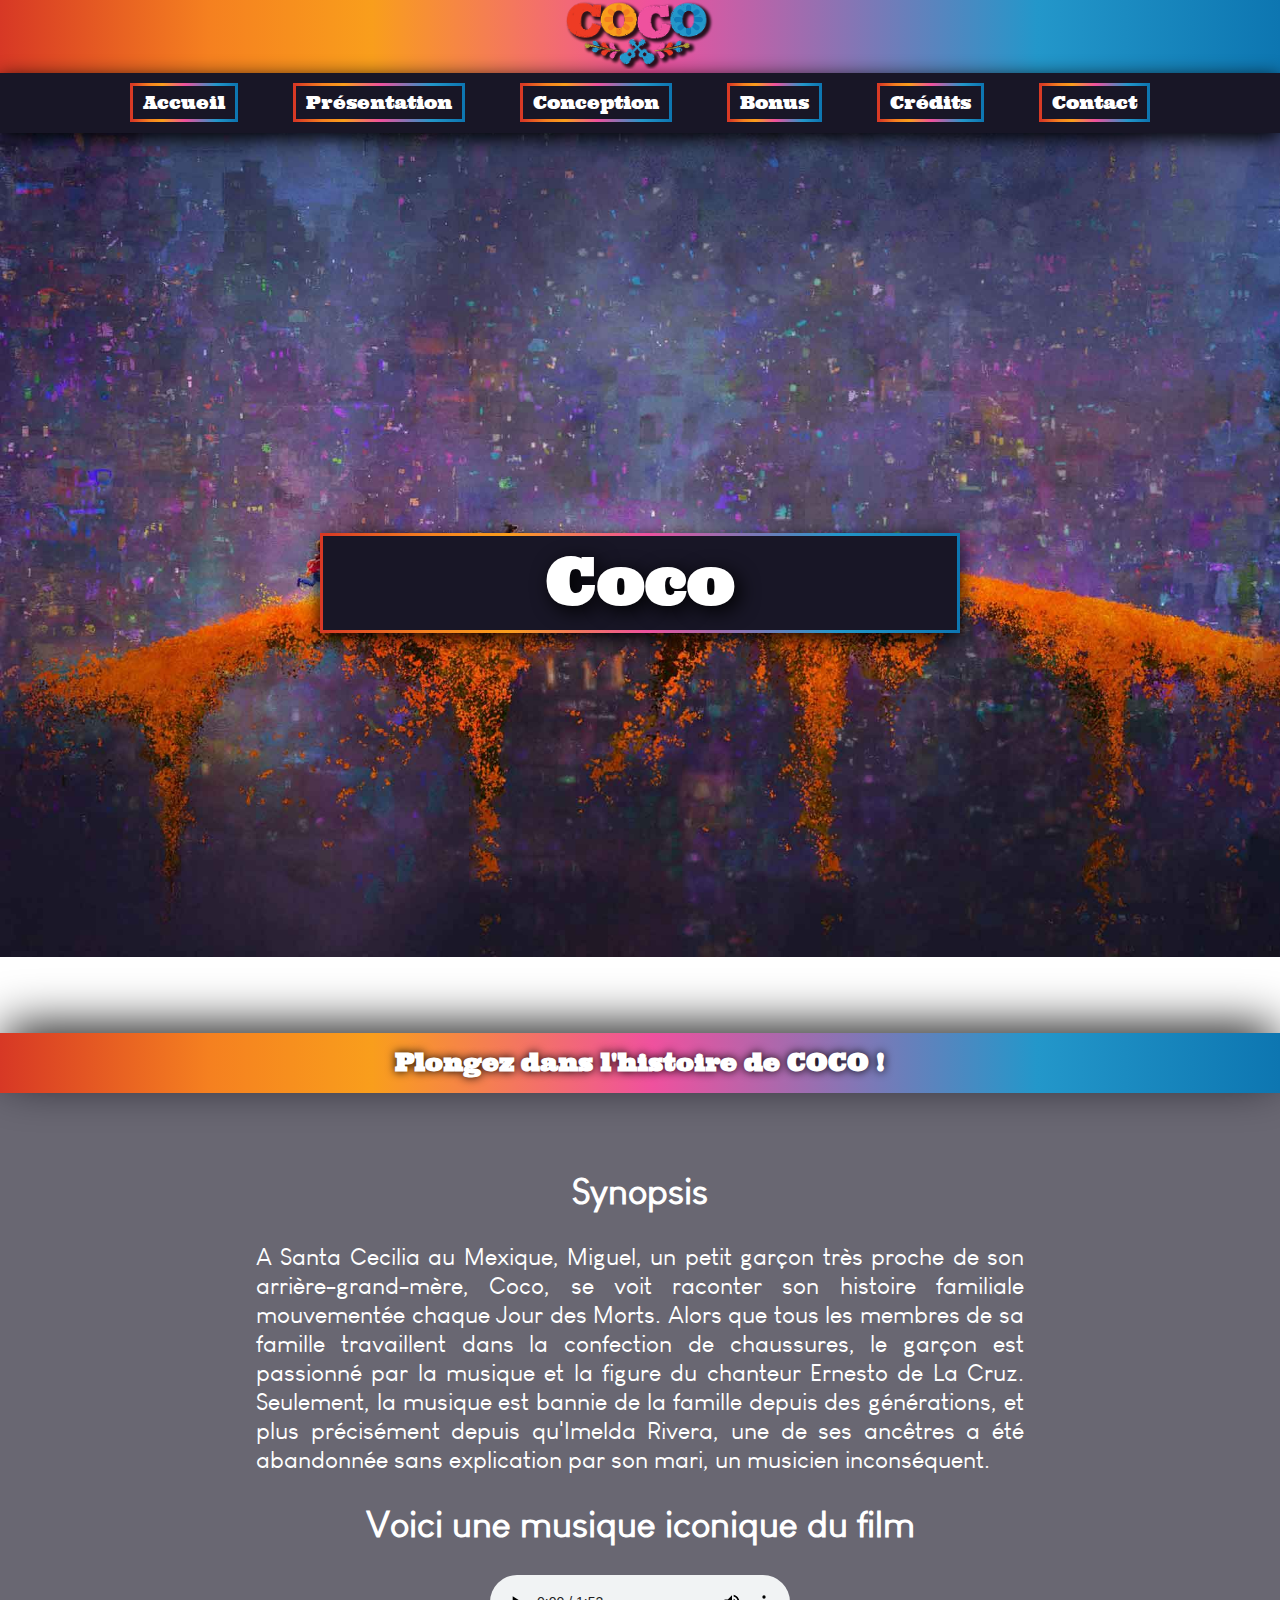
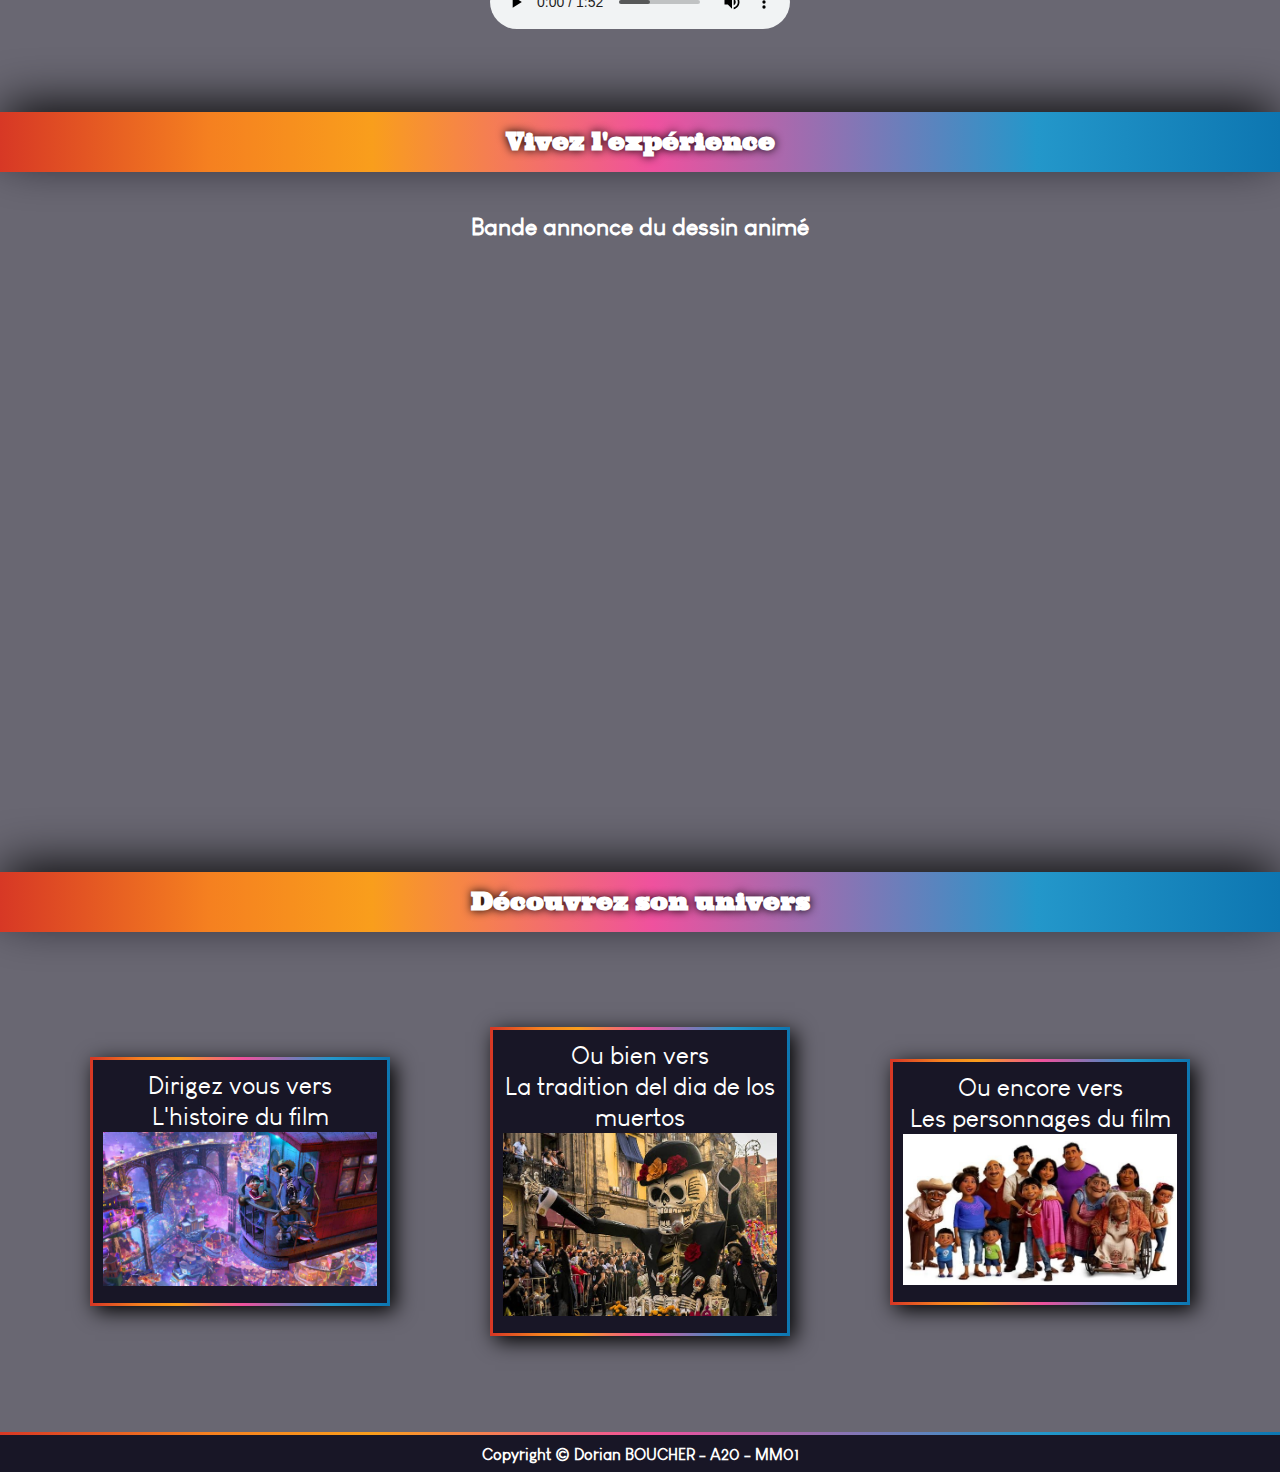
<file: index.html>
<!DOCTYPE html>
<html>

<head>
    <meta charset="utf-8">
    <link rel="stylesheet" href="style/style.css">
    <meta name="viewport" content="width=device-width, initial-scale=1">
    <link rel="apple-touch-icon" sizes="57x57" href="favicon/apple-icon-57x57.png">
    <link rel="apple-touch-icon" sizes="60x60" href="favicon/apple-icon-60x60.png">
    <link rel="apple-touch-icon" sizes="72x72" href="favicon/apple-icon-72x72.png">
    <link rel="apple-touch-icon" sizes="76x76" href="favicon/apple-icon-76x76.png">
    <link rel="apple-touch-icon" sizes="114x114" href="favicon/apple-icon-114x114.png">
    <link rel="apple-touch-icon" sizes="120x120" href="favicon/apple-icon-120x120.png">
    <link rel="apple-touch-icon" sizes="144x144" href="favicon/apple-icon-144x144.png">
    <link rel="apple-touch-icon" sizes="152x152" href="favicon/apple-icon-152x152.png">
    <link rel="apple-touch-icon" sizes="180x180" href="favicon/apple-icon-180x180.png">
    <link rel="icon" type="image/png" sizes="192x192" href="favicon/android-icon-192x192.png">
    <link rel="icon" type="image/png" sizes="32x32" href="favicon/favicon-32x32.png">
    <link rel="icon" type="image/png" sizes="96x96" href="favicon/favicon-96x96.png">
    <link rel="icon" type="image/png" sizes="16x16" href="favicon/favicon-16x16.png">
    <link rel="manifest" href="favicon/manifest.json">
    <meta name="msapplication-TileColor" content="#ffffff">
    <meta name="msapplication-TileImage" content="favicon/ms-icon-144x144.png">
    <meta name="theme-color" content="#ffffff">
    <meta name="description" content="Plongez dans l'univers du film d'animation disney COCO!">
    <!-- Description -->
    <meta name="keywords" content="mm01, programmation, html, site, films, animation, dessin animé, COCO">
    <!-- Mots clés -->
    <meta name="author" content="Dorian Boucher">
    <!-- Auteur -->
    <script src="js/main.js"></script>
    <title>Accueil Coco</title>
</head>

<body>


    <!--Partie Header -->
    <header>
        <div class="top">
            <a href="index.html">
                <img src="img/Logo du site.png" alt="Logo Coco">
            </a>
        </div>
        <!-- Navigation version mobile -->
        <nav class="mobile">
            <div id="menu-button">
                <input type="checkbox" />
                <span></span>
                <span></span>
                <span></span>

                <ul id="menu-mobile">
                    <li>
                        <a href="index.html">Accueil</a>
                    </li>

                    <li class="dropdown1">
                        <a href="#">Présentation</a>
                        <ul>
                            <li><a href="page/histoire.html">Histoire</a></li>
                            <li><a href="page/dia_de_los_muertos.html">El día de los muertos</a></li>
                            <li><a href="page/personnages.html">Personnages</a></li>
                        </ul>
                    </li>

                    <li class="dropdown2">
                        <a href="#">Conception</a>
                        <ul>
                            <li><a href="page/conception.html">Conception du film</a></li>
                            <li><a href="page/credits_film.html">Crédits du film</a></li>
                        </ul>
                    </li>

                    <li class="dropdown3">
                        <a href="#">Bonus</a>
                        <ul>
                            <li><a href="page/galerie.html">Galerie</a></li>
                            <li><a href="page/quizz.html">Quizz</a></li>
                        </ul>
                    </li>

                    <li>
                        <a href="page/credits_dev.html">Crédits</a>
                    </li>

                    <li>
                        <a href="page/formulaire.html">Contact</a>
                    </li>
                </ul>
            </div>
        </nav>
        <!-- Navigation version desktop -->
        <nav class="desktop">
            <ul>
                <li>
                    <a href="index.html">Accueil</a>
                </li>

                <li>
                    <a href="#">Présentation</a>
                    <ul>
                        <li><a href="page/histoire.html">Histoire</a></li>
                        <li><a href="page/dia_de_los_muertos.html">El día de los muertos</a></li>
                        <li><a href="page/personnages.html">Personnages</a></li>
                    </ul>
                </li>

                <li>
                    <a href="#">Conception</a>
                    <ul>
                        <li><a href="page/conception.html">Conception du film</a></li>
                        <li><a href="page/credits_film.html">Crédits du film</a></li>
                    </ul>
                </li>

                <li>
                    <a href="#">Bonus</a>
                    <ul>
                        <li><a href="page/galerie.html">Galerie</a></li>
                        <li><a href="page/quizz.html">Quizz</a></li>
                    </ul>
                </li>

                <li>
                    <a href="page/credits_dev.html">Crédits</a>
                </li>

                <li>
                    <a href="page/formulaire.html">Contact</a>
                </li>
            </ul>
        </nav>
    </header>

    <!--Titre de la page-->
    <div class="titre1">
        <h1>Coco</h1>
    </div>
    <!--Section du contenu de la page-->
    <section class="container_home">
        <div class="bandeau">
            <h2>Plongez dans l'histoire de COCO !</h2>
        </div>
        <div id="parallax_musique">
            <div class="synopsis">
                <h2>Synopsis</h2>
                <br>
                <p>A Santa Cecilia au Mexique, Miguel, un petit garçon très proche de son arrière-grand-mère, Coco, se voit raconter son histoire familiale mouvementée chaque Jour des Morts. Alors que tous les membres de sa famille travaillent dans la confection
                    de chaussures, le garçon est passionné par la musique et la figure du chanteur Ernesto de La Cruz. Seulement, la musique est bannie de la famille depuis des générations, et plus précisément depuis qu'Imelda Rivera, une de ses ancêtres
                    a été abandonnée sans explication par son mari, un musicien inconséquent.
                </p>
                <br>
                <figure style="text-align: center;">
                    <figcaption>
                        <h2>Voici une musique iconique du film</h2>
                    </figcaption>
                    <br>
                    <audio controls autoplay src="music/Anthony Gonzalez, Gael García Bernal - Un Poco Loco (From Coco).mp3">
                            Your browser does not support the
                            <code>audio</code> element.
                        </audio>
                </figure>
            </div>
        </div>
        <div class="bandeau">
            <h2>Vivez l'expérience</h2>
        </div>
        <div id="parallax_ba">

            <div class="container_video">
                <h2>Bande annonce du dessin animé</h2>
                <br></br>
                <iframe width="70%" height="70%" src="https://www.youtube.com/embed/N3chVJm1XYI" frameborder="0" allow="accelerometer; autoplay; clipboard-write; encrypted-media; gyroscope; picture-in-picture" allowfullscreen></iframe>
            </div>
        </div>
        <div class="bandeau">
            <h2>Découvrez son univers</h2>
        </div>
        <div id="parallax_liens">
            <div class="container_liens">
                <div class="bloc_liens">
                    <p>Dirigez vous vers<br>
                        <a href="page/histoire.html">L'histoire du film <br> <img src="img/coco_BA.jpg" alt="Image Coco"></a>
                    </p>
                </div>
                <div class="bloc_liens">
                    <p>Ou bien vers <br>
                        <a href="page/dia_de_los_muertos.html">La tradition del dia de los muertos <br><img src="img/dia_de_los_muertos_defile.jpg" alt="Photo d'un défilé"></a>
                    </p>
                </div>
                <div class="bloc_liens">
                    <p>Ou encore vers <br>
                        <a href="page/personnages.html">Les personnages du film <br><img src="img/arbre_genealogique.jpg" alt="Arbre généalogique Coco"></a>
                    </p>
                </div>
            </div>
        </div>

    </section>

    <!--Partie Footer-->
    <footer>
        <p>Copyright © <a href="mailto:dorian.boucher@utt.fr">Dorian BOUCHER</a> - A20 - MM01</p>
    </footer>
    <script src="js/main.js"></script>
</body>

</html>
</file>
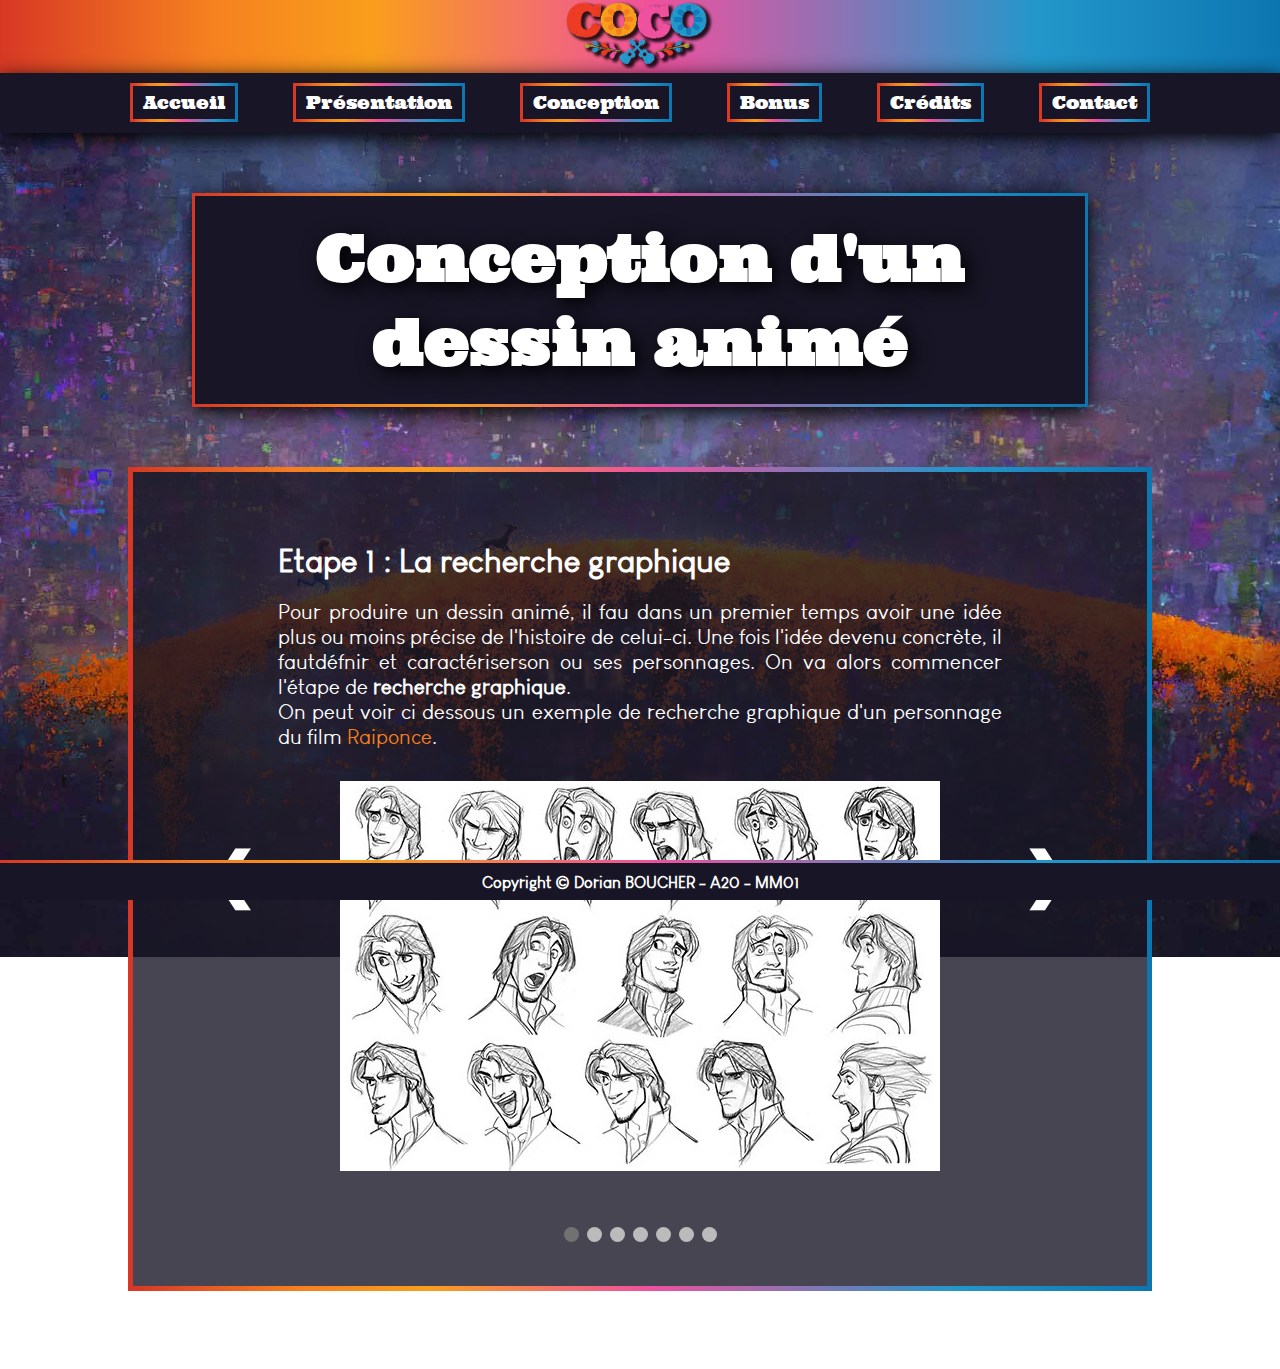
<file: page/conception.html>
<!DOCTYPE html>
<html>

<head>
    <meta charset="utf-8">
    <link rel="stylesheet" href="../style/style.css">
    <link rel="apple-touch-icon" sizes="57x57" href="../favicon/apple-icon-57x57.png">
    <link rel="apple-touch-icon" sizes="60x60" href="../favicon/apple-icon-60x60.png">
    <link rel="apple-touch-icon" sizes="72x72" href="../favicon/apple-icon-72x72.png">
    <link rel="apple-touch-icon" sizes="76x76" href="../favicon/apple-icon-76x76.png">
    <link rel="apple-touch-icon" sizes="114x114" href="../favicon/apple-icon-114x114.png">
    <link rel="apple-touch-icon" sizes="120x120" href="../favicon/apple-icon-120x120.png">
    <link rel="apple-touch-icon" sizes="144x144" href="../favicon/apple-icon-144x144.png">
    <link rel="apple-touch-icon" sizes="152x152" href="../favicon/apple-icon-152x152.png">
    <link rel="apple-touch-icon" sizes="180x180" href="../favicon/apple-icon-180x180.png">
    <link rel="icon" type="image/png" sizes="192x192" href="../favicon/android-icon-192x192.png">
    <link rel="icon" type="image/png" sizes="32x32" href="../favicon/favicon-32x32.png">
    <link rel="icon" type="image/png" sizes="96x96" href="../favicon/favicon-96x96.png">
    <link rel="icon" type="image/png" sizes="16x16" href="../favicon/favicon-16x16.png">
    <link rel="manifest" href="../favicon/manifest.json">
    <meta name="msapplication-TileColor" content="#ffffff">
    <meta name="msapplication-TileImage" content="../favicon/ms-icon-144x144.png">
    <meta name="theme-color" content="#ffffff">
    <meta name="description" content="Plongez dans l'univers du film d'animation disney COCO!">
    <!-- Description -->
    <meta name="keywords" content="mm01, programmation, html, site, films, animation, dessin animé, COCO">
    <!-- Mots clés -->
    <meta name="author" content="Dorian Boucher">
    <!-- Auteur -->
    <meta name="viewport" content="width=device-width, initial-scale=1">
    <title>Conception</title>
</head>

<body>
    <!--Partie Header -->


    <!--Partie Header -->
    <header>
        <div class="top">
            <a href="../index.html">
                <img src="../img/Logo du site.png" alt="Logo Coco">
            </a>
        </div>
        <!-- Navigation version mobile -->
        <nav class="mobile">
            <div id="menu-button">
                <input type="checkbox" />
                <span></span>
                <span></span>
                <span></span>

                <ul id="menu-mobile">
                    <li>
                        <a href="../index.html">Accueil</a>
                    </li>

                    <li class="dropdown1">
                        <a href="#">Présentation</a>
                        <ul>
                            <li><a href="../page/histoire.html">Histoire</a></li>
                            <li><a href="../page/dia_de_los_muertos.html">El día de los muertos</a></li>
                            <li><a href="../page/personnages.html">Personnages</a></li>
                        </ul>
                    </li>

                    <li class="dropdown2">
                        <a href="#">Conception</a>
                        <ul>
                            <li><a href="../page/conception.html">Conception du film</a></li>
                            <li><a href="../page/credits_film.html">Crédits du film</a></li>
                        </ul>
                    </li>

                    <li class="dropdown3">
                        <a href="#">Bonus</a>
                        <ul>
                            <li><a href="../page/galerie.html">Galerie</a></li>
                            <li><a href="../page/quizz.html">Quizz</a></li>
                        </ul>
                    </li>

                    <li>
                        <a href="../page/credits_dev.html">Crédits</a>
                    </li>

                    <li>
                        <a href="../page/formulaire.html">Contact</a>
                    </li>
                </ul>
            </div>
        </nav>
        <!-- Navigation version desktop -->
        <nav class="desktop">
            <ul>
                <li>
                    <a href="../index.html">Accueil</a>
                </li>

                <li>
                    <a href="#">Présentation</a>
                    <ul>
                        <li><a href="../page/histoire.html">Histoire</a></li>
                        <li><a href="../page/dia_de_los_muertos.html">El día de los muertos</a></li>
                        <li><a href="../page/personnages.html">Personnages</a></li>
                    </ul>
                </li>

                <li>
                    <a href="#">Conception</a>
                    <ul>
                        <li><a href="../page/conception.html">Conception du film</a></li>
                        <li><a href="../page/credits_film.html">Crédits du film</a></li>
                    </ul>
                </li>

                <li>
                    <a href="#">Bonus</a>
                    <ul>
                        <li><a href="../page/galerie.html">Galerie</a></li>
                        <li><a href="../page/quizz.html">Quizz</a></li>
                    </ul>
                </li>

                <li>
                    <a href="../page/credits_dev.html">Crédits</a>
                </li>

                <li>
                    <a href="../page/formulaire.html">Contact</a>
                </li>
            </ul>
        </nav>
    </header>
    <div class="titre2">
        <h1>Conception d'un dessin animé</h1>
    </div>
    <section class="container_section">

        <div class="container_diapo">

            <div class="mySlides fade">
                <div class="contenu_diapo">
                    <div style="text-align: justify;">
                        <h1>Etape 1 : La recherche graphique</h1>
                        <br>
                        <p>Pour produire un dessin animé, il fau dans un premier temps avoir une idée plus ou moins précise de l'histoire de celui-ci. Une fois l'idée devenu concrète, il fautdéfnir et caractériserson ou ses personnages. On va alors commencer
                            l'étape de <strong>recherche graphique</strong>. <br> On peut voir ci dessous un exemple de recherche graphique d'un personnage du film <a href="https://fr.wikipedia.org/wiki/Raiponce_(film,_2010)">Raiponce</a>. </p>
                    </div>
                    <div><img src="../img/recherche_graphique.jpg" style="width:100%"></div>
                </div>
            </div>

            <div class="mySlides fade">
                <div class="contenu_diapo">
                    <div style="text-align: justify;">
                        <h1>Etape 2 : Le pré-scnénario</h1>
                        <br>
                        <p>Une fois l'univers graphique défini, le pré-scénario peut être établi. Le principe de cette étape consiste a commencer à articuler les <strong>idées graphiques</strong> établies dans l'étape précédente, avec les <strong>idées d'histoire</strong>.
                            <br> Ci-dessous, une des planches du pré-scénario de <a href="http://www.clermont-filmfest.com/03_pole_regional/11_medias/3380_Prscenario.pdf">Man on the chair</a> de Dahee Jeong.</p>
                    </div>
                    <div><img src="../img/pre_scenario.JPG" style="width:100%"></div>
                </div>
            </div>

            <div class="mySlides fade">
                <div class="contenu_diapo">
                    <div style="text-align: justify;">
                        <h1>Etape 3 : Le story board</h1>
                        <br>
                        <p>
                            Le <a href="https://fr.wikipedia.org/wiki/Storyboard">Story board</a> (ou scénarimage) est l'étape de découpage de l'histoire réalisé en images. Cela ressemble un peu à une bande déssinée où chaque image représente un plan
                            du dessin animé dans un cadre précis. Cette étape est nécessaire lors de la <a href="https://fr.wikipedia.org/wiki/Pr%C3%A9production_(films)">préproduction</a> afin de planifier les besoins de l'ensemble des plans qui constitueront
                            le dessin animé, aussi bien au niveau technique (cadrages, mouvements du plan, effets visuels) qu'au niveau artistique (mise en forme des personnages, décors virtuels etc...).
                            <br> Ci dessous, un extrait du story board du disney <a href="https://fr.wikipedia.org/wiki/Aladdin_(film,_1992)">Aladdin</a>.
                        </p>
                    </div>
                    <div><img src="../img/story_board.jpg" style="width:100%"></div>
                </div>
            </div>

            <div class="mySlides fade">
                <div class="contenu_diapo">
                    <div style="text-align: justify;">
                        <h1>Etape 4 : L'animatique</h1>
                        <br>
                        <p>
                            Cette étape vient après le stroyboard. Le principe est l'élaboration d'une maquette visuelle permettant de vérifier la pertinence des raccords et la correction du minutage. En d'autre termes, c'est la première prévisualisation sous format vidéo du dessin
                            animé.
                            <br> Ci-dessous, un exemple d'animatique.
                        </p>
                    </div>
                    <div><img src="../img/animatique.gif" style="width:100%"></div>
                </div>
            </div>

            <div class="mySlides fade">
                <div class="contenu_diapo">
                    <div style="text-align: justify;">
                        <h1>Etape 5 : La production</h1>
                        <br>
                        <p>
                            C'est la création des dessins définitifs, qui vont former l'ensemble des images du film. A raison de 24 dessins par seconde, un dessin animé de 5 mn comportera normalement 7 200 dessins.
                            <br> Ci-dessous, un schéma des différentes étapes de la <a href="http://www.furansujinconnection.com/les-etapes-de-fabrication/">production d'un dessin animé au japon</a> .
                        </p>
                    </div>
                    <div><img src="../img/production.jpg" style="width:100%"></div>
                </div>
            </div>

            <div class="mySlides fade">
                <div class="contenu_diapo">
                    <div style="text-align: justify;">
                        <h1>Etape 6 : La post-production</h1>
                        <br>
                        <p>
                            La postproduction est l'ensemble des opérations qui finalisent la fabrication d’un dessin animé : montage, mixage audio, doublage et étalonnage.
                            <br> Ci-dessous, un schéma résumant dans sa dernière partie les différentes phases de la post-production.
                        </p>
                    </div>
                    <div><img src="../img/post_production.jpg" style="width:100%"></div>
                </div>
            </div>

            <div class="mySlides fade">
                <div class="contenu_diapo_resume">
                    <h1>Résumé (cliquez sur l'image pour la voir en bone qualité)</h1>
                    <br>
                    <a href="../pdf/resume_conception.pdf"><img src="../img/resume_conception.jpg" alt="Schéma résumé de la conception d'un dessin animé"></a>
                </div>
            </div>



            <a class="prev" onclick="plusSlides(-1)">❮</a>
            <a class="next" onclick="plusSlides(1)">❯</a>

        </div>
        <br>

        <div style="text-align:center">
            <span class="dot" onclick="currentSlide(1)"></span>
            <span class="dot" onclick="currentSlide(2)"></span>
            <span class="dot" onclick="currentSlide(3)"></span>
            <span class="dot" onclick="currentSlide(4)"></span>
            <span class="dot" onclick="currentSlide(5)"></span>
            <span class="dot" onclick="currentSlide(6)"></span>
            <span class="dot" onclick="currentSlide(7)"></span>
        </div>

        <script>
            var slideIndex = 1;
            showSlides(slideIndex);

            function plusSlides(n) {
                showSlides(slideIndex += n);
            }

            function currentSlide(n) {
                showSlides(slideIndex = n);
            }

            function showSlides(n) {
                var i;
                var slides = document.getElementsByClassName("mySlides");
                var dots = document.getElementsByClassName("dot");
                if (n > slides.length) {
                    slideIndex = 1
                }
                if (n < 1) {
                    slideIndex = slides.length
                }
                for (i = 0; i < slides.length; i++) {
                    slides[i].style.display = "none";
                }
                for (i = 0; i < dots.length; i++) {
                    dots[i].className = dots[i].className.replace(" active", "");
                }
                slides[slideIndex - 1].style.display = "block";
                dots[slideIndex - 1].className += " active";
            }
        </script>

    </section>
    <br>
    <footer class="footer">
        <p>Copyright © <a href="mailto:dorian.boucher@utt.fr">Dorian BOUCHER</a> - A20 - MM01</p>
    </footer>
</body>

</html>
</file>
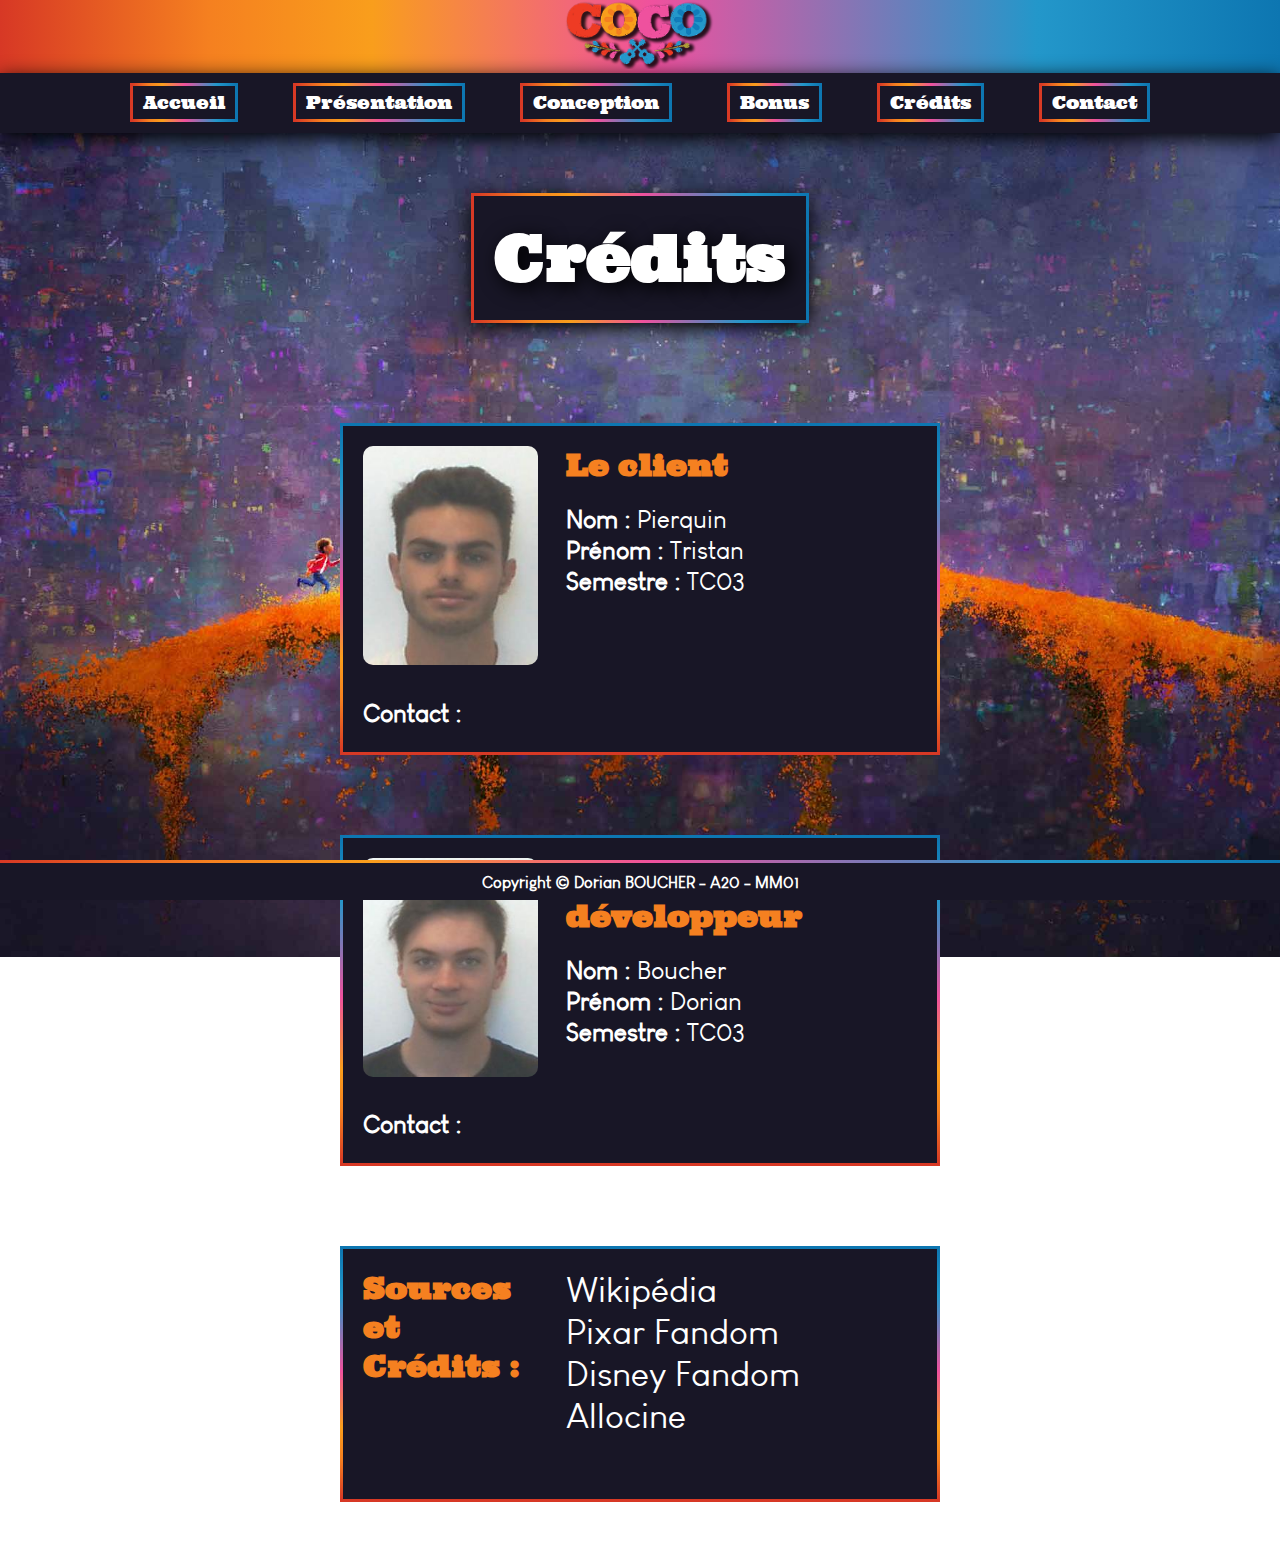
<file: page/credits_dev.html>
<!DOCTYPE html>
<html>

<head>
    <meta charset="utf-8">
    <link rel="stylesheet" href="../style/style.css">
    <link rel="apple-touch-icon" sizes="57x57" href="../favicon/apple-icon-57x57.png">
    <link rel="apple-touch-icon" sizes="60x60" href="../favicon/apple-icon-60x60.png">
    <link rel="apple-touch-icon" sizes="72x72" href="../favicon/apple-icon-72x72.png">
    <link rel="apple-touch-icon" sizes="76x76" href="../favicon/apple-icon-76x76.png">
    <link rel="apple-touch-icon" sizes="114x114" href="../favicon/apple-icon-114x114.png">
    <link rel="apple-touch-icon" sizes="120x120" href="../favicon/apple-icon-120x120.png">
    <link rel="apple-touch-icon" sizes="144x144" href="../favicon/apple-icon-144x144.png">
    <link rel="apple-touch-icon" sizes="152x152" href="../favicon/apple-icon-152x152.png">
    <link rel="apple-touch-icon" sizes="180x180" href="../favicon/apple-icon-180x180.png">
    <link rel="icon" type="image/png" sizes="192x192" href="../favicon/android-icon-192x192.png">
    <link rel="icon" type="image/png" sizes="32x32" href="../favicon/favicon-32x32.png">
    <link rel="icon" type="image/png" sizes="96x96" href="../favicon/favicon-96x96.png">
    <link rel="icon" type="image/png" sizes="16x16" href="../favicon/favicon-16x16.png">
    <link rel="manifest" href="../favicon/manifest.json">
    <meta name="msapplication-TileColor" content="#ffffff">
    <meta name="msapplication-TileImage" content="../favicon/ms-icon-144x144.png">
    <meta name="theme-color" content="#ffffff">
    <meta name="description" content="Plongez dans l'univers du film d'animation disney COCO!">
    <!-- Description -->
    <meta name="keywords" content="mm01, programmation, html, site, films, animation, dessin animé, COCO">
    <!-- Mots clés -->
    <meta name="author" content="Dorian Boucher">
    <!-- Auteur -->
    <meta name="viewport" content="width=device-width, initial-scale=1">
    <link rel="stylesheet" href="https://use.fontawesome.com/releases/v5.8.1/css/all.css" integrity="sha384-50oBUHEmvpQ+1lW4y57PTFmhCaXp0ML5d60M1M7uH2+nqUivzIebhndOJK28anvf" crossorigin="anonymous">
    <title>Crédits du site</title>
</head>

<body>


    <!--Partie Header -->
    <header>
        <div class="top">
            <a href="../index.html">
                <img src="../img/Logo du site.png" alt="Logo Coco">
            </a>
        </div>
        <!-- Navigation version mobile -->
        <nav class="mobile">
            <div id="menu-button">
                <input type="checkbox" />
                <span></span>
                <span></span>
                <span></span>

                <ul id="menu-mobile">
                    <li>
                        <a href="../index.html">Accueil</a>
                    </li>

                    <li class="dropdown1">
                        <a href="#">Présentation</a>
                        <ul>
                            <li><a href="../page/histoire.html">Histoire</a></li>
                            <li><a href="../page/dia_de_los_muertos.html">El día de los muertos</a></li>
                            <li><a href="../page/personnages.html">Personnages</a></li>
                        </ul>
                    </li>

                    <li class="dropdown2">
                        <a href="#">Conception</a>
                        <ul>
                            <li><a href="../page/conception.html">Conception du film</a></li>
                            <li><a href="../page/credits_film.html">Crédits du film</a></li>
                        </ul>
                    </li>

                    <li class="dropdown3">
                        <a href="#">Bonus</a>
                        <ul>
                            <li><a href="../page/galerie.html">Galerie</a></li>
                            <li><a href="../page/quizz.html">Quizz</a></li>
                        </ul>
                    </li>

                    <li>
                        <a href="../page/credits_dev.html">Crédits</a>
                    </li>

                    <li>
                        <a href="../page/formulaire.html">Contact</a>
                    </li>
                </ul>
            </div>
        </nav>
        <!-- Navigation version desktop -->
        <nav class="desktop">
            <ul>
                <li>
                    <a href="../index.html">Accueil</a>
                </li>

                <li>
                    <a href="#">Présentation</a>
                    <ul>
                        <li><a href="../page/histoire.html">Histoire</a></li>
                        <li><a href="../page/dia_de_los_muertos.html">El día de los muertos</a></li>
                        <li><a href="../page/personnages.html">Personnages</a></li>
                    </ul>
                </li>

                <li>
                    <a href="#">Conception</a>
                    <ul>
                        <li><a href="../page/conception.html">Conception du film</a></li>
                        <li><a href="../page/credits_film.html">Crédits du film</a></li>
                    </ul>
                </li>

                <li>
                    <a href="#">Bonus</a>
                    <ul>
                        <li><a href="../page/galerie.html">Galerie</a></li>
                        <li><a href="../page/quizz.html">Quizz</a></li>
                    </ul>
                </li>

                <li>
                    <a href="../page/credits_dev.html">Crédits</a>
                </li>

                <li>
                    <a href="../page/formulaire.html">Contact</a>
                </li>
            </ul>
        </nav>
    </header>

    <div class="titre2">
        <h1>Crédits</h1>
    </div>
    <section class="container-personnages">
        <div class="boxdev">
            <div class="photo_dev">
                <a href="mailto:tristan.pierquin@utt.fr"><img src="../img/tristan.jpg" alt="Tristan Pierquin"></a>
            </div>

            <div class="description_dev">
                <h1>Le client</h1>
                <br>
                <p><strong>Nom : </strong>Pierquin</p>
                <p><strong>Prénom : </strong>Tristan</p>
                <p><strong>Semestre : </strong>TC03</p>
                <p><strong></strong></p>
            </div>
            <div class="reseaux_dev">
                <p><strong>Contact : </strong><a href="mailto:tristan.pierquin@utt.fr"><i class="fas fa-envelope-square"></i></a></p>
            </div>
        </div>

        <div class="boxdev">
            <div class="photo_dev">
                <a href="mailto:dorian.boucher@utt.fr"><img src="../img/dorian.jpg" alt="Dorian Boucher"></a>
            </div>
            <div class="description_dev">
                <h1>Le chef de projet / développeur</h1>
                <br>
                <p><strong>Nom : </strong>Boucher</p>
                <p><strong>Prénom : </strong>Dorian</p>
                <p><strong>Semestre : </strong>TC03</p>
                <p><strong></strong></p>
            </div>
            <div class="reseaux_dev">
                <div>
                    <p><strong>Contact : </strong><a href="mailto:dorian.boucher@utt.fr"><i class="fas fa-envelope-square"></i></a></p>
                </div>
            </div>
        </div>

        <div class="boxdev">
            <h1>Sources et Crédits :</h1>
            <p>
                <a href="https://fr.wikipedia.org/wiki/Coco_(film,_2017)">Wikipédia</a>
                <br>
                <a href="https://pixar.fandom.com/fr/wiki/Coco">Pixar Fandom</a>
                <br>
                <a href="https://disney.fandom.com/fr/wiki/Miguel_Rivera">Disney Fandom</a>
                <a href="https://www.allocine.fr/film/fichefilm-206775/casting/">Allocine</a>
            </p>

        </div>


    </section>





    <br>
    <footer class="footer">
        <p>Copyright © <a href="mailto:dorian.boucher@utt.fr">Dorian BOUCHER</a> - A20 - MM01</p>
    </footer>
</body>

</html>
</file>
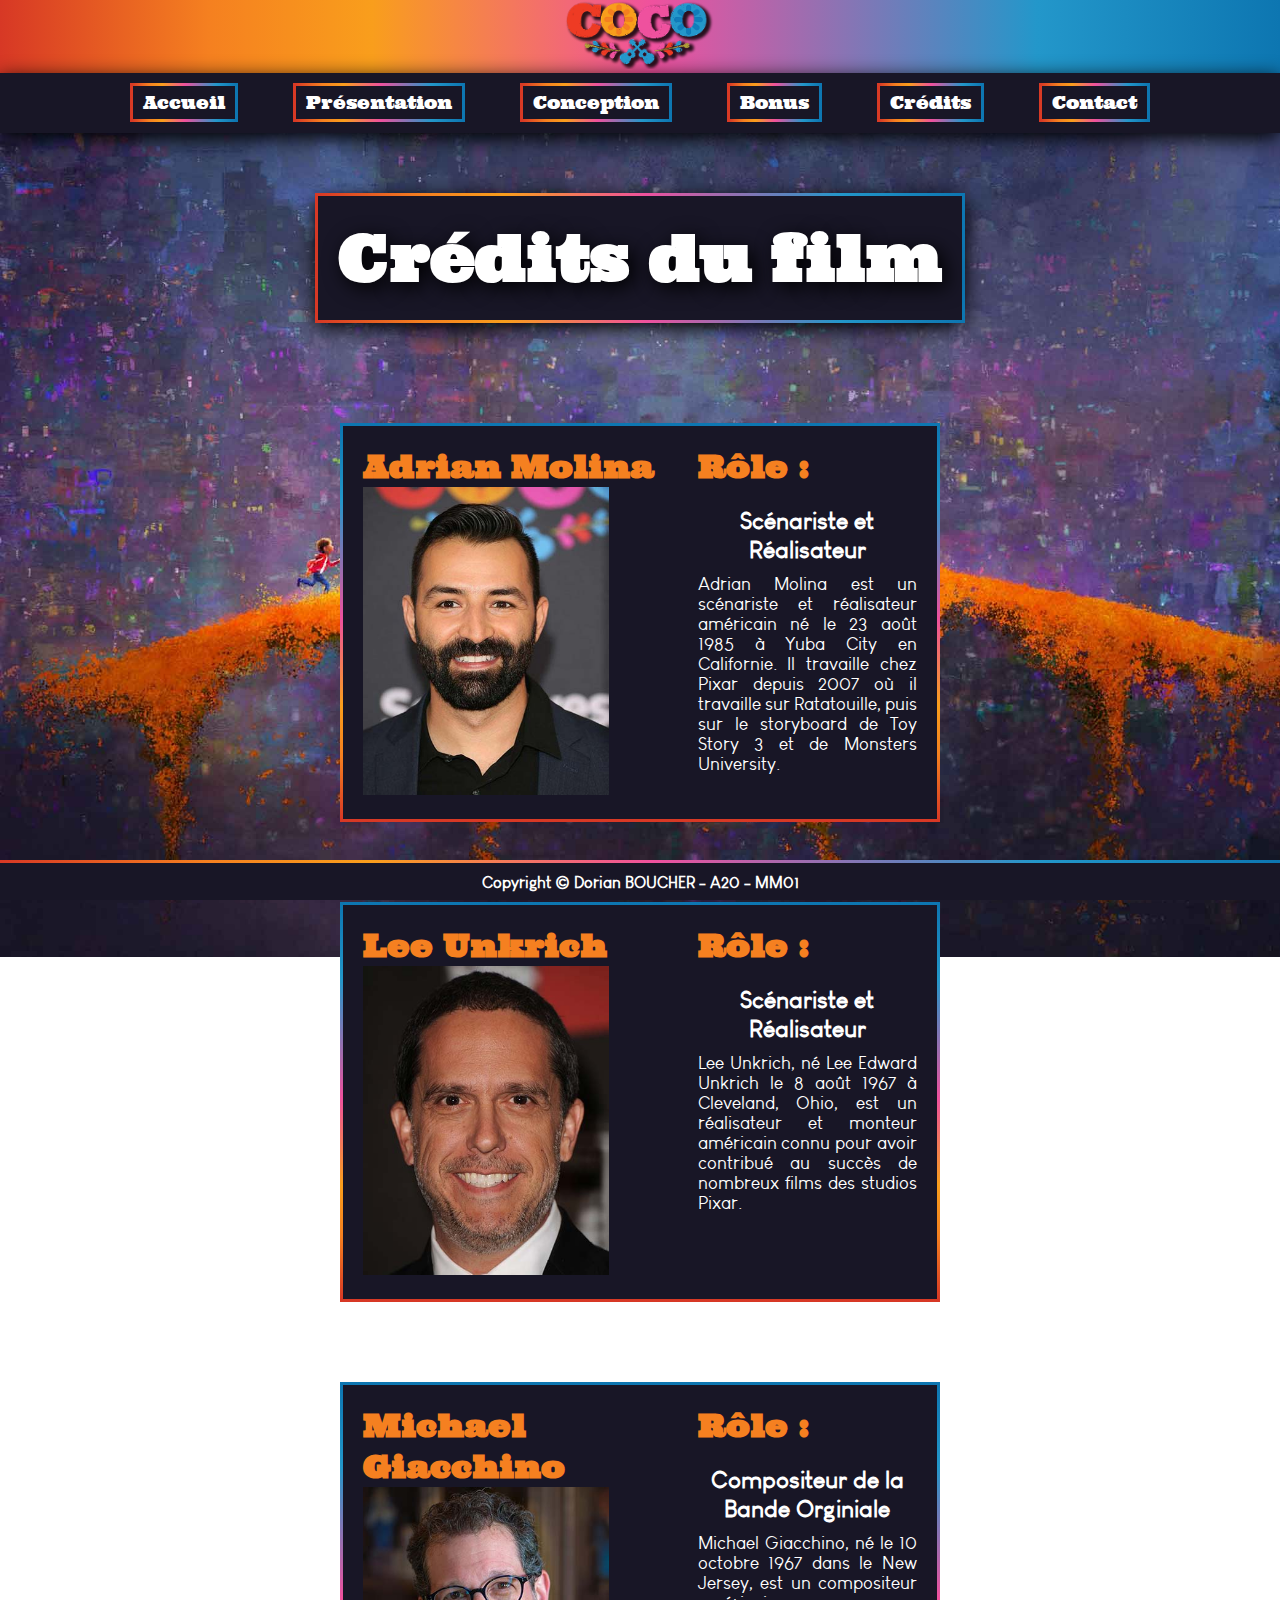
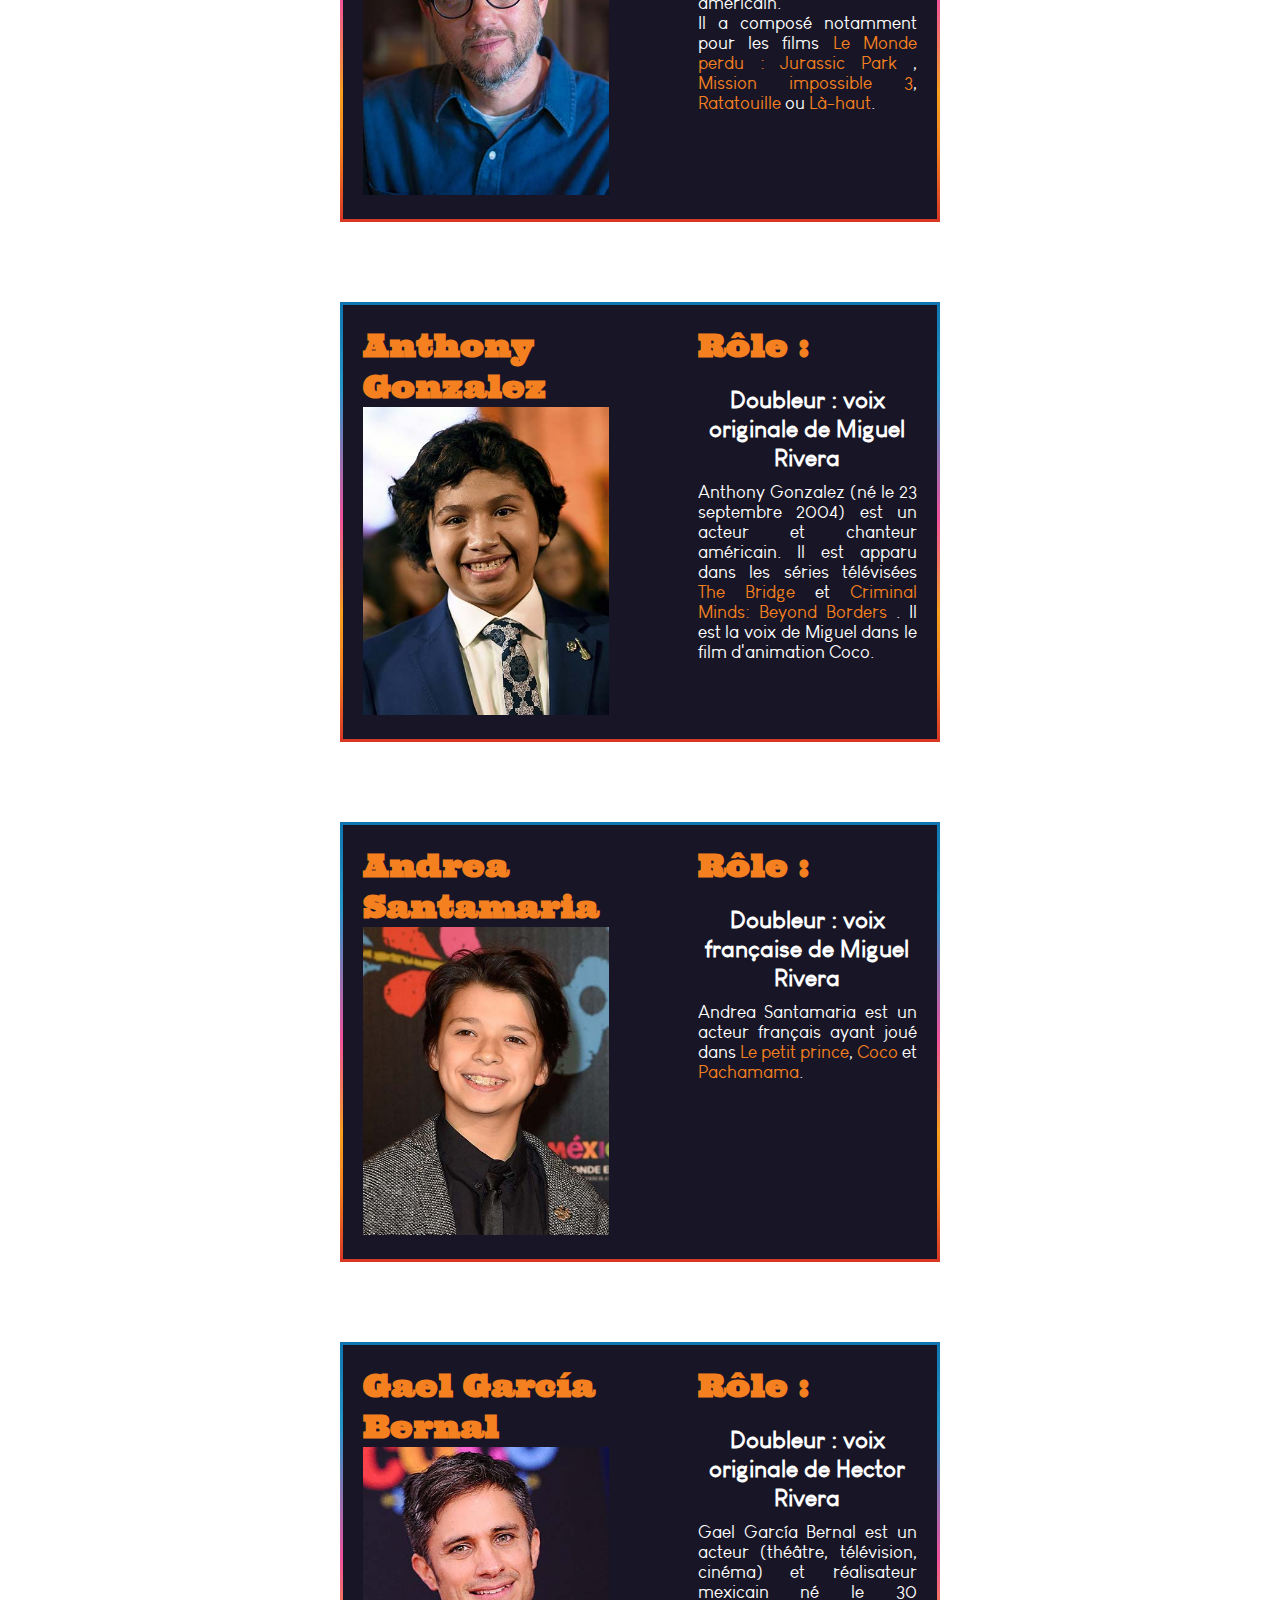
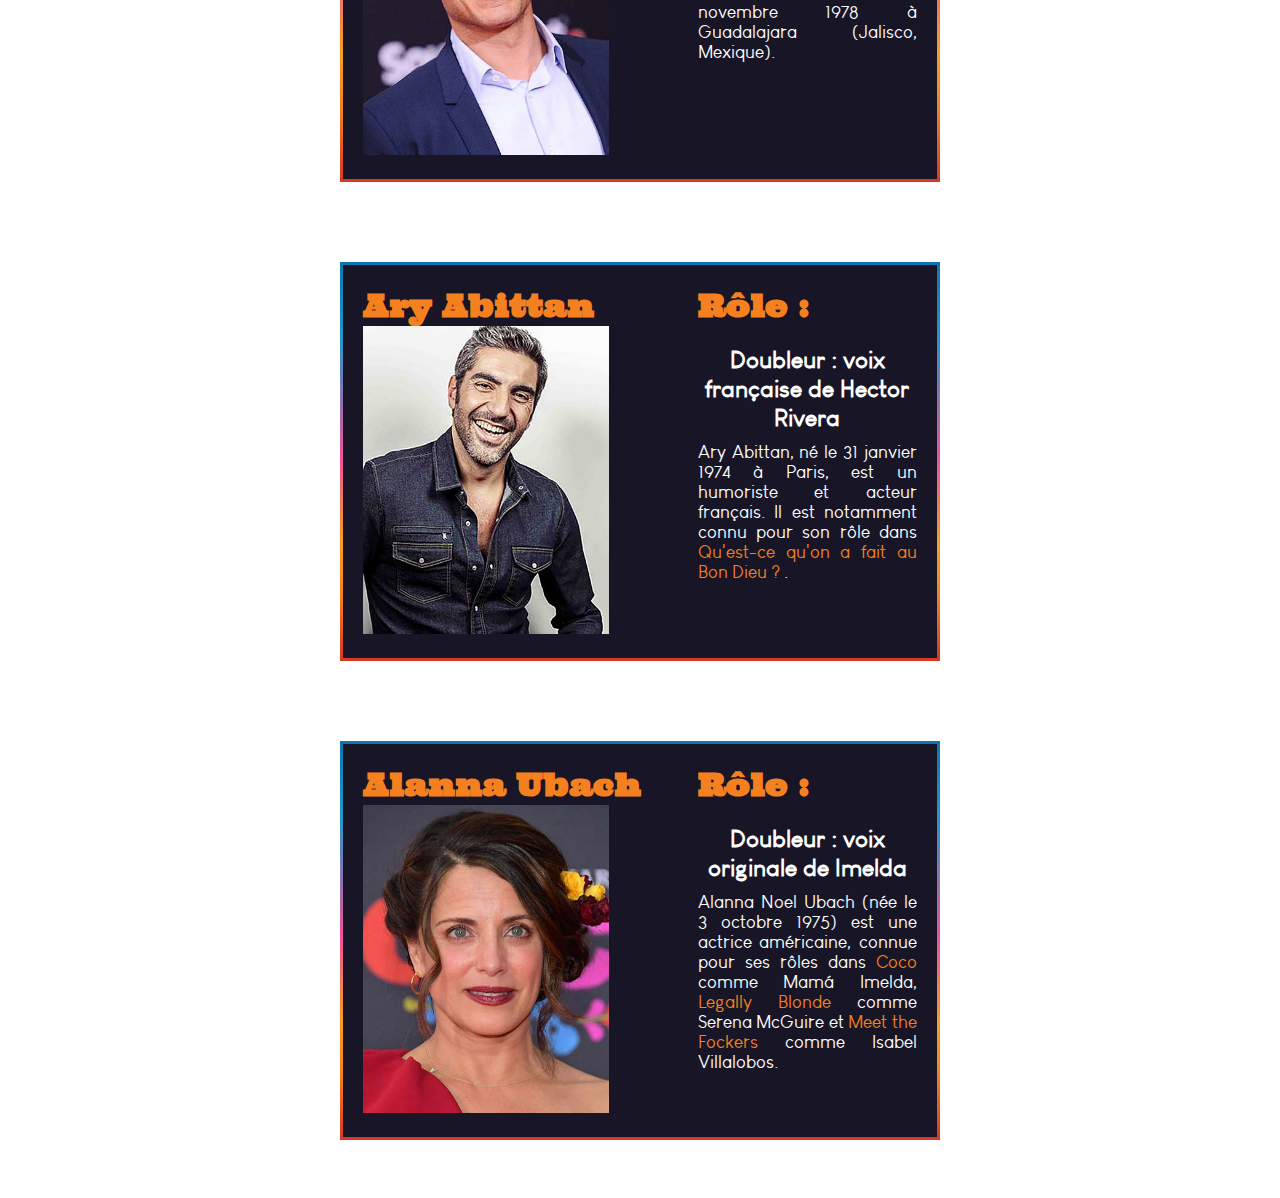
<file: page/credits_film.html>
<!DOCTYPE html>
<html>

<head>
    <meta charset="utf-8">
    <link rel="stylesheet" href="../style/style.css">
    <link rel="apple-touch-icon" sizes="57x57" href="../favicon/apple-icon-57x57.png">
    <link rel="apple-touch-icon" sizes="60x60" href="../favicon/apple-icon-60x60.png">
    <link rel="apple-touch-icon" sizes="72x72" href="../favicon/apple-icon-72x72.png">
    <link rel="apple-touch-icon" sizes="76x76" href="../favicon/apple-icon-76x76.png">
    <link rel="apple-touch-icon" sizes="114x114" href="../favicon/apple-icon-114x114.png">
    <link rel="apple-touch-icon" sizes="120x120" href="../favicon/apple-icon-120x120.png">
    <link rel="apple-touch-icon" sizes="144x144" href="../favicon/apple-icon-144x144.png">
    <link rel="apple-touch-icon" sizes="152x152" href="../favicon/apple-icon-152x152.png">
    <link rel="apple-touch-icon" sizes="180x180" href="../favicon/apple-icon-180x180.png">
    <link rel="icon" type="image/png" sizes="192x192" href="../favicon/android-icon-192x192.png">
    <link rel="icon" type="image/png" sizes="32x32" href="../favicon/favicon-32x32.png">
    <link rel="icon" type="image/png" sizes="96x96" href="../favicon/favicon-96x96.png">
    <link rel="icon" type="image/png" sizes="16x16" href="../favicon/favicon-16x16.png">
    <link rel="manifest" href="../favicon/manifest.json">
    <meta name="msapplication-TileColor" content="#ffffff">
    <meta name="msapplication-TileImage" content="../favicon/ms-icon-144x144.png">
    <meta name="theme-color" content="#ffffff">
    <meta name="description" content="Plongez dans l'univers du film d'animation disney COCO!">
    <!-- Description -->
    <meta name="keywords" content="mm01, programmation, html, site, films, animation, dessin animé, COCO">
    <!-- Mots clés -->
    <meta name="author" content="Dorian Boucher">
    <!-- Auteur -->
    <meta name="viewport" content="width=device-width, initial-scale=1">
    <title>Crédits du film</title>
</head>

<body>


    <!--Partie Header -->
    <header>
        <div class="top">
            <a href="../index.html">
                <img src="../img/Logo du site.png" alt="Logo Coco">
            </a>
        </div>
        <!-- Navigation version mobile -->
        <nav class="mobile">
            <div id="menu-button">
                <input type="checkbox" />
                <span></span>
                <span></span>
                <span></span>

                <ul id="menu-mobile">
                    <li>
                        <a href="../index.html">Accueil</a>
                    </li>

                    <li class="dropdown1">
                        <a href="#">Présentation</a>
                        <ul>
                            <li><a href="../page/histoire.html">Histoire</a></li>
                            <li><a href="../page/dia_de_los_muertos.html">El día de los muertos</a></li>
                            <li><a href="../page/personnages.html">Personnages</a></li>
                        </ul>
                    </li>

                    <li class="dropdown2">
                        <a href="#">Conception</a>
                        <ul>
                            <li><a href="../page/conception.html">Conception du film</a></li>
                            <li><a href="../page/credits_film.html">Crédits du film</a></li>
                        </ul>
                    </li>

                    <li class="dropdown3">
                        <a href="#">Bonus</a>
                        <ul>
                            <li><a href="../page/galerie.html">Galerie</a></li>
                            <li><a href="../page/quizz.html">Quizz</a></li>
                        </ul>
                    </li>

                    <li>
                        <a href="../page/credits_dev.html">Crédits</a>
                    </li>

                    <li>
                        <a href="../page/formulaire.html">Contact</a>
                    </li>
                </ul>
            </div>
        </nav>
        <!-- Navigation version desktop -->
        <nav class="desktop">
            <ul>
                <li>
                    <a href="../index.html">Accueil</a>
                </li>

                <li>
                    <a href="#">Présentation</a>
                    <ul>
                        <li><a href="../page/histoire.html">Histoire</a></li>
                        <li><a href="../page/dia_de_los_muertos.html">El día de los muertos</a></li>
                        <li><a href="../page/personnages.html">Personnages</a></li>
                    </ul>
                </li>

                <li>
                    <a href="#">Conception</a>
                    <ul>
                        <li><a href="../page/conception.html">Conception du film</a></li>
                        <li><a href="../page/credits_film.html">Crédits du film</a></li>
                    </ul>
                </li>

                <li>
                    <a href="#">Bonus</a>
                    <ul>
                        <li><a href="../page/galerie.html">Galerie</a></li>
                        <li><a href="../page/quizz.html">Quizz</a></li>
                    </ul>
                </li>

                <li>
                    <a href="../page/credits_dev.html">Crédits</a>
                </li>

                <li>
                    <a href="../page/formulaire.html">Contact</a>
                </li>
            </ul>
        </nav>
    </header>

    <div class="titre2">
        <h1>Crédits du film</h1>
    </div>

    <section class="container-personnages">

        <div class="boxp">
            <div>
                <h1>Adrian Molina</h1>
                <img src="../img/Adrian Molina.jpg" alt="Photo Adrian Molina" style="box-shadow: none;">
            </div>
            <div>
                <h1>Rôle : </h1><br>
                <h2>Scénariste et Réalisateur</h2>
                <p>Adrian Molina est un scénariste et réalisateur américain né le 23 août 1985 à Yuba City en Californie. Il travaille chez Pixar depuis 2007 où il travaille sur Ratatouille, puis sur le storyboard de Toy Story 3 et de Monsters University.</p>
            </div>
        </div>
        <div class="boxp">
            <div>
                <h1>Lee Unkrich</h1>
                <img src="../img/Lee_Unkrich.jpg" alt="Photo Lee Unkrich" style="box-shadow: none;">
            </div>
            <div>
                <h1>Rôle : </h1><br>
                <h2>Scénariste et Réalisateur</h2>
                <p>Lee Unkrich, né Lee Edward Unkrich le 8 août 1967 à Cleveland, Ohio, est un réalisateur et monteur américain connu pour avoir contribué au succès de nombreux films des studios Pixar.</p>
            </div>
        </div>
        <div class="boxp">
            <div>
                <h1>Michael Giacchino</h1>
                <img src="../img/Michael_Giacchino.jpg" alt="Photo Michael Giacchino" style="box-shadow: none;">
            </div>
            <div>
                <h1>Rôle : </h1><br>
                <h2>Compositeur de la Bande Orginiale</h2>
                <p>Michael Giacchino, né le 10 octobre 1967 dans le New Jersey, est un compositeur américain. <br> Il a composé notamment pour les films <a href="https://fr.wikipedia.org/wiki/Le_Monde_perdu_:_Jurassic_Park_(jeu_vid%C3%A9o,_consoles_de_salon)"> Le Monde perdu : Jurassic Park </a>,
                    <a href="https://fr.wikipedia.org/wiki/Mission_impossible_3">Mission impossible 3</a>,
                    <a href="https://fr.wikipedia.org/wiki/Ratatouille_(film)">Ratatouille</a> ou
                    <a href="https://fr.wikipedia.org/wiki/L%C3%A0-haut_(film,_2009)"> Là-haut</a>.
                </p>
            </div>
        </div>
        <div class="boxp">
            <div>
                <h1>Anthony Gonzalez</h1>
                <img src="../img/Anthony_Gonzalez.jpg" alt="Photo de Anthony Gonzalez" style="box-shadow: none;">
            </div>
            <div>
                <h1>Rôle : </h1><br>
                <h2>Doubleur : voix originale de Miguel Rivera</h2>
                <p>Anthony Gonzalez (né le 23 septembre 2004) est un acteur et chanteur américain. Il est apparu dans les séries télévisées <a href="https://fr.wikipedia.org/wiki/The_Bridge_(s%C3%A9rie_t%C3%A9l%C3%A9vis%C3%A9e,_2013)">The Bridge</a> et
                    <a href="https://fr.wikipedia.org/wiki/Saison_2_d%27Esprits_criminels_:_Unit%C3%A9_sans_fronti%C3%A8res">Criminal Minds: Beyond Borders</a> . Il est la voix de Miguel dans le film d'animation Coco.
                </p>
            </div>
        </div>
        <div class="boxp">
            <div>
                <h1>Andrea Santamaria</h1>
                <img src="../img/andrea santamaria.jpg" alt="Photo de Andrea Stantamaria" style="box-shadow: none;">
            </div>
            <div>
                <h1>Rôle : </h1><br>
                <h2>Doubleur : voix française de Miguel Rivera</h2>
                <p>Andrea Santamaria est un acteur français ayant joué dans <a href="https://www.premiere.fr/film/Le-Petit-Prince"> Le petit prince</a>, <a href="https://www.premiere.fr/film/Coco-0">Coco</a> et <a href="https://www.premiere.fr/film/Pachamama">Pachamama</a>.</p>
            </div>
        </div>
        <div class="boxp">
            <div>
                <h1>Gael García Bernal</h1>
                <img src="../img/Gael_Garcia_Bernal.jpg" alt="gael García Bernal" style="box-shadow: none;">
            </div>
            <div>
                <h1>Rôle : </h1><br>
                <h2>Doubleur : voix originale de Hector Rivera</h2>
                <p>Gael García Bernal est un acteur (théâtre, télévision, cinéma) et réalisateur mexicain né le 30 novembre 1978 à Guadalajara (Jalisco, Mexique).</p>
            </div>
        </div>
        <div class="boxp">
            <div>
                <h1>Ary Abittan</h1>
                <img src="../img/Ary_Abittan.jpg" alt="Photo Ary Abittan" style="box-shadow: none;">
            </div>
            <div>
                <h1>Rôle : </h1><br>
                <h2>Doubleur : voix française de Hector Rivera</h2>
                <p>Ary Abittan, né le 31 janvier 1974 à Paris, est un humoriste et acteur français. Il est notamment connu pour son rôle dans <a href="https://fr.wikipedia.org/wiki/Qu%27est-ce_qu%27on_a_fait_au_Bon_Dieu_%3F">Qu'est-ce qu'on a fait au Bon Dieu ?</a>                    .</p>
            </div>
        </div>
        <div class="boxp">
            <div>
                <h1>Alanna Ubach</h1>
                <img src="../img/alanna_ubach.jpg" alt="Alanna Ubach" style="box-shadow: none;">

            </div>
            <div>
                <h1>Rôle : </h1><br>
                <h2>Doubleur : voix originale de Imelda</h2>
                <p>Alanna Noel Ubach (née le 3 octobre 1975) est une actrice américaine, connue pour ses rôles dans <a href="https://www.premiere.fr/film/Coco-0">Coco</a> comme Mamá Imelda, <a href="https://en.wikipedia.org/wiki/Legally_Blonde">Legally Blonde</a>                    comme Serena McGuire et <a href="https://en.wikipedia.org/wiki/Meet_the_Fockers">Meet the Fockers</a> comme Isabel Villalobos.</p>
            </div>
        </div>

    </section>
    <br>
    <footer class="footer">
        <p>Copyright © <a href="mailto:dorian.boucher@utt.fr">Dorian BOUCHER</a> - A20 - MM01</p>
    </footer>
</body>

</html>
</file>
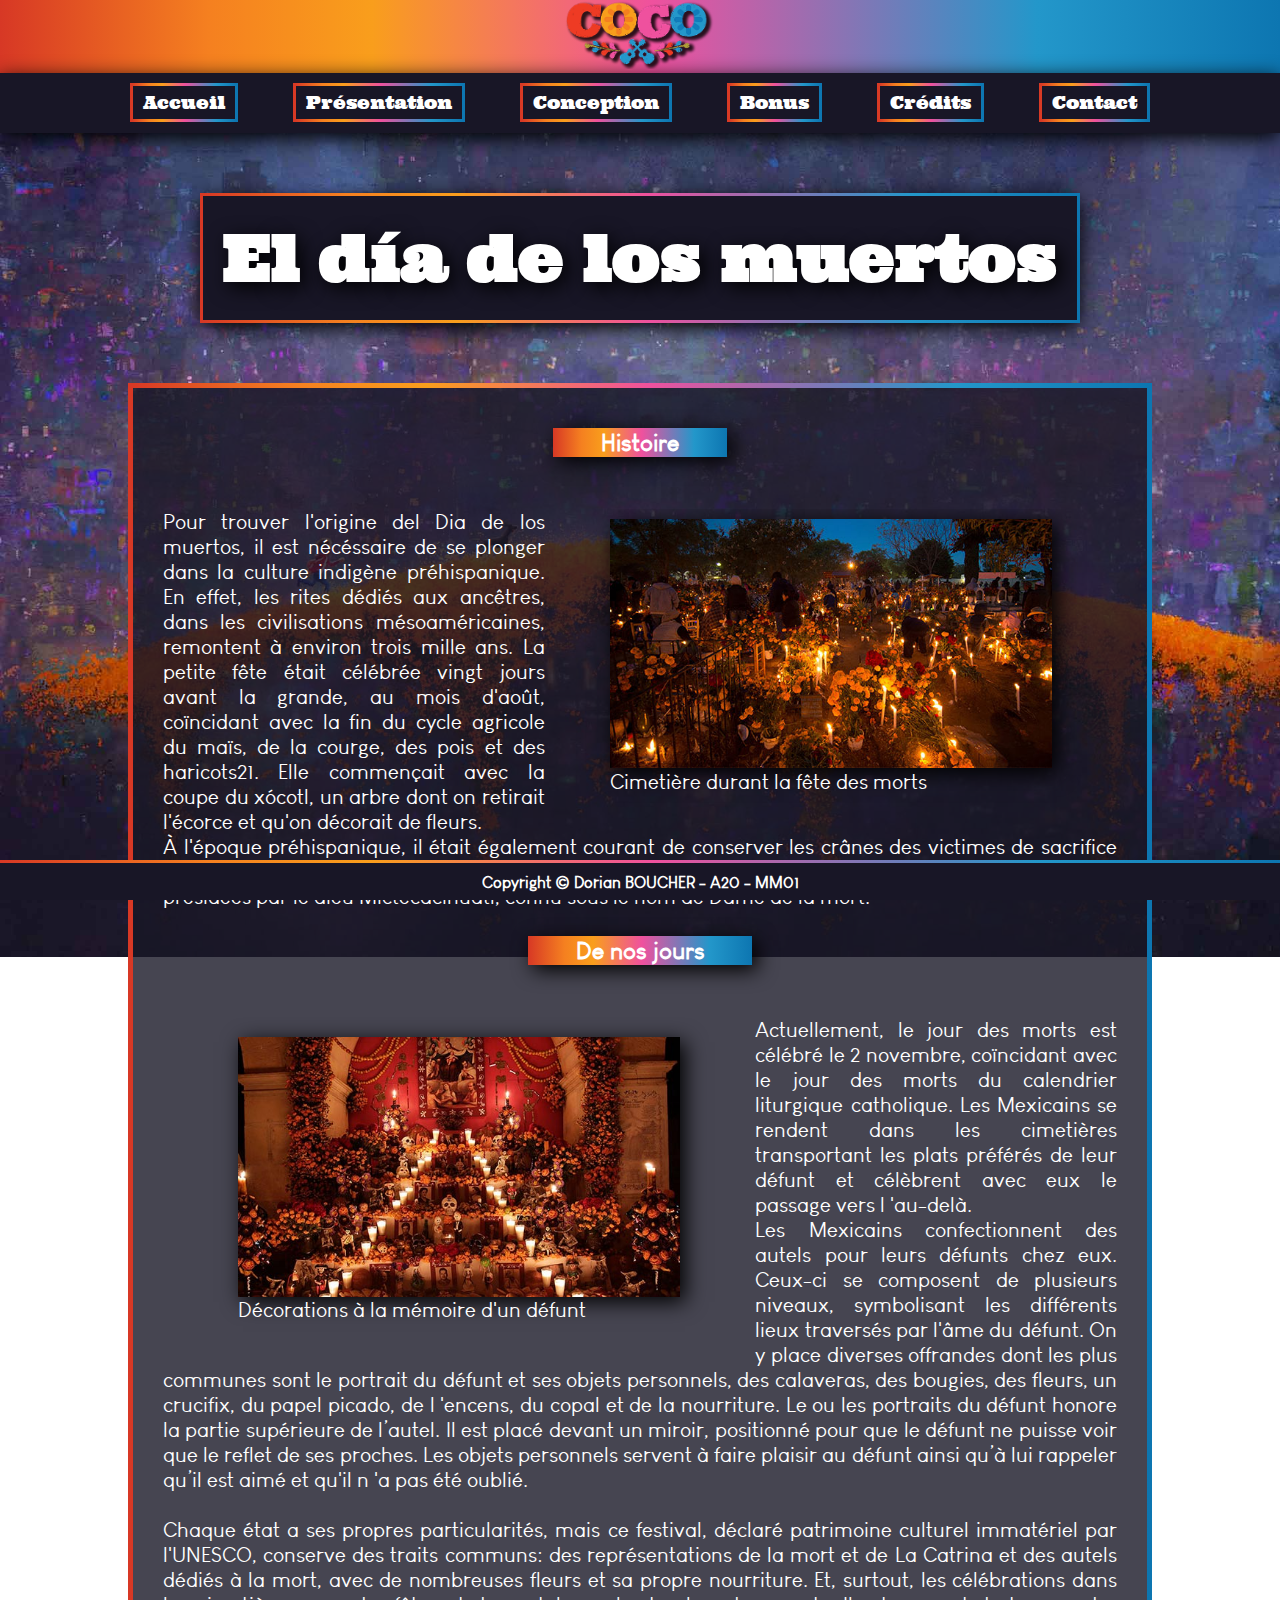
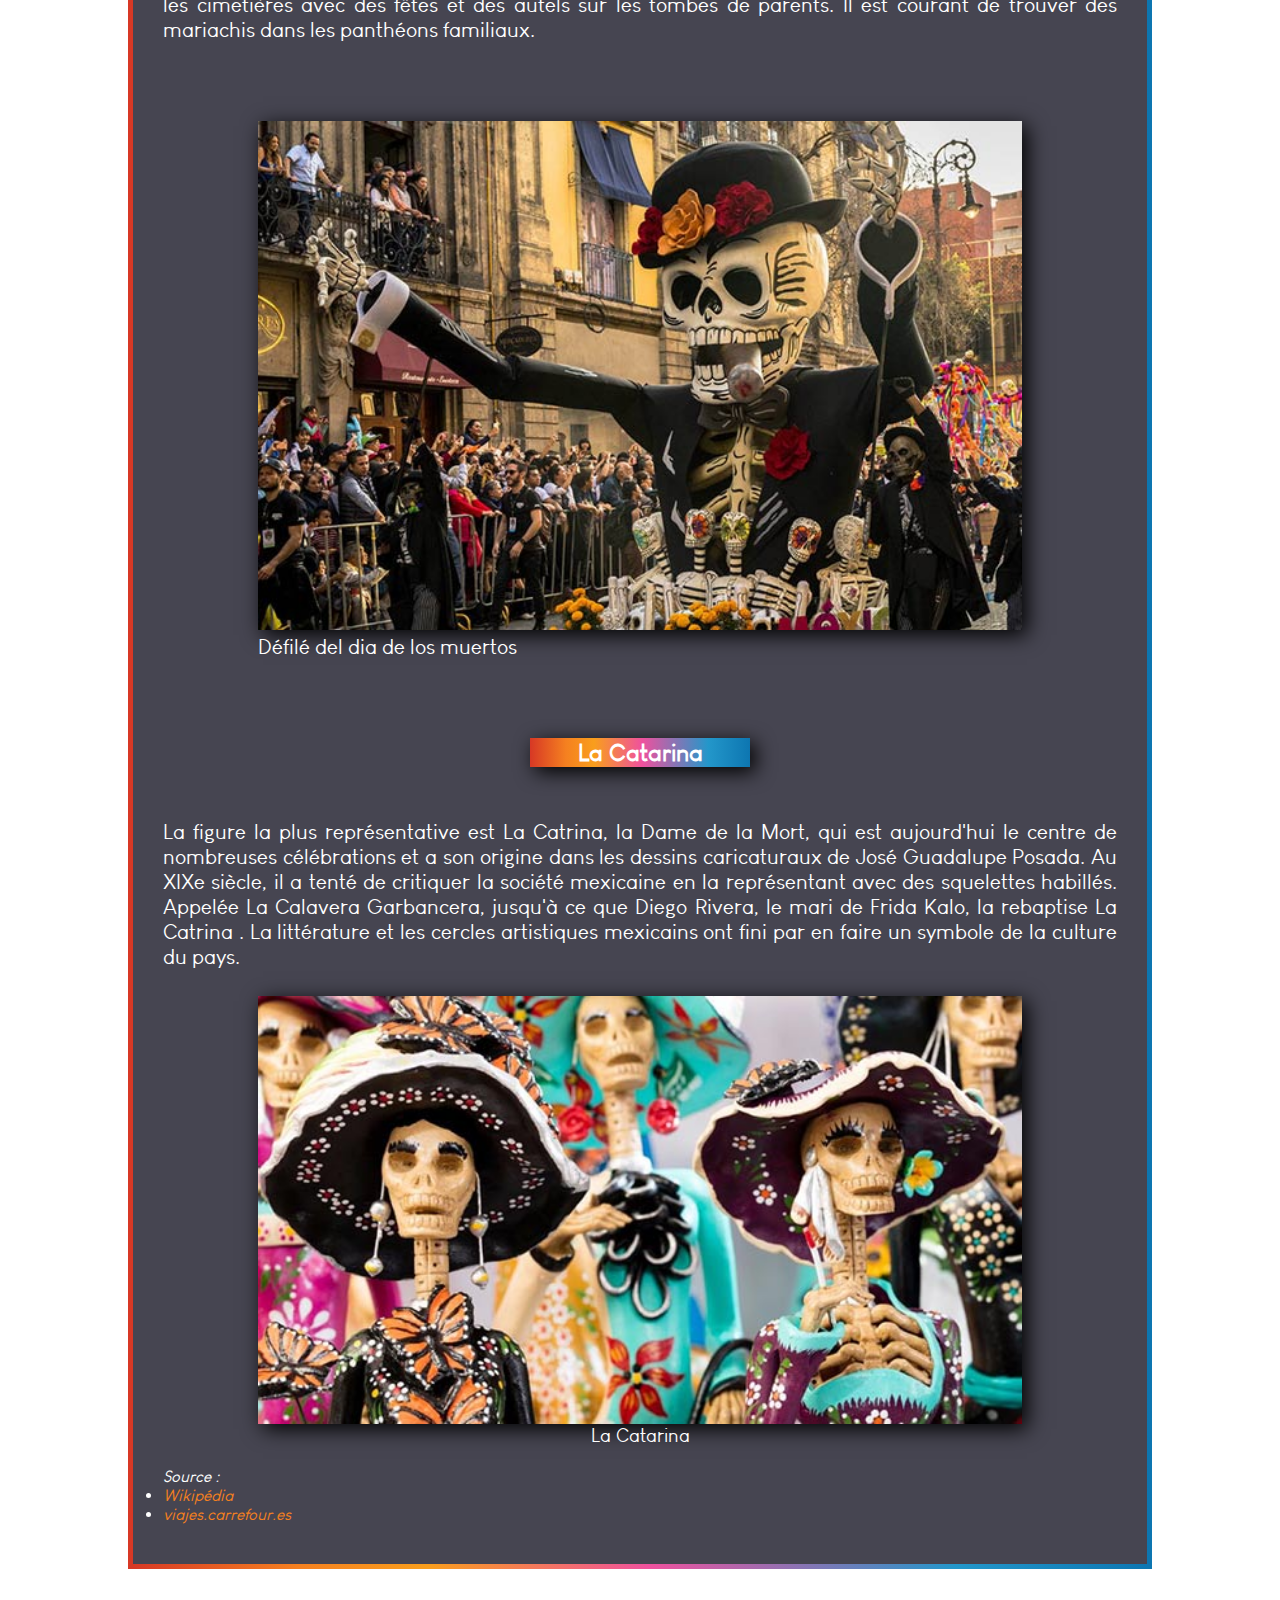
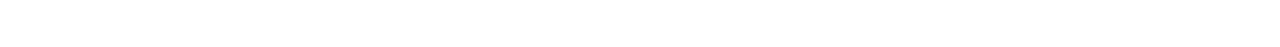
<file: page/dia_de_los_muertos.html>
<!DOCTYPE html>
<html>

<head>
    <meta charset="utf-8">
    <link rel="stylesheet" href="../style/style.css">
    <meta name="viewport" content="width=device-width, initial-scale=1">
    <link rel="apple-touch-icon" sizes="57x57" href="../favicon/apple-icon-57x57.png">
    <link rel="apple-touch-icon" sizes="60x60" href="../favicon/apple-icon-60x60.png">
    <link rel="apple-touch-icon" sizes="72x72" href="../favicon/apple-icon-72x72.png">
    <link rel="apple-touch-icon" sizes="76x76" href="../favicon/apple-icon-76x76.png">
    <link rel="apple-touch-icon" sizes="114x114" href="../favicon/apple-icon-114x114.png">
    <link rel="apple-touch-icon" sizes="120x120" href="../favicon/apple-icon-120x120.png">
    <link rel="apple-touch-icon" sizes="144x144" href="../favicon/apple-icon-144x144.png">
    <link rel="apple-touch-icon" sizes="152x152" href="../favicon/apple-icon-152x152.png">
    <link rel="apple-touch-icon" sizes="180x180" href="../favicon/apple-icon-180x180.png">
    <link rel="icon" type="image/png" sizes="192x192" href="../favicon/android-icon-192x192.png">
    <link rel="icon" type="image/png" sizes="32x32" href="../favicon/favicon-32x32.png">
    <link rel="icon" type="image/png" sizes="96x96" href="../favicon/favicon-96x96.png">
    <link rel="icon" type="image/png" sizes="16x16" href="../favicon/favicon-16x16.png">
    <link rel="manifest" href="../favicon/manifest.json">
    <meta name="msapplication-TileColor" content="#ffffff">
    <meta name="msapplication-TileImage" content="../favicon/ms-icon-144x144.png">
    <meta name="theme-color" content="#ffffff">
    <meta name="description" content="Plongez dans l'univers du film d'animation disney COCO!">
    <!-- Description -->
    <meta name="keywords" content="mm01, programmation, html, site, films, animation, dessin animé, COCO">
    <!-- Mots clés -->
    <meta name="author" content="Dorian Boucher">
    <!-- Auteur -->
    <script src="../js/main.js"></script>
    <title>El dia de los muertos</title>
</head>

<body>


    <!--Partie Header -->
    <header>
        <div class="top">
            <a href="../index.html">
                <img src="../img/Logo du site.png" alt="Logo Coco">
            </a>
        </div>
        <!-- Navigation version mobile -->
        <nav class="mobile">
            <div id="menu-button">
                <input type="checkbox" />
                <span></span>
                <span></span>
                <span></span>

                <ul id="menu-mobile">
                    <li>
                        <a href="../index.html">Accueil</a>
                    </li>

                    <li class="dropdown1">
                        <a href="#">Présentation</a>
                        <ul>
                            <li><a href="../page/histoire.html">Histoire</a></li>
                            <li><a href="../page/dia_de_los_muertos.html">El día de los muertos</a></li>
                            <li><a href="../page/personnages.html">Personnages</a></li>
                        </ul>
                    </li>

                    <li class="dropdown2">
                        <a href="#">Conception</a>
                        <ul>
                            <li><a href="../page/conception.html">Conception du film</a></li>
                            <li><a href="../page/credits_film.html">Crédits du film</a></li>
                        </ul>
                    </li>

                    <li class="dropdown3">
                        <a href="#">Bonus</a>
                        <ul>
                            <li><a href="../page/galerie.html">Galerie</a></li>
                            <li><a href="../page/quizz.html">Quizz</a></li>
                        </ul>
                    </li>

                    <li>
                        <a href="../page/credits_dev.html">Crédits</a>
                    </li>

                    <li>
                        <a href="../page/formulaire.html">Contact</a>
                    </li>
                </ul>
            </div>
        </nav>
        <!-- Navigation version desktop -->
        <nav class="desktop">
            <ul>
                <li>
                    <a href="../index.html">Accueil</a>
                </li>

                <li>
                    <a href="#">Présentation</a>
                    <ul>
                        <li><a href="../page/histoire.html">Histoire</a></li>
                        <li><a href="../page/dia_de_los_muertos.html">El día de los muertos</a></li>
                        <li><a href="../page/personnages.html">Personnages</a></li>
                    </ul>
                </li>

                <li>
                    <a href="#">Conception</a>
                    <ul>
                        <li><a href="../page/conception.html">Conception du film</a></li>
                        <li><a href="../page/credits_film.html">Crédits du film</a></li>
                    </ul>
                </li>

                <li>
                    <a href="#">Bonus</a>
                    <ul>
                        <li><a href="../page/galerie.html">Galerie</a></li>
                        <li><a href="../page/quizz.html">Quizz</a></li>
                    </ul>
                </li>

                <li>
                    <a href="../page/credits_dev.html">Crédits</a>
                </li>

                <li>
                    <a href="../page/formulaire.html">Contact</a>
                </li>
            </ul>
        </nav>
    </header>

    <div class="titre2">
        <h1>El día de los muertos</h1>
    </div>

    <section class="container_section">
        <div>
            <h2>Histoire</h2>
            <hr>
            <div>
                <article class="par_img_droit">
                    <aside class="aside">
                        <figure class="centre">
                            <img src="../img/dia_cimetiere.jpg" alt="Photo d'image d'un cimetière pendant la fête des morts">
                            <figcaption>
                                <p>Cimetière durant la fête des morts</p>
                            </figcaption>
                        </figure>

                    </aside>

                    <p>Pour trouver l'origine del Dia de los muertos, il est nécéssaire de se plonger dans la culture indigène préhispanique. En effet, les rites dédiés aux ancêtres, dans les civilisations mésoaméricaines, remontent à environ trois mille
                        ans. La petite fête était célébrée vingt jours avant la grande, au mois d'août, coïncidant avec la fin du cycle agricole du maïs, de la courge, des pois et des haricots21. Elle commençait avec la coupe du xócotl, un arbre dont
                        on retirait l'écorce et qu'on décorait de fleurs. <br> À l'époque préhispanique, il était également courant de conserver les crânes des victimes de sacrifice humain et de les exposer lors de certains rituels, notamment sur un tzompantli.
                        Les festivités étaient présidées par le dieu Mictecacihuatl, connu sous le nom de Dame de la mort.
                    </p>

                </article>
            </div>


            <hr>

            <h2>De nos jours</h2>
            <hr>
            <div>
                <article class="par_img_droit">
                    <aside class="aside2">
                        <figure class="centre">
                            <img src="../img/dia_de_los_muertos_altar.jpg" alt="Photo d'image d'un cimetière pendant la fête des morts">
                            <figcaption>
                                <p>Décorations à la mémoire d'un défunt</p>
                            </figcaption>
                        </figure>
                    </aside>

                    <p>Actuellement, le jour des morts est célébré le 2 novembre, coïncidant avec le jour des morts du calendrier liturgique catholique. Les Mexicains se rendent dans les cimetières transportant les plats préférés de leur défunt et célèbrent
                        avec eux le passage vers l 'au-delà. <br>Les Mexicains confectionnent des autels pour leurs défunts chez eux. Ceux-ci se composent de plusieurs niveaux, symbolisant les différents lieux traversés par l'âme du défunt. On y place
                        diverses offrandes dont les plus communes sont le portrait du défunt et ses objets personnels, des calaveras, des bougies, des fleurs, un crucifix, du papel picado, de l 'encens, du copal et de la nourriture. Le ou les portraits
                        du défunt honore la partie supérieure de l’autel. Il est placé devant un miroir, positionné pour que le défunt ne puisse voir que le reflet de ses proches. Les objets personnels servent à faire plaisir au défunt ainsi qu’à lui
                        rappeler qu’il est aimé et qu'il n 'a pas été oublié.
                        <br><br> Chaque état a ses propres particularités, mais ce festival, déclaré patrimoine culturel immatériel par l'UNESCO, conserve des traits communs: des représentations de la mort et de La Catrina et des autels dédiés à la mort,
                        avec de nombreuses fleurs et sa propre nourriture. Et, surtout, les célébrations dans les cimetières avec des fêtes et des autels sur les tombes de parents. Il est courant de trouver des mariachis dans les panthéons familiaux.
                    </p>

                    <hr>
                </article>
            </div>

            <hr>
            <div class="centre">
                <div>
                    <img src="../img/dia_de_los_muertos_defile.jpg" alt="Défilé dia de los muertos" class="image_section">
                </div>
                <div>
                    <p>Défilé del dia de los muertos</p>
                </div>
            </div>

            <hr>

            <div>
                <h2>La Catarina</h2>
                <hr>
                <p class="total">La figure la plus représentative est La Catrina, la Dame de la Mort, qui est aujourd'hui le centre de nombreuses célébrations et a son origine dans les dessins caricaturaux de José Guadalupe Posada. Au XIXe siècle, il a tenté de critiquer
                    la société mexicaine en la représentant avec des squelettes habillés. Appelée La Calavera Garbancera, jusqu'à ce que Diego Rivera, le mari de Frida Kalo, la rebaptise La Catrina . La littérature et les cercles artistiques mexicains
                    ont fini par en faire un symbole de la culture du pays.</p>
                <hr>
                <figure class="centre">
                    <img src="../img/mexican-catrina.jpg" alt="La Catarina" class="image_section">
                    <figcaption style="font-size: 1.2em;">
                        La Catarina
                    </figcaption>
                </figure>
            </div>
        </div>
        <cite>Source : 
            <ul>
                <li><a href="https://fr.wikipedia.org/wiki/Jour_des_morts_(Mexique)">Wikipédia</a></li>
                <li><a href="https://www.viajes.carrefour.es/blog/experiencias-unicas-celebrar-dia-los-muertos-mexico/">viajes.carrefour.es</a></li>
            </ul>
    </cite>
    </section>
    <br>
    <footer class="footer">
        <p>Copyright © <a href="mailto:dorian.boucher@utt.fr">Dorian BOUCHER</a> - A20 - MM01</p>
    </footer>
    <script src="../js/main.js"></script>
</body>

</html>
</file>
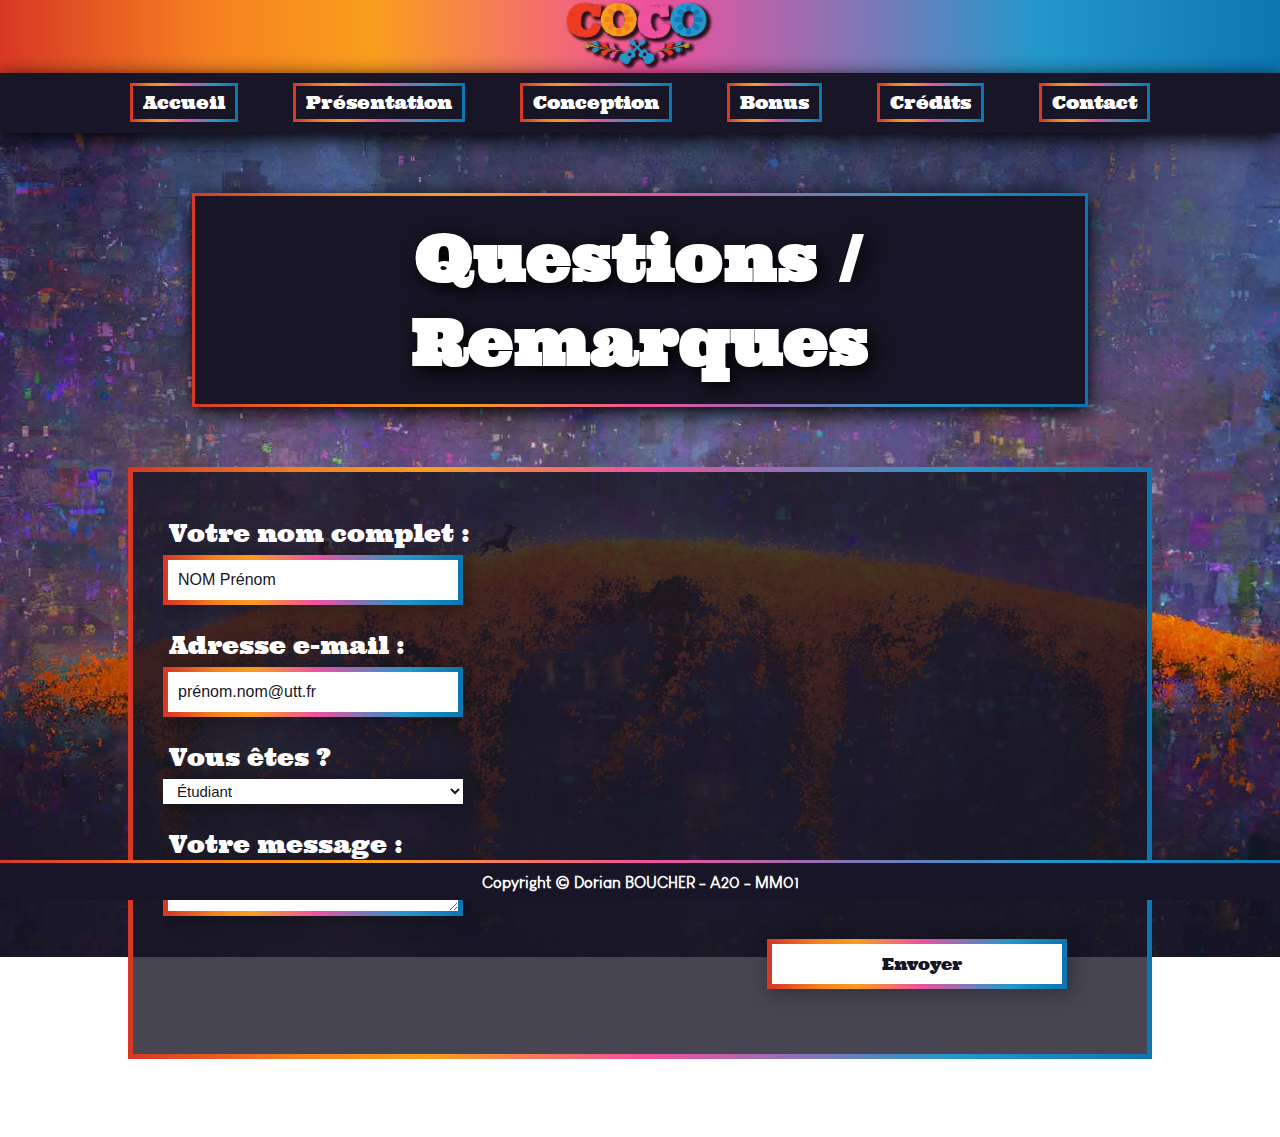
<file: page/formulaire.html>
<!DOCTYPE html>
<html>

<head>
    <meta charset="utf-8">
    <link rel="stylesheet" href="../style/style.css">
    <link rel="apple-touch-icon" sizes="57x57" href="../favicon/apple-icon-57x57.png">
    <link rel="apple-touch-icon" sizes="60x60" href="../favicon/apple-icon-60x60.png">
    <link rel="apple-touch-icon" sizes="72x72" href="../favicon/apple-icon-72x72.png">
    <link rel="apple-touch-icon" sizes="76x76" href="../favicon/apple-icon-76x76.png">
    <link rel="apple-touch-icon" sizes="114x114" href="../favicon/apple-icon-114x114.png">
    <link rel="apple-touch-icon" sizes="120x120" href="../favicon/apple-icon-120x120.png">
    <link rel="apple-touch-icon" sizes="144x144" href="../favicon/apple-icon-144x144.png">
    <link rel="apple-touch-icon" sizes="152x152" href="../favicon/apple-icon-152x152.png">
    <link rel="apple-touch-icon" sizes="180x180" href="../favicon/apple-icon-180x180.png">
    <link rel="icon" type="image/png" sizes="192x192" href="../favicon/android-icon-192x192.png">
    <link rel="icon" type="image/png" sizes="32x32" href="../favicon/favicon-32x32.png">
    <link rel="icon" type="image/png" sizes="96x96" href="../favicon/favicon-96x96.png">
    <link rel="icon" type="image/png" sizes="16x16" href="../favicon/favicon-16x16.png">
    <link rel="manifest" href="../favicon/manifest.json">
    <meta name="msapplication-TileColor" content="#ffffff">
    <meta name="msapplication-TileImage" content="../favicon/ms-icon-144x144.png">
    <meta name="theme-color" content="#ffffff">
    <meta name="description" content="Plongez dans l'univers du film d'animation disney COCO!">
    <!-- Description -->
    <meta name="keywords" content="mm01, programmation, html, site, films, animation, dessin animé, COCO">
    <!-- Mots clés -->
    <meta name="author" content="Dorian Boucher">
    <!-- Auteur -->
    <meta name="viewport" content="width=device-width, initial-scale=1">
    <title>Contact</title>
</head>

<body>


    <!--Partie Header -->
    <header>
        <div class="top">
            <a href="../index.html">
                <img src="../img/Logo du site.png" alt="Logo Coco">
            </a>
        </div>
        <!-- Navigation version mobile -->
        <nav class="mobile">
            <div id="menu-button">
                <input type="checkbox" />
                <span></span>
                <span></span>
                <span></span>

                <ul id="menu-mobile">
                    <li>
                        <a href="../index.html">Accueil</a>
                    </li>

                    <li class="dropdown1">
                        <a href="#">Présentation</a>
                        <ul>
                            <li><a href="../page/histoire.html">Histoire</a></li>
                            <li><a href="../page/dia_de_los_muertos.html">El día de los muertos</a></li>
                            <li><a href="../page/personnages.html">Personnages</a></li>
                        </ul>
                    </li>

                    <li class="dropdown2">
                        <a href="#">Conception</a>
                        <ul>
                            <li><a href="../page/conception.html">Conception du film</a></li>
                            <li><a href="../page/credits_film.html">Crédits du film</a></li>
                        </ul>
                    </li>

                    <li class="dropdown3">
                        <a href="#">Bonus</a>
                        <ul>
                            <li><a href="../page/galerie.html">Galerie</a></li>
                            <li><a href="../page/quizz.html">Quizz</a></li>
                        </ul>
                    </li>

                    <li>
                        <a href="../page/credits_dev.html">Crédits</a>
                    </li>

                    <li>
                        <a href="../page/formulaire.html">Contact</a>
                    </li>
                </ul>
            </div>
        </nav>
        <!-- Navigation version desktop -->
        <nav class="desktop">
            <ul>
                <li>
                    <a href="../index.html">Accueil</a>
                </li>

                <li>
                    <a href="#">Présentation</a>
                    <ul>
                        <li><a href="../page/histoire.html">Histoire</a></li>
                        <li><a href="../page/dia_de_los_muertos.html">El día de los muertos</a></li>
                        <li><a href="../page/personnages.html">Personnages</a></li>
                    </ul>
                </li>

                <li>
                    <a href="#">Conception</a>
                    <ul>
                        <li><a href="../page/conception.html">Conception du film</a></li>
                        <li><a href="../page/credits_film.html">Crédits du film</a></li>
                    </ul>
                </li>

                <li>
                    <a href="#">Bonus</a>
                    <ul>
                        <li><a href="../page/galerie.html">Galerie</a></li>
                        <li><a href="../page/quizz.html">Quizz</a></li>
                    </ul>
                </li>

                <li>
                    <a href="../page/credits_dev.html">Crédits</a>
                </li>

                <li>
                    <a href="../page/formulaire.html">Contact</a>
                </li>
            </ul>
        </nav>
    </header>

    <div class="titre2">
        <h1>Questions / Remarques</h1>
    </div>

    <section class="container_section">
        <div class="container_description">
            <form class="formulaire" action="mailto:dorian.boucher@utt.fr" method="post" enctype="text/plain" accept-charset="utf-8">

                <!-- Champ de texte pour écrire son nom et prénom  -->
                <label for="nom">Votre nom complet :</label>
                <br>
                <input type="text" size="40" maxlength="25" id="nom" name="nom" placeholder="NOM Prénom" required>

                <br><br>

                <!-- Champ pour rentrer son adresse mail  -->
                <label for="mail">Adresse e-mail :</label>
                <br>
                <input type="email" id="post" name="adresse_email" placeholder="prénom.nom@utt.fr" required>


                <br><br>

                <!-- Liste pour savoir quel est le statut de la personne -->
                <label for="statut">Vous êtes ?</label>
                <br>
                <select name="activite" id="activite" required>
					<option value="etudiant">Étudiant</option>
					<option value="prof" id="prof">Professeur</option>
					<option value="autre" id="autre">Autre</option>
				</select>

                <br><br>

                <!-- Champ pour écrire son message  -->
                <label for="comment">Votre message :</label>
                <br>
                <textarea id="comment" name="comment" rows="4" cols="50" required></textarea>
                <br><br>

                <!-- Bouton d'envoie. -->
                <div id="bouton_formulaire">
                    <input type="submit" class="input_envoie_form" value="Envoyer" />
                </div>


            </form>
    </section>


    <br>
    <footer class="footer">
        <p>Copyright © <a href="mailto:dorian.boucher@utt.fr">Dorian BOUCHER</a> - A20 - MM01</p>
    </footer>
</body>

</html>
</file>
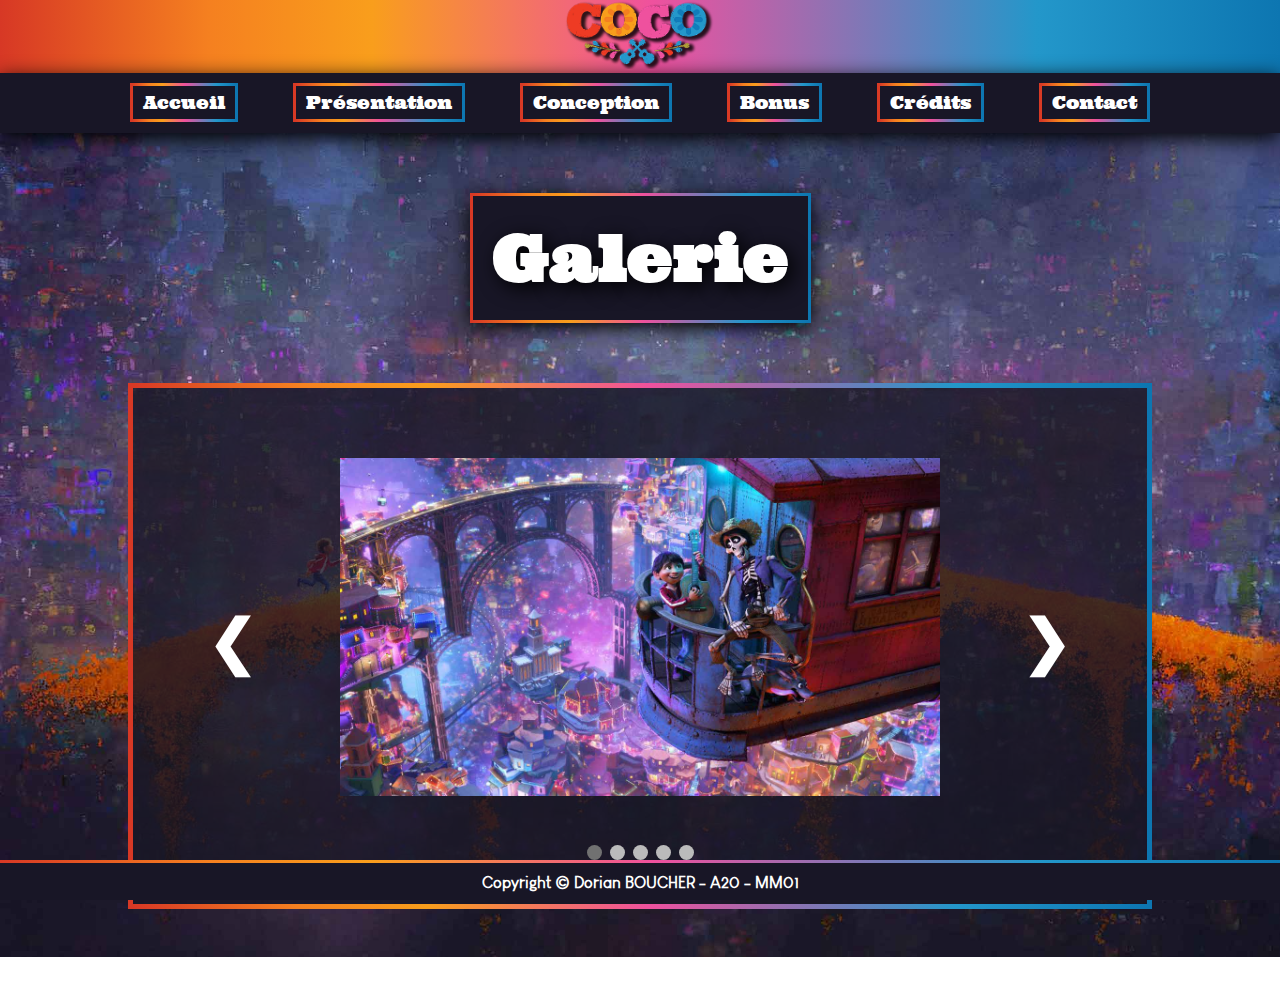
<file: page/galerie.html>
<!DOCTYPE html>
<html>

<head>
    <meta charset="utf-8">
    <link rel="stylesheet" href="../style/style.css">
    <link rel="apple-touch-icon" sizes="57x57" href="../favicon/apple-icon-57x57.png">
    <link rel="apple-touch-icon" sizes="60x60" href="../favicon/apple-icon-60x60.png">
    <link rel="apple-touch-icon" sizes="72x72" href="../favicon/apple-icon-72x72.png">
    <link rel="apple-touch-icon" sizes="76x76" href="../favicon/apple-icon-76x76.png">
    <link rel="apple-touch-icon" sizes="114x114" href="../favicon/apple-icon-114x114.png">
    <link rel="apple-touch-icon" sizes="120x120" href="../favicon/apple-icon-120x120.png">
    <link rel="apple-touch-icon" sizes="144x144" href="../favicon/apple-icon-144x144.png">
    <link rel="apple-touch-icon" sizes="152x152" href="../favicon/apple-icon-152x152.png">
    <link rel="apple-touch-icon" sizes="180x180" href="../favicon/apple-icon-180x180.png">
    <link rel="icon" type="image/png" sizes="192x192" href="../favicon/android-icon-192x192.png">
    <link rel="icon" type="image/png" sizes="32x32" href="../favicon/favicon-32x32.png">
    <link rel="icon" type="image/png" sizes="96x96" href="../favicon/favicon-96x96.png">
    <link rel="icon" type="image/png" sizes="16x16" href="../favicon/favicon-16x16.png">
    <link rel="manifest" href="../favicon/manifest.json">
    <meta name="msapplication-TileColor" content="#ffffff">
    <meta name="msapplication-TileImage" content="../favicon/ms-icon-144x144.png">
    <meta name="theme-color" content="#ffffff">
    <meta name="description" content="Plongez dans l'univers du film d'animation disney COCO!">
    <!-- Description -->
    <meta name="keywords" content="mm01, programmation, html, site, films, animation, dessin animé, COCO">
    <!-- Mots clés -->
    <meta name="author" content="Dorian Boucher">
    <!-- Auteur -->
    <meta name="viewport" content="width=device-width, initial-scale=1">
    <title>Galerie</title>
</head>

<body>


    <!--Partie Header -->
    <header>
        <div class="top">
            <a href="../index.html">
                <img src="../img/Logo du site.png" alt="Logo Coco">
            </a>
        </div>
        <!-- Navigation version mobile -->
        <nav class="mobile">
            <div id="menu-button">
                <input type="checkbox" />
                <span></span>
                <span></span>
                <span></span>

                <ul id="menu-mobile">
                    <li>
                        <a href="../index.html">Accueil</a>
                    </li>

                    <li class="dropdown1">
                        <a href="#">Présentation</a>
                        <ul>
                            <li><a href="../page/histoire.html">Histoire</a></li>
                            <li><a href="../page/dia_de_los_muertos.html">El día de los muertos</a></li>
                            <li><a href="../page/personnages.html">Personnages</a></li>
                        </ul>
                    </li>

                    <li class="dropdown2">
                        <a href="#">Conception</a>
                        <ul>
                            <li><a href="../page/conception.html">Conception du film</a></li>
                            <li><a href="../page/credits_film.html">Crédits du film</a></li>
                        </ul>
                    </li>

                    <li class="dropdown3">
                        <a href="#">Bonus</a>
                        <ul>
                            <li><a href="../page/galerie.html">Galerie</a></li>
                            <li><a href="../page/quizz.html">Quizz</a></li>
                        </ul>
                    </li>

                    <li>
                        <a href="../page/credits_dev.html">Crédits</a>
                    </li>

                    <li>
                        <a href="../page/formulaire.html">Contact</a>
                    </li>
                </ul>
            </div>
        </nav>
        <!-- Navigation version desktop -->
        <nav class="desktop">
            <ul>
                <li>
                    <a href="../index.html">Accueil</a>
                </li>

                <li>
                    <a href="#">Présentation</a>
                    <ul>
                        <li><a href="../page/histoire.html">Histoire</a></li>
                        <li><a href="../page/dia_de_los_muertos.html">El día de los muertos</a></li>
                        <li><a href="../page/personnages.html">Personnages</a></li>
                    </ul>
                </li>

                <li>
                    <a href="#">Conception</a>
                    <ul>
                        <li><a href="../page/conception.html">Conception du film</a></li>
                        <li><a href="../page/credits_film.html">Crédits du film</a></li>
                    </ul>
                </li>

                <li>
                    <a href="#">Bonus</a>
                    <ul>
                        <li><a href="../page/galerie.html">Galerie</a></li>
                        <li><a href="../page/quizz.html">Quizz</a></li>
                    </ul>
                </li>

                <li>
                    <a href="../page/credits_dev.html">Crédits</a>
                </li>

                <li>
                    <a href="../page/formulaire.html">Contact</a>
                </li>
            </ul>
        </nav>
    </header>
    <div class="titre2">
        <h1>Galerie</h1>
    </div>

    <section class="container_section">
        <div class="containerd">
            <div class="container_diapo">

                <div class="mySlides fade">

                    <img src="../img/coco_BA.jpg" style="width:100%">

                </div>

                <div class="mySlides fade">

                    <img src="../img/coco-fuite.jpg" style="width:100%">

                </div>

                <div class="mySlides fade">

                    <img src="../img/marigold-bridge-header.jpg" style="width:100%">

                </div>

                <div class="mySlides fade">

                    <img src="../img/Coco.(Disney).full.2373801.jpg" style="width:100%">

                </div>

                <div class="mySlides fade">

                    <img src="../img/brain-sky-.jpg" style="width:100%">

                </div>
                <a class="prev" onclick="plusSlides(-1)">❮</a>
                <a class="next" onclick="plusSlides(1)">❯</a>
            </div>
        </div>
        <br>

        <div style="text-align:center">
            <span class="dot" onclick="currentSlide(1)"></span>
            <span class="dot" onclick="currentSlide(2)"></span>
            <span class="dot" onclick="currentSlide(3)"></span>
            <span class="dot" onclick="currentSlide(4)"></span>
            <span class="dot" onclick="currentSlide(5)"></span>
        </div>

        <script>
            var slideIndex = 1;
            showSlides(slideIndex);

            function plusSlides(n) {
                showSlides(slideIndex += n);
            }

            function currentSlide(n) {
                showSlides(slideIndex = n);
            }

            function showSlides(n) {
                var i;
                var slides = document.getElementsByClassName("mySlides");
                var dots = document.getElementsByClassName("dot");
                if (n > slides.length) {
                    slideIndex = 1
                }
                if (n < 1) {
                    slideIndex = slides.length
                }
                for (i = 0; i < slides.length; i++) {
                    slides[i].style.display = "none";
                }
                for (i = 0; i < dots.length; i++) {
                    dots[i].className = dots[i].className.replace(" active", "");
                }
                slides[slideIndex - 1].style.display = "block";
                dots[slideIndex - 1].className += " active";
            }
        </script>

    </section>

    <br>
    <footer class="footer">
        <p>Copyright © <a href="mailto:dorian.boucher@utt.fr">Dorian BOUCHER</a> - A20 - MM01</p>
    </footer>
</body>

</html>
</file>
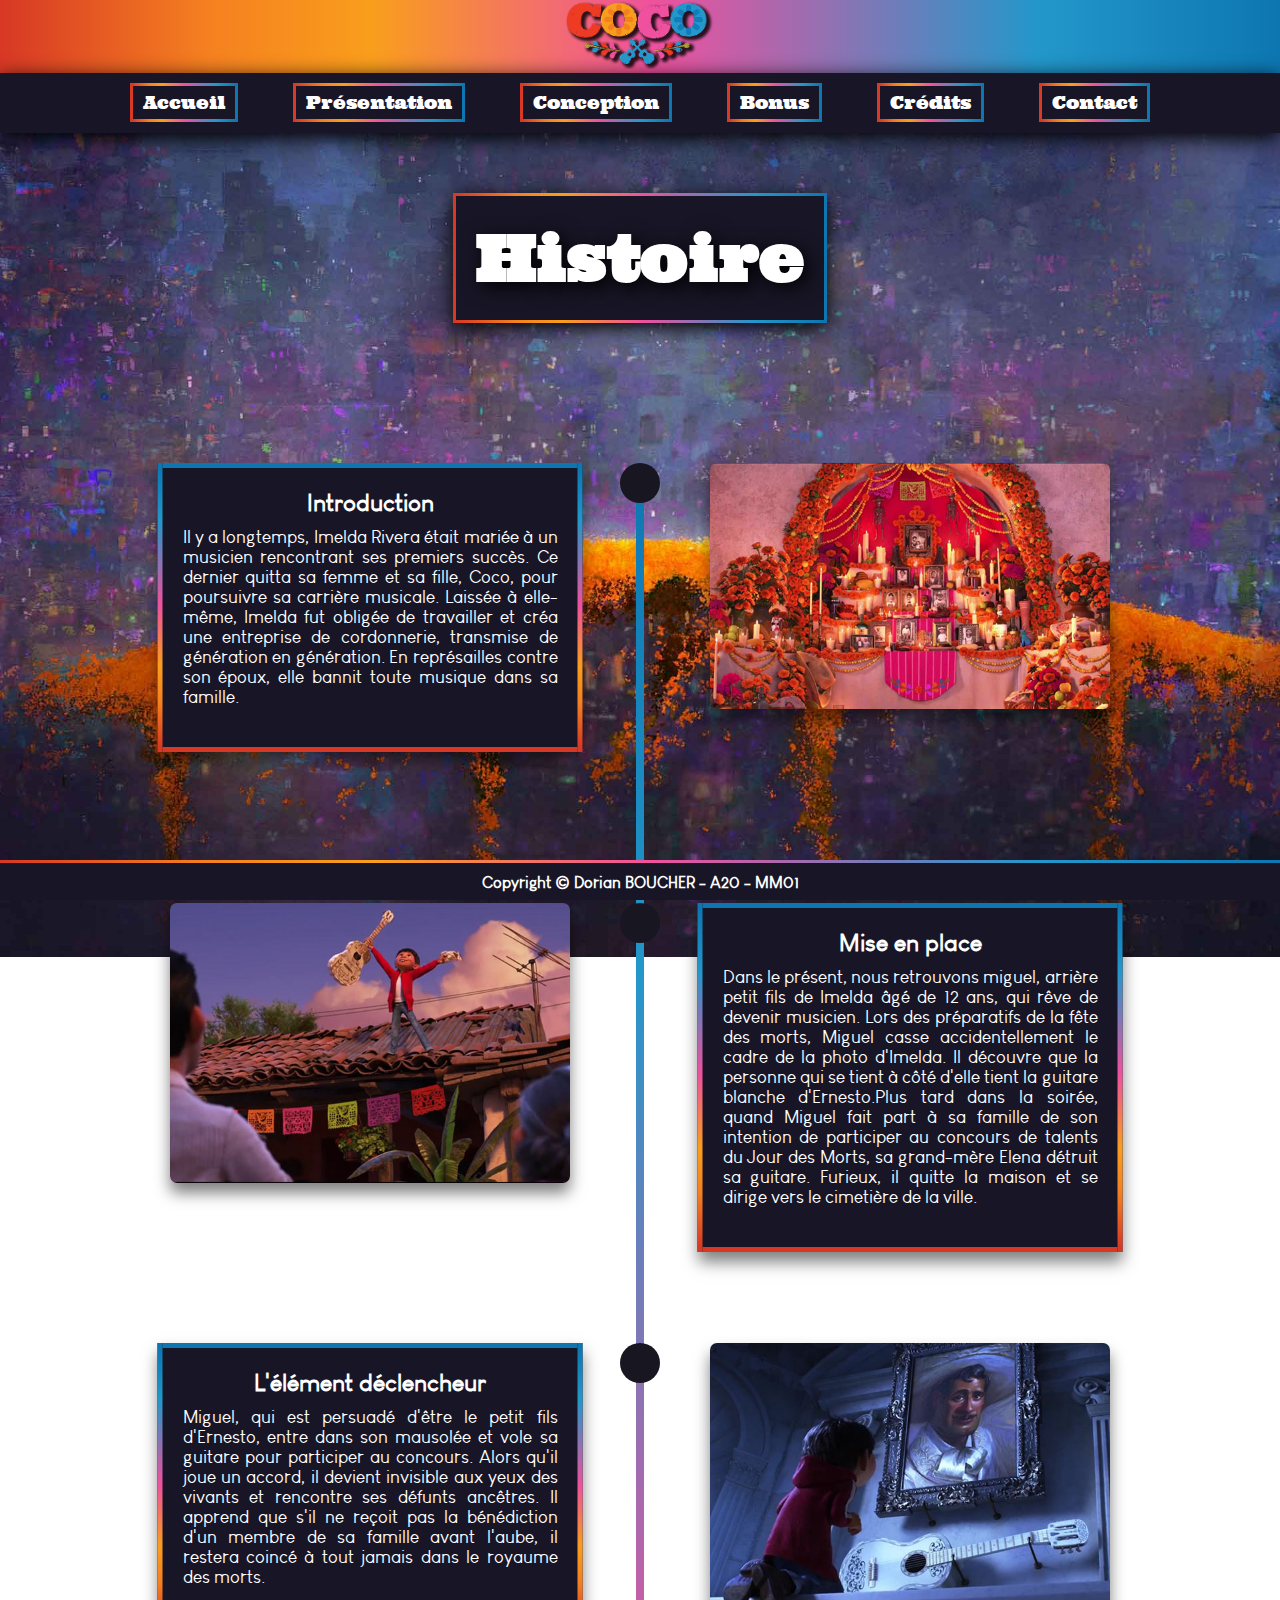
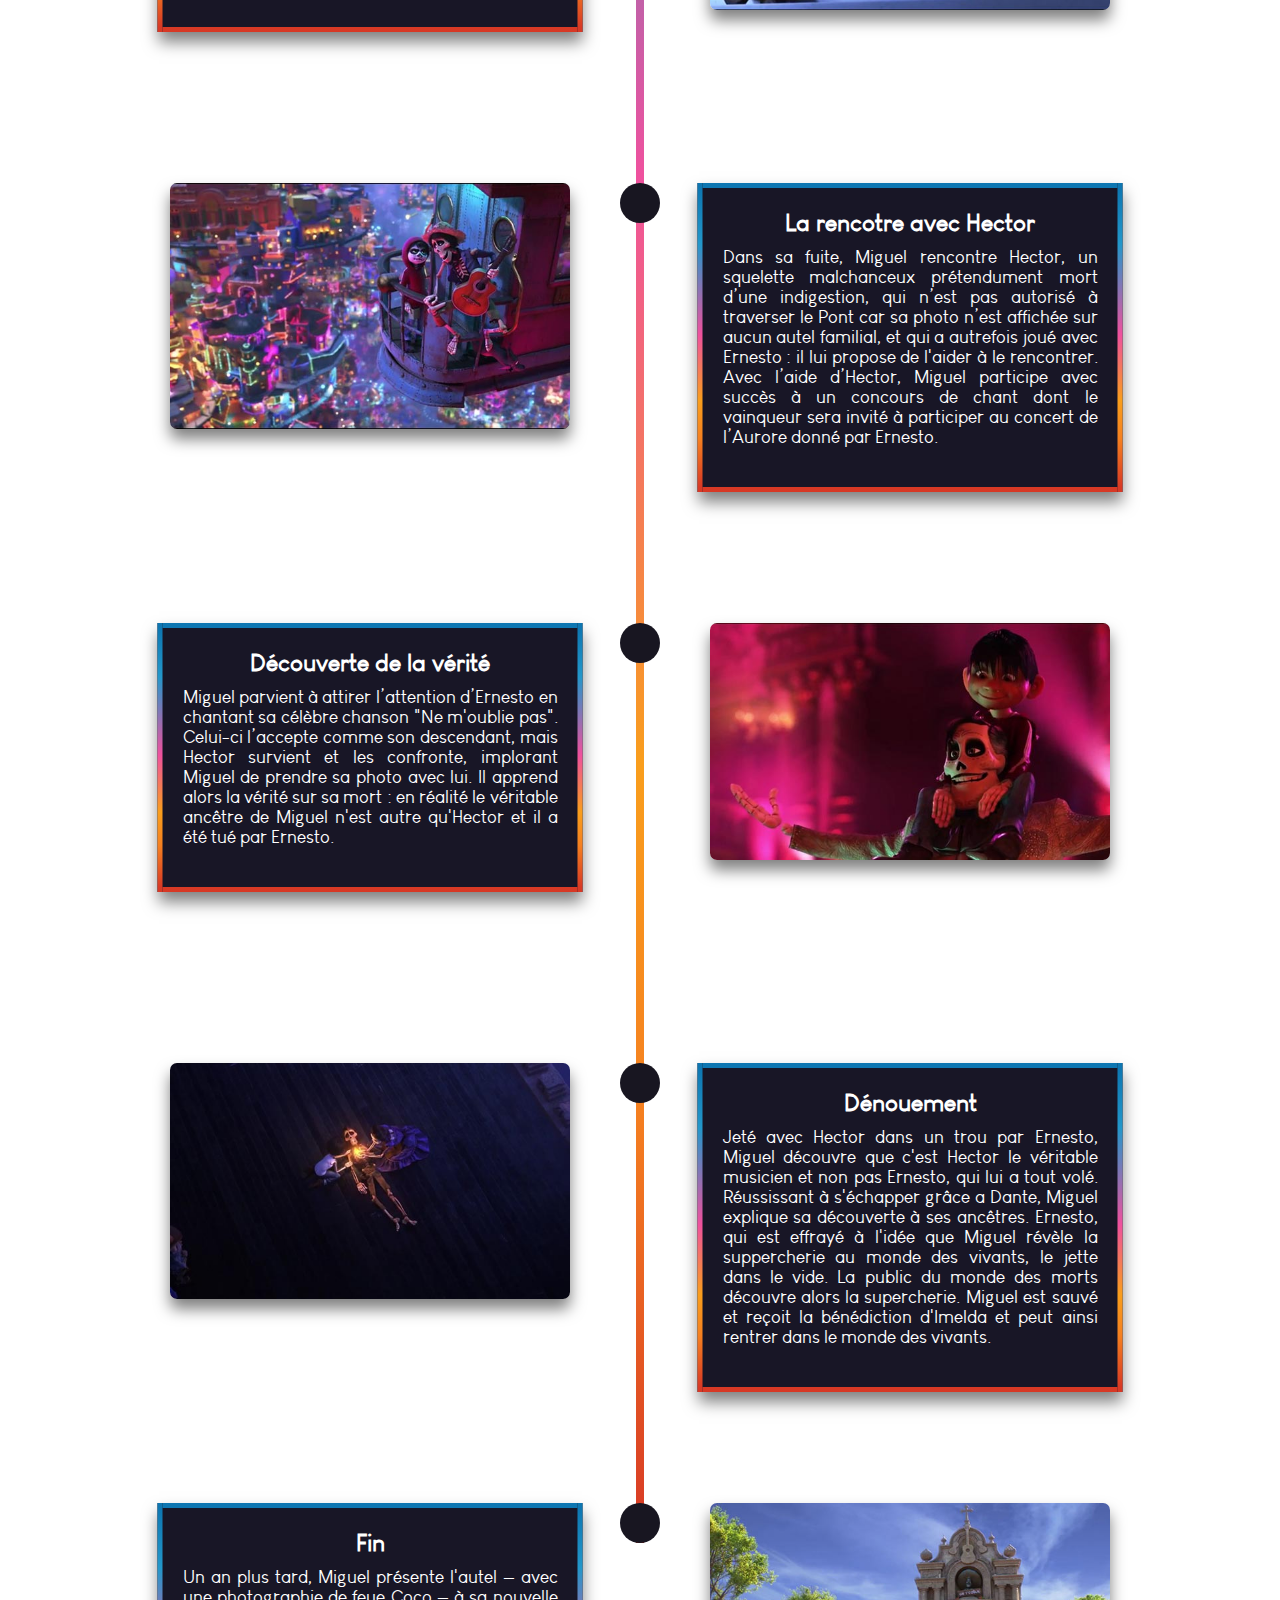
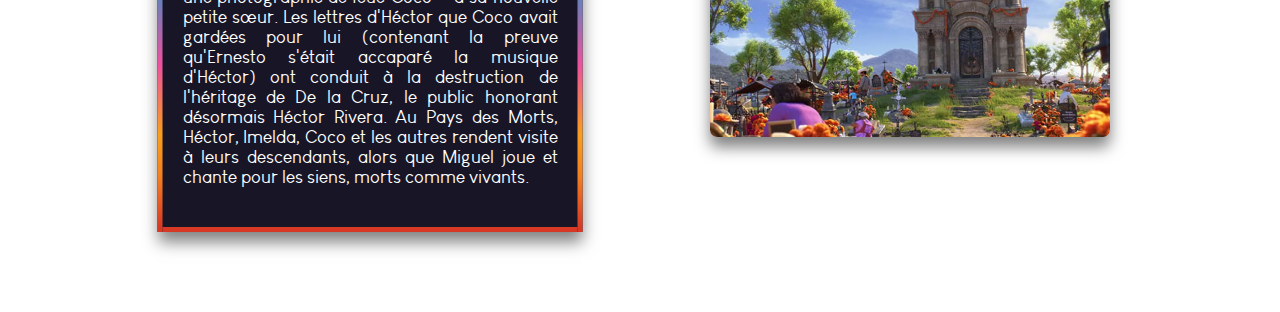
<file: page/histoire.html>
<!DOCTYPE html>
<html>

<head>
    <meta charset="utf-8">
    <link rel="stylesheet" href="../style/style.css">
    <link rel="apple-touch-icon" sizes="57x57" href="../favicon/apple-icon-57x57.png">
    <link rel="apple-touch-icon" sizes="60x60" href="../favicon/apple-icon-60x60.png">
    <link rel="apple-touch-icon" sizes="72x72" href="../favicon/apple-icon-72x72.png">
    <link rel="apple-touch-icon" sizes="76x76" href="../favicon/apple-icon-76x76.png">
    <link rel="apple-touch-icon" sizes="114x114" href="../favicon/apple-icon-114x114.png">
    <link rel="apple-touch-icon" sizes="120x120" href="../favicon/apple-icon-120x120.png">
    <link rel="apple-touch-icon" sizes="144x144" href="../favicon/apple-icon-144x144.png">
    <link rel="apple-touch-icon" sizes="152x152" href="../favicon/apple-icon-152x152.png">
    <link rel="apple-touch-icon" sizes="180x180" href="../favicon/apple-icon-180x180.png">
    <link rel="icon" type="image/png" sizes="192x192" href="../favicon/android-icon-192x192.png">
    <link rel="icon" type="image/png" sizes="32x32" href="../favicon/favicon-32x32.png">
    <link rel="icon" type="image/png" sizes="96x96" href="../favicon/favicon-96x96.png">
    <link rel="icon" type="image/png" sizes="16x16" href="../favicon/favicon-16x16.png">
    <link rel="manifest" href="../favicon/manifest.json">
    <meta name="msapplication-TileColor" content="#ffffff">
    <meta name="msapplication-TileImage" content="../favicon/ms-icon-144x144.png">
    <meta name="theme-color" content="#ffffff">
    <meta name="viewport" content="width=device-width, initial-scale=1">
    <meta name="description" content="Plongez dans l'univers du film d'animation disney COCO!">
    <!-- Description -->
    <meta name="keywords" content="mm01, programmation, html, site, films, animation, dessin animé, COCO">
    <!-- Mots clés -->
    <meta name="author" content="Dorian Boucher">
    <!-- Auteur -->
    <title>Histoire</title>
</head>

<body>
    <!--Partie Header -->
    <header>
        <div class="top">
            <a href="../index.html">
                <img src="../img/Logo du site.png" alt="Logo Coco">
            </a>
        </div>
        <!-- Navigation version mobile -->
        <nav class="mobile">
            <div id="menu-button">
                <input type="checkbox" />
                <span></span>
                <span></span>
                <span></span>

                <ul id="menu-mobile">
                    <li>
                        <a href="../index.html">Accueil</a>
                    </li>

                    <li class="dropdown1">
                        <a href="#">Présentation</a>
                        <ul>
                            <li><a href="../page/histoire.html">Histoire</a></li>
                            <li><a href="../page/dia_de_los_muertos.html">El día de los muertos</a></li>
                            <li><a href="../page/personnages.html">Personnages</a></li>
                        </ul>
                    </li>

                    <li class="dropdown2">
                        <a href="#">Conception</a>
                        <ul>
                            <li><a href="../page/conception.html">Conception du film</a></li>
                            <li><a href="../page/credits_film.html">Crédits du film</a></li>
                        </ul>
                    </li>

                    <li class="dropdown3">
                        <a href="#">Bonus</a>
                        <ul>
                            <li><a href="../page/galerie.html">Galerie</a></li>
                            <li><a href="../page/quizz.html">Quizz</a></li>
                        </ul>
                    </li>

                    <li>
                        <a href="../page/credits_dev.html">Crédits</a>
                    </li>

                    <li>
                        <a href="../page/formulaire.html">Contact</a>
                    </li>
                </ul>
            </div>
        </nav>
        <!-- Navigation version desktop -->
        <nav class="desktop">
            <ul>
                <li>
                    <a href="../index.html">Accueil</a>
                </li>

                <li>
                    <a href="#">Présentation</a>
                    <ul>
                        <li><a href="../page/histoire.html">Histoire</a></li>
                        <li><a href="../page/dia_de_los_muertos.html">El día de los muertos</a></li>
                        <li><a href="../page/personnages.html">Personnages</a></li>
                    </ul>
                </li>

                <li>
                    <a href="#">Conception</a>
                    <ul>
                        <li><a href="../page/conception.html">Conception du film</a></li>
                        <li><a href="../page/credits_film.html">Crédits du film</a></li>
                    </ul>
                </li>

                <li>
                    <a href="#">Bonus</a>
                    <ul>
                        <li><a href="../page/galerie.html">Galerie</a></li>
                        <li><a href="../page/quizz.html">Quizz</a></li>
                    </ul>
                </li>

                <li>
                    <a href="../page/credits_dev.html">Crédits</a>
                </li>

                <li>
                    <a href="../page/formulaire.html">Contact</a>
                </li>
            </ul>
        </nav>
    </header>

    <!-- Titre de la page-->

    <div class="titre2">
        <h1> Histoire </h1>
    </div>

    <!-- Début de la timeline -->
    <div class="box-timeline">

        <div class="ligne"></div>

        <div class="rond r1" data-anim="1"></div>
        <div class="rond r2" data-anim="2"></div>
        <div class="rond r3" data-anim="3"></div>
        <div class="rond r4" data-anim="4"></div>
        <div class="rond r5" data-anim="5"></div>
        <div class="rond r6" data-anim="6"></div>
        <div class="rond r7" data-anim="7"></div>




        <div class="box b1" data-anim="1">
            <h2>Introduction</h2>
            <p>
                Il y a longtemps, Imelda Rivera était mariée à un musicien rencontrant ses premiers succès. Ce dernier quitta sa femme et sa fille, Coco, pour poursuivre sa carrière musicale. Laissée à elle-même, Imelda fut obligée de travailler et créa une entreprise
                de cordonnerie, transmise de génération en génération. En représailles contre son époux, elle bannit toute musique dans sa famille.
            </p>
        </div>
        <div class="box_image i1" data-anim="1">
            <img src="../img/histoire1.jpg" alt="Image film">
        </div>
        <div class="box b2" data-anim="2">
            <h2>Mise en place</h2>
            <p>
                Dans le présent, nous retrouvons miguel, arrière petit fils de Imelda âgé de 12 ans, qui rêve de devenir musicien. Lors des préparatifs de la fête des morts, Miguel casse accidentellement le cadre de la photo d'Imelda. Il découvre que la personne qui
                se tient à côté d'elle tient la guitare blanche d'Ernesto.Plus tard dans la soirée, quand Miguel fait part à sa famille de son intention de participer au concours de talents du Jour des Morts, sa grand-mère Elena détruit sa guitare. Furieux,
                il quitte la maison et se dirige vers le cimetière de la ville.
            </p>
        </div>
        <div class="box_image i2" data-anim="2">
            <img src="../img/histoire2.jpg" alt="Image film">
        </div>
        <div class="box b3" data-anim="3">
            <h2>L'élément déclencheur</h2>
            <p>
                Miguel, qui est persuadé d'être le petit fils d'Ernesto, entre dans son mausolée et vole sa guitare pour participer au concours. Alors qu'il joue un accord, il devient invisible aux yeux des vivants et rencontre ses défunts ancêtres. Il apprend que s'il
                ne reçoit pas la bénédiction d'un membre de sa famille avant l'aube, il restera coincé à tout jamais dans le royaume des morts.

            </p>
        </div>
        <div class="box_image i3" data-anim="3">
            <img src="../img/histoire3.jpg" alt="Image film">
        </div>
        <div class="box b4" data-anim="4">
            <h2>La rencotre avec Hector</h2>
            <p>
                Dans sa fuite, Miguel rencontre Hector, un squelette malchanceux prétendument mort d’une indigestion, qui n’est pas autorisé à traverser le Pont car sa photo n’est affichée sur aucun autel familial, et qui a autrefois joué avec Ernesto : il lui propose
                de l'aider à le rencontrer. Avec l’aide d’Hector, Miguel participe avec succès à un concours de chant dont le vainqueur sera invité à participer au concert de l’Aurore donné par Ernesto.
            </p>
        </div>
        <div class="box_image i4" data-anim="4">
            <img src="../img/histoire6.jpg" alt="Image film">
        </div>
        <div class="box b5" data-anim="5">
            <h2>Découverte de la vérité</h2>
            <p>
                Miguel parvient à attirer l’attention d’Ernesto en chantant sa célèbre chanson "Ne m'oublie pas". Celui-ci l’accepte comme son descendant, mais Hector survient et les confronte, implorant Miguel de prendre sa photo avec lui. Il apprend alors la vérité
                sur sa mort : en réalité le véritable ancêtre de Miguel n'est autre qu'Hector et il a été tué par Ernesto.
            </p>
        </div>
        <div class="box_image i5" data-anim="5">
            <img src="../img/histoire7.jpg" alt="Image film">
        </div>
        <div class="box b6" data-anim="6">
            <h2>Dénouement</h2>
            <p>
                Jeté avec Hector dans un trou par Ernesto, Miguel découvre que c'est Hector le véritable musicien et non pas Ernesto, qui lui a tout volé. Réussissant à s'échapper grâce a Dante, Miguel explique sa découverte à ses ancêtres. Ernesto, qui est effrayé à
                l'idée que Miguel révèle la suppercherie au monde des vivants, le jette dans le vide. La public du monde des morts découvre alors la supercherie. Miguel est sauvé et reçoit la bénédiction d'Imelda et peut ainsi rentrer dans le monde des
                vivants.
            </p>
        </div>
        <div class="box_image i6" data-anim="6">
            <img src="../img/histoire8.jpg" alt="Image film">
        </div>
        <div class="box b7" data-anim="7">
            <h2>Fin</h2>
            <p>
                Un an plus tard, Miguel présente l'autel — avec une photographie de feue Coco — à sa nouvelle petite sœur. Les lettres d'Héctor que Coco avait gardées pour lui (contenant la preuve qu'Ernesto s'était accaparé la musique d'Héctor) ont conduit à la destruction
                de l'héritage de De la Cruz, le public honorant désormais Héctor Rivera. Au Pays des Morts, Héctor, Imelda, Coco et les autres rendent visite à leurs descendants, alors que Miguel joue et chante pour les siens, morts comme vivants.
            </p>
        </div>
        <div class="box_image i7" data-anim="7">
            <img src="../img/histoire9.jpg" alt="Image film">
        </div>

        <br>
        <!-- Footer de la page-->
        <footer class="footer">
            <p>Copyright © <a href="mailto:dorian.boucher@utt.fr">Dorian BOUCHER</a> - A20 - MM01</p>
        </footer>
</body>

</html>
</file>
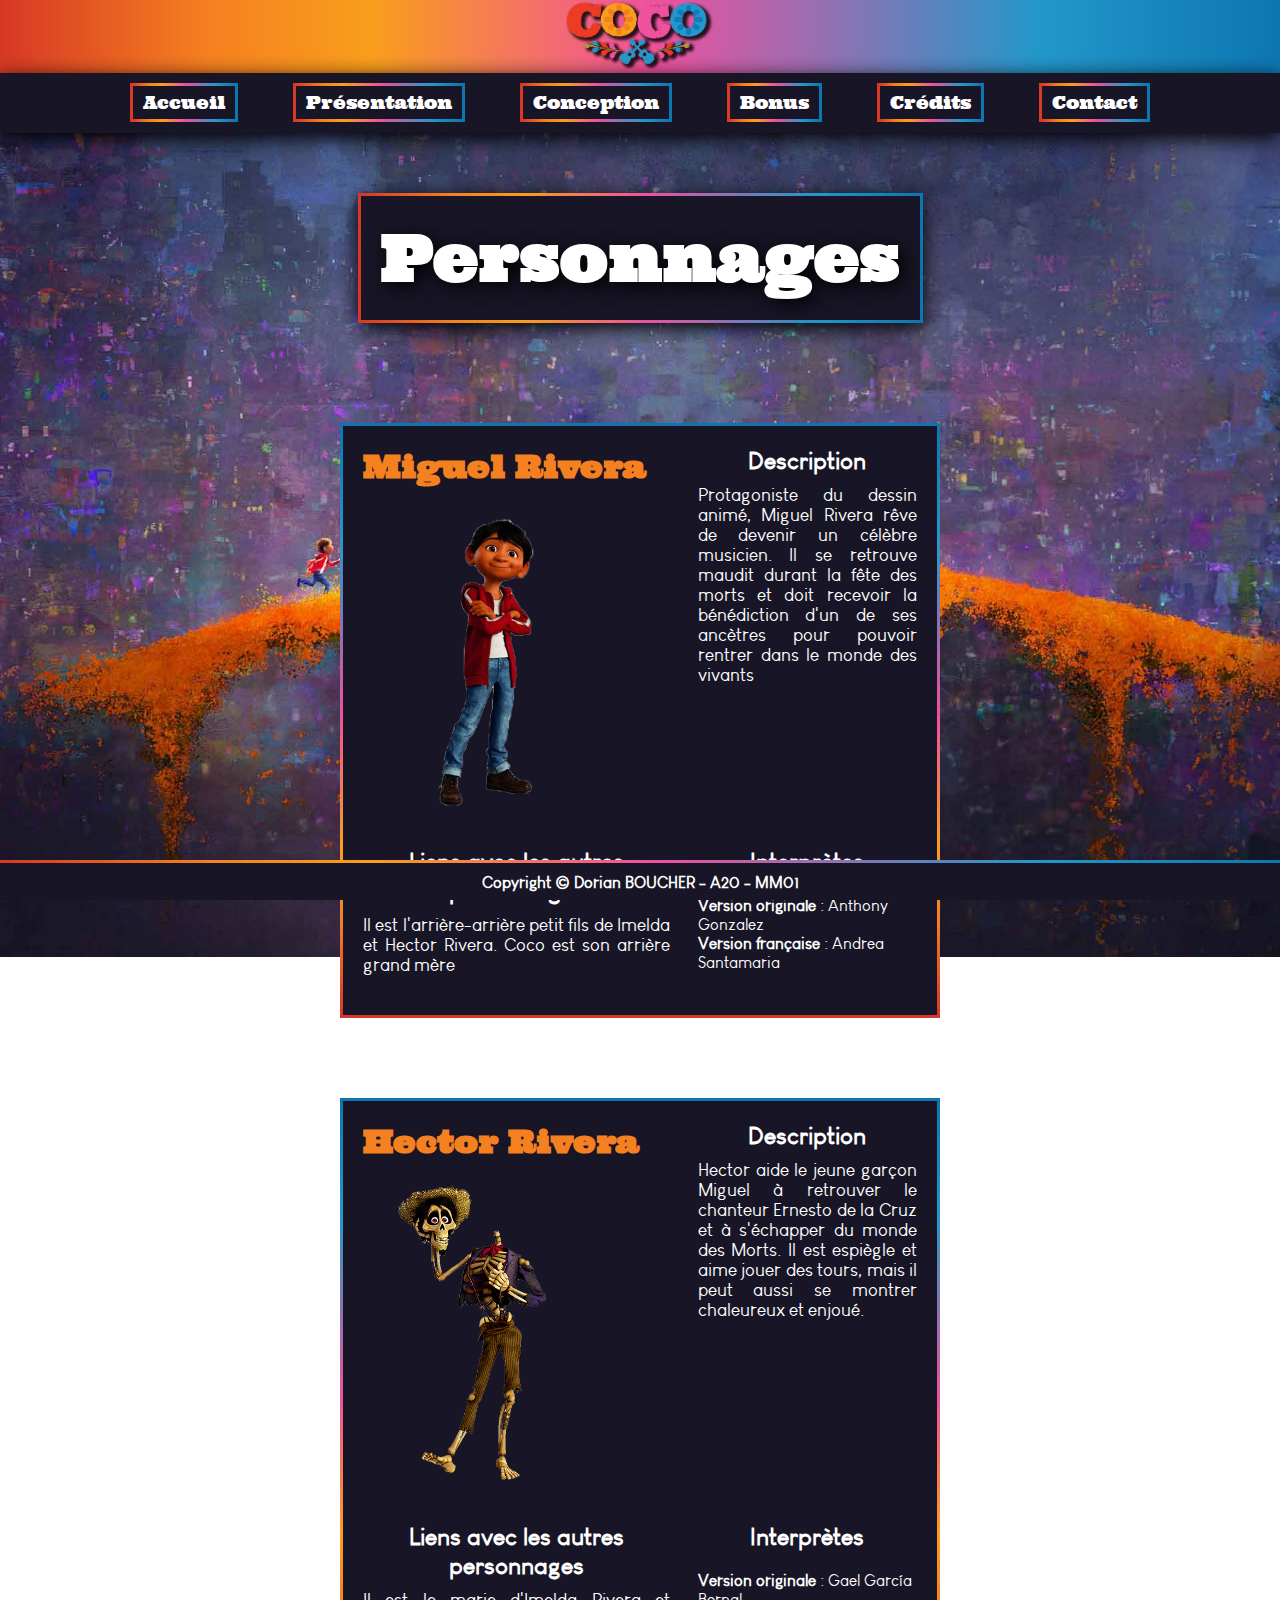
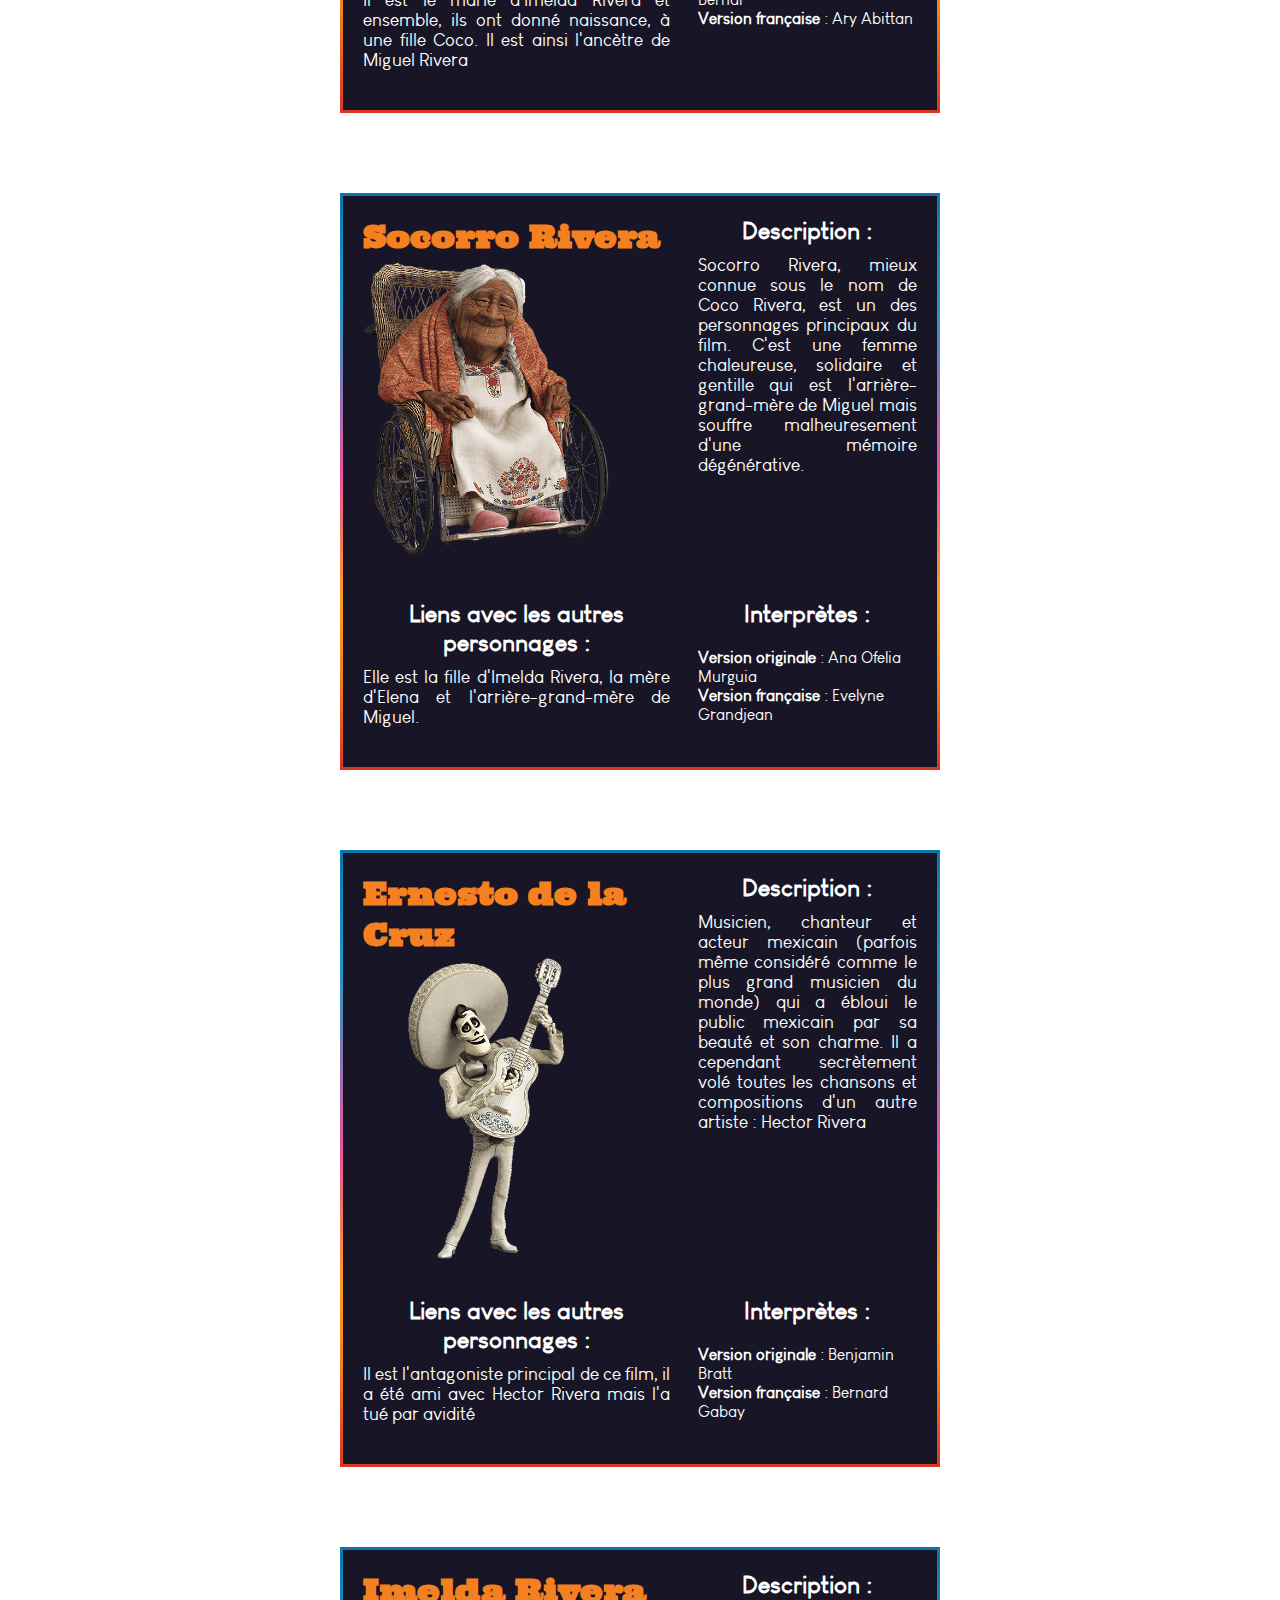
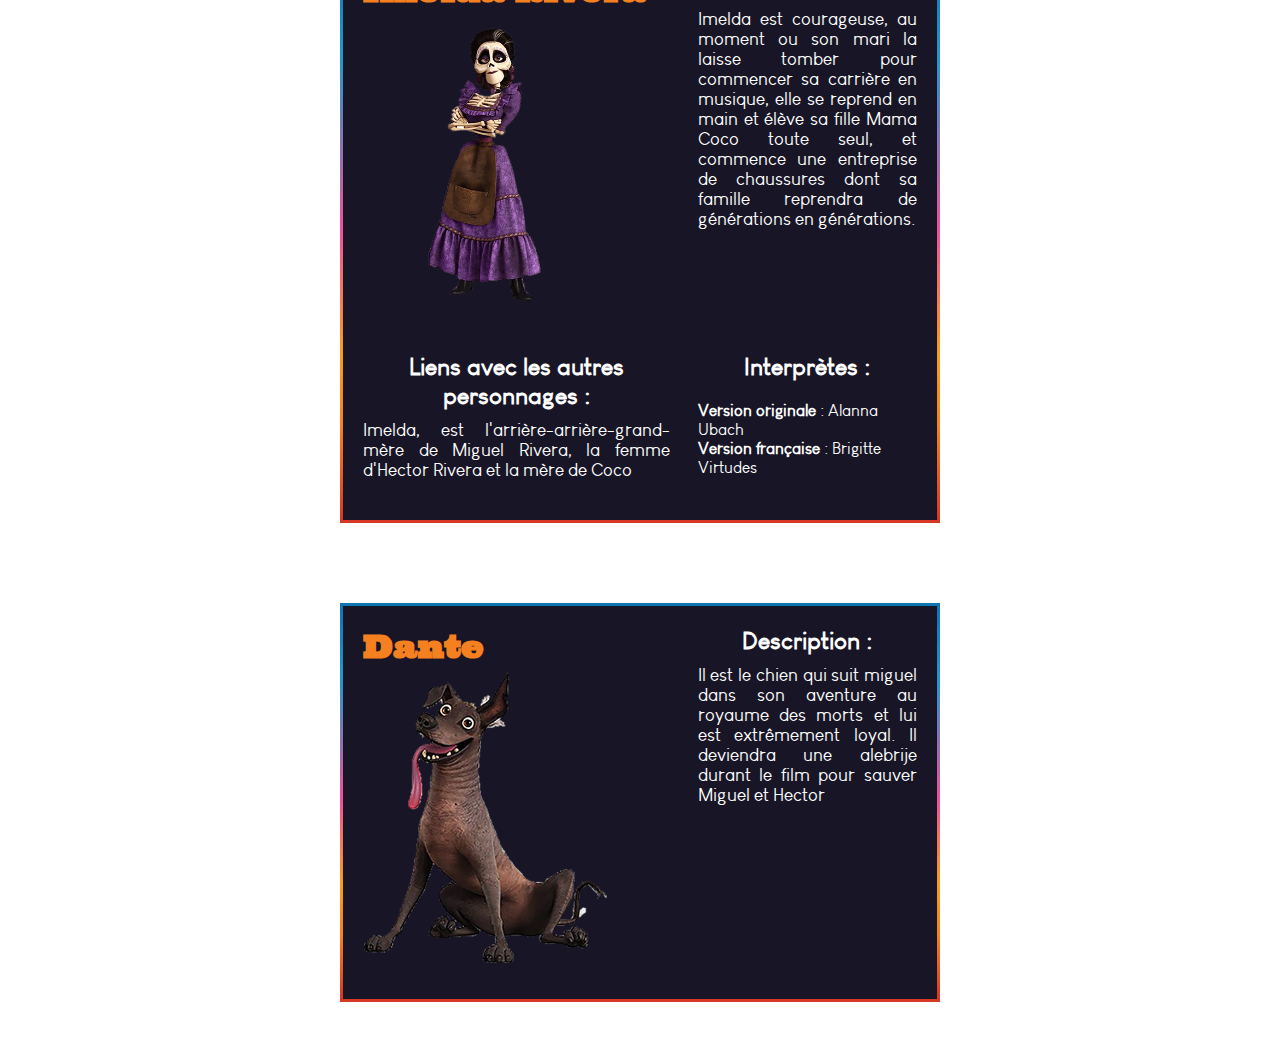
<file: page/personnages.html>
<!DOCTYPE html>
<html>

<head>
    <meta charset="utf-8">
    <link rel="stylesheet" href="../style/style.css">
    <meta name="viewport" content="width=device-width, initial-scale=1">
    <link rel="apple-touch-icon" sizes="57x57" href="../favicon/apple-icon-57x57.png">
    <link rel="apple-touch-icon" sizes="60x60" href="../favicon/apple-icon-60x60.png">
    <link rel="apple-touch-icon" sizes="72x72" href="../favicon/apple-icon-72x72.png">
    <link rel="apple-touch-icon" sizes="76x76" href="../favicon/apple-icon-76x76.png">
    <link rel="apple-touch-icon" sizes="114x114" href="../favicon/apple-icon-114x114.png">
    <link rel="apple-touch-icon" sizes="120x120" href="../favicon/apple-icon-120x120.png">
    <link rel="apple-touch-icon" sizes="144x144" href="../favicon/apple-icon-144x144.png">
    <link rel="apple-touch-icon" sizes="152x152" href="../favicon/apple-icon-152x152.png">
    <link rel="apple-touch-icon" sizes="180x180" href="../favicon/apple-icon-180x180.png">
    <link rel="icon" type="image/png" sizes="192x192" href="../favicon/android-icon-192x192.png">
    <link rel="icon" type="image/png" sizes="32x32" href="../favicon/favicon-32x32.png">
    <link rel="icon" type="image/png" sizes="96x96" href="../favicon/favicon-96x96.png">
    <link rel="icon" type="image/png" sizes="16x16" href="../favicon/favicon-16x16.png">
    <link rel="manifest" href="../favicon/manifest.json">
    <meta name="msapplication-TileColor" content="#ffffff">
    <meta name="msapplication-TileImage" content="../favicon/ms-icon-144x144.png">
    <meta name="theme-color" content="#ffffff">
    <meta name="description" content="Plongez dans l'univers du film d'animation disney COCO!">
    <!-- Description -->
    <meta name="keywords" content="mm01, programmation, html, site, films, animation, dessin animé, COCO">
    <!-- Mots clés -->
    <meta name="author" content="Dorian Boucher">
    <!-- Auteur -->
    <script src="../js/main.js"></script>
    <title>Personnages</title>
</head>

<body>


    <!--Partie Header -->
    <header>
        <div class="top">
            <a href="../index.html">
                <img src="../img/Logo du site.png" alt="Logo Coco">
            </a>
        </div>
        <!-- Navigation version mobile -->
        <nav class="mobile">
            <div id="menu-button">
                <input type="checkbox" />
                <span></span>
                <span></span>
                <span></span>

                <ul id="menu-mobile">
                    <li>
                        <a href="../index.html">Accueil</a>
                    </li>

                    <li class="dropdown1">
                        <a href="#">Présentation</a>
                        <ul>
                            <li><a href="../page/histoire.html">Histoire</a></li>
                            <li><a href="../page/dia_de_los_muertos.html">El día de los muertos</a></li>
                            <li><a href="../page/personnages.html">Personnages</a></li>
                        </ul>
                    </li>

                    <li class="dropdown2">
                        <a href="#">Conception</a>
                        <ul>
                            <li><a href="../page/conception.html">Conception du film</a></li>
                            <li><a href="../page/credits_film.html">Crédits du film</a></li>
                        </ul>
                    </li>

                    <li class="dropdown3">
                        <a href="#">Bonus</a>
                        <ul>
                            <li><a href="../page/galerie.html">Galerie</a></li>
                            <li><a href="../page/quizz.html">Quizz</a></li>
                        </ul>
                    </li>

                    <li>
                        <a href="../page/credits_dev.html">Crédits</a>
                    </li>

                    <li>
                        <a href="../page/formulaire.html">Contact</a>
                    </li>
                </ul>
            </div>
        </nav>
        <!-- Navigation version desktop -->
        <nav class="desktop">
            <ul>
                <li>
                    <a href="../index.html">Accueil</a>
                </li>

                <li>
                    <a href="#">Présentation</a>
                    <ul>
                        <li><a href="../page/histoire.html">Histoire</a></li>
                        <li><a href="../page/dia_de_los_muertos.html">El día de los muertos</a></li>
                        <li><a href="../page/personnages.html">Personnages</a></li>
                    </ul>
                </li>

                <li>
                    <a href="#">Conception</a>
                    <ul>
                        <li><a href="../page/conception.html">Conception du film</a></li>
                        <li><a href="../page/credits_film.html">Crédits du film</a></li>
                    </ul>
                </li>

                <li>
                    <a href="#">Bonus</a>
                    <ul>
                        <li><a href="../page/galerie.html">Galerie</a></li>
                        <li><a href="../page/quizz.html">Quizz</a></li>
                    </ul>
                </li>

                <li>
                    <a href="../page/credits_dev.html">Crédits</a>
                </li>

                <li>
                    <a href="../page/formulaire.html">Contact</a>
                </li>
            </ul>
        </nav>
    </header>

    <div class="titre2">
        <h1>Personnages</h1>
    </div>

    <section class="container-personnages">
        <div class="boxp">
            <div>
                <h1>Miguel Rivera</h1>
                <br>
                <img src="../img/Miguel_Rivera.png" alt="Photo Miguel Rivera" style="box-shadow: none;">
            </div>
            <div>
                <h2>Description </h2>
                <p>Protagoniste du dessin animé, Miguel Rivera rêve de devenir un célèbre musicien. Il se retrouve maudit durant la fête des morts et doit recevoir la bénédiction d'un de ses ancètres pour pouvoir rentrer dans le monde des vivants</p>
            </div>
            <div>
                <h2>Liens avec les autres personnages </h2>
                <p>Il est l'arrière-arrière petit fils de Imelda et Hector Rivera. Coco est son arrière grand mère</p>
            </div>
            <div>
                <h2>Interprètes </h2>
                <p>
                    <ul>
                        <li> <strong>Version originale</strong> : Anthony Gonzalez</li>
                        <li> <strong>Version française</strong> : Andrea Santamaria</li>
                    </ul>
                </p>
            </div>
        </div>
        <div class="boxp">
            <div>
                <h1>Hector Rivera</h1>
                <br>
                <img src="../img/Hector.png" alt="Photo Hector Rivera" style="box-shadow: none;">
            </div>
            <div>
                <h2>Description </h2>
                <p>Hector aide le jeune garçon Miguel à retrouver le chanteur Ernesto de la Cruz et à s'échapper du monde des Morts. Il est espiègle et aime jouer des tours, mais il peut aussi se montrer chaleureux et enjoué.</p>
            </div>
            <div>
                <h2>Liens avec les autres personnages </h2>
                <p>Il est le marie d'Imelda Rivera et ensemble, ils ont donné naissance, à une fille Coco. Il est ainsi l'ancètre de Miguel Rivera</p>
            </div>
            <div>
                <h2>Interprètes </h2>
                <p>
                    <ul>
                        <li> <strong>Version originale</strong> : Gael García Bernal</li>
                        <li> <strong>Version française</strong> : Ary Abittan</li>
                    </ul>
                </p>
            </div>
        </div>
        <div class="boxp">
            <div>
                <h1>Socorro Rivera</h1>
                <img src="../img/mamacoco.png" alt="Photo Coco Rivera" style="box-shadow: none;">
            </div>
            <div>
                <h2>Description : </h2>
                <p>Socorro Rivera, mieux connue sous le nom de Coco Rivera, est un des personnages principaux du film. C'est une femme chaleureuse, solidaire et gentille qui est l'arrière-grand-mère de Miguel mais souffre malheuresement d'une mémoire dégénérative.
                </p>
            </div>
            <div>
                <h2>Liens avec les autres personnages : </h2>
                <p>Elle est la fille d'Imelda Rivera, la mère d'Elena et l'arrière-grand-mère de Miguel.</p>
            </div>
            <div>
                <h2>Interprètes : </h2>
                <p>
                    <ul>
                        <li> <strong>Version originale</strong> : Ana Ofelia Murguia</li>
                        <li> <strong>Version française</strong> : Evelyne Grandjean</li>
                    </ul>
                </p>
            </div>
        </div>
        <div class="boxp">
            <div>
                <h1>Ernesto de la Cruz</h1>
                <img src="../img/ernestodelacruz.png" alt="gael Ernesto de la Cruz" style="box-shadow: none;">
            </div>
            <div>
                <h2>Description : </h2>
                <p>Musicien, chanteur et acteur mexicain (parfois même considéré comme le plus grand musicien du monde) qui a ébloui le public mexicain par sa beauté et son charme. Il a cependant secrètement volé toutes les chansons et compositions d'un
                    autre artiste : Hector Rivera</p>
            </div>
            <div>
                <h2>Liens avec les autres personnages : </h2>
                <p>Il est l'antagoniste principal de ce film, il a été ami avec Hector Rivera mais l'a tué par avidité</p>
            </div>
            <div>
                <h2>Interprètes : </h2>
                <p>
                    <ul>
                        <li> <strong>Version originale</strong> : Benjamin Bratt</li>
                        <li> <strong>Version française</strong> : Bernard Gabay</li>
                    </ul>
                </p>
            </div>
        </div>
        <div class="boxp">
            <div>
                <h1>Imelda Rivera</h1>
                <img src="../img/Imelda.png" alt="Photo Imelda Rivera" style="box-shadow: none;">
            </div>
            <div>
                <h2>Description : </h2>
                <p>Imelda est courageuse, au moment ou son mari la laisse tomber pour commencer sa carrière en musique, elle se reprend en main et élève sa fille Mama Coco toute seul, et commence une entreprise de chaussures dont sa famille reprendra de
                    générations en générations.</p>
            </div>
            <div>
                <h2>Liens avec les autres personnages : </h2>
                <p>Imelda, est l'arrière-arrière-grand-mère de Miguel Rivera, la femme d'Hector Rivera et la mère de Coco</p>
            </div>
            <div>
                <h2>Interprètes : </h2>
                <p>
                    <ul>
                        <li> <strong>Version originale</strong> : Alanna Ubach </li>
                        <li> <strong>Version française</strong> : Brigitte Virtudes</li>
                    </ul>
                </p>
            </div>
        </div>
        <div class="boxp">
            <div>
                <h1>Dante</h1>
                <img src="../img/Disney-Coco-Dante.png" alt="Photo Dante" style="box-shadow: none;">
            </div>
            <div>
                <h2>Description : </h2>
                <p>Il est le chien qui suit miguel dans son aventure au royaume des morts et lui est extrêmement loyal. Il deviendra une alebrije durant le film pour sauver Miguel et Hector</p>
            </div>
        </div>
    </section>
    <br>
    <footer class="footer">
        <p>Copyright © <a href="mailto:dorian.boucher@utt.fr">Dorian BOUCHER</a> - A20 - MM01</p>
    </footer>


</body>

</html>
</file>
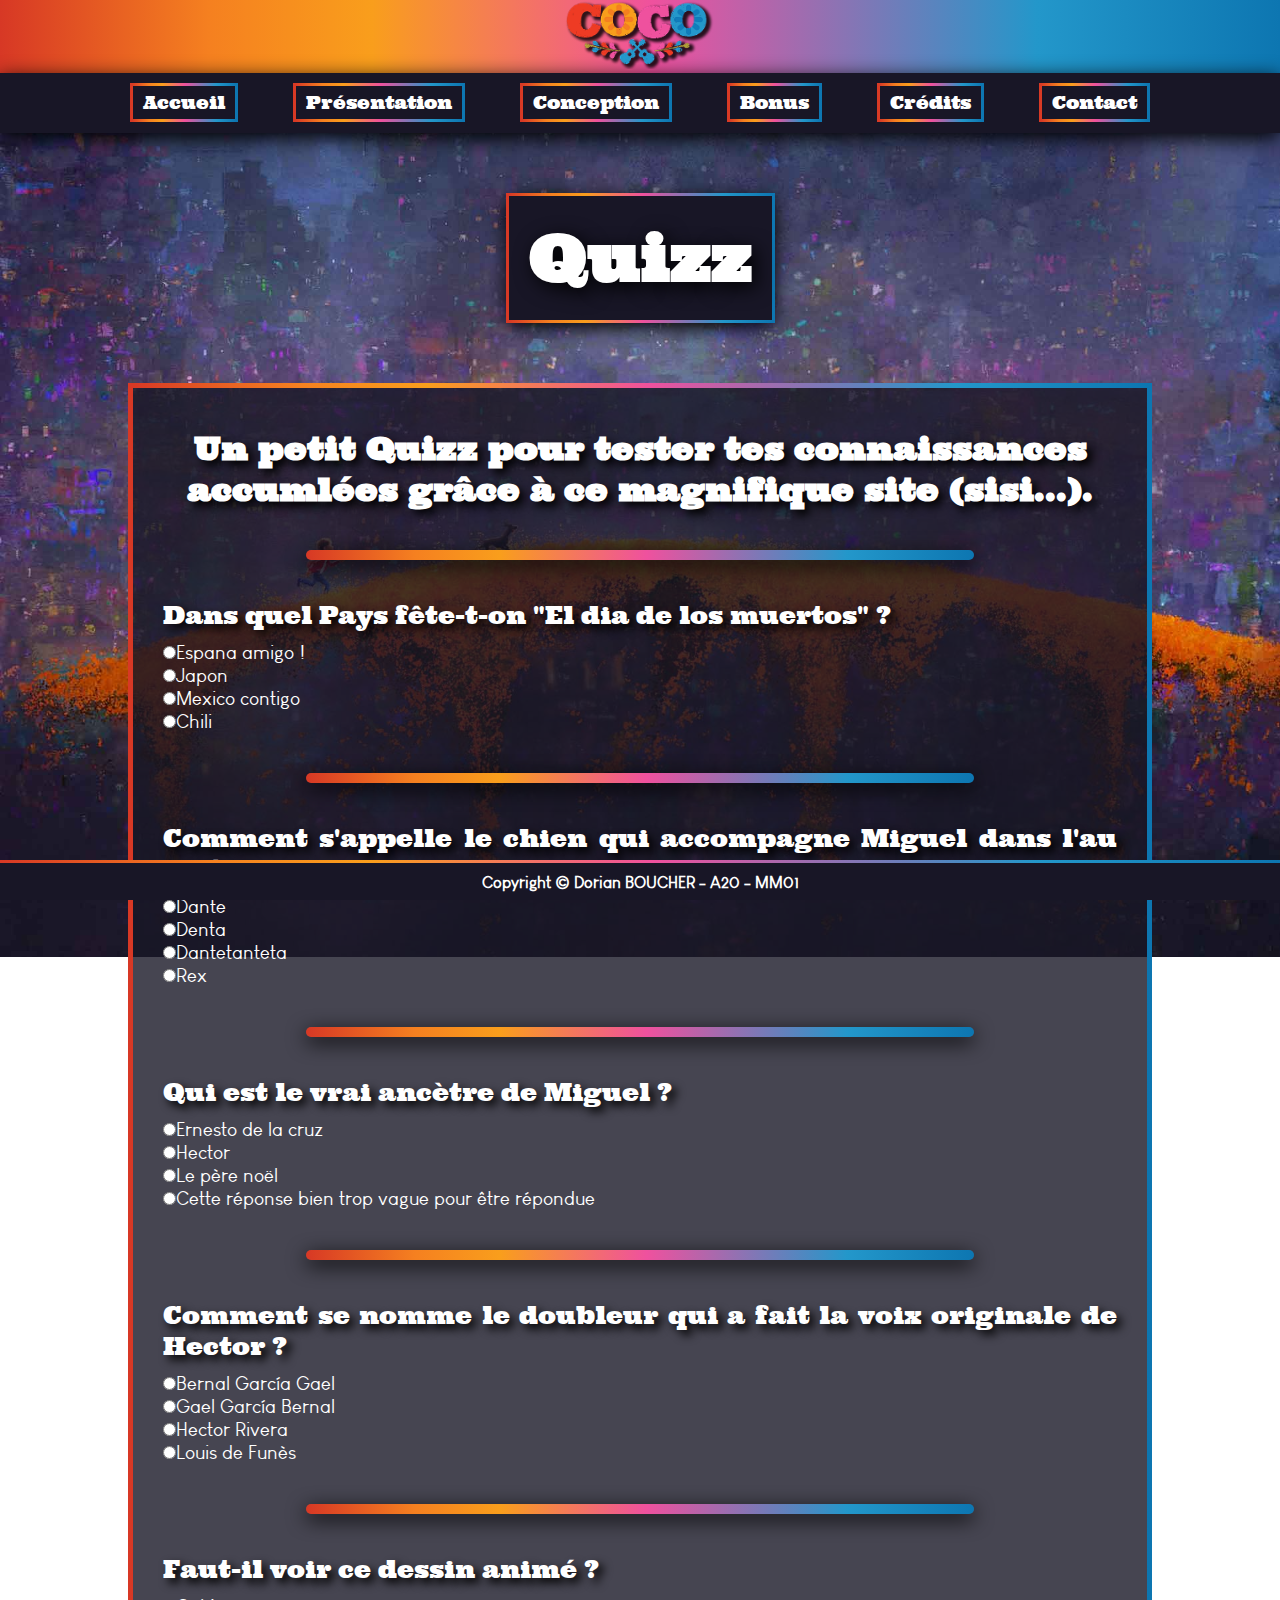
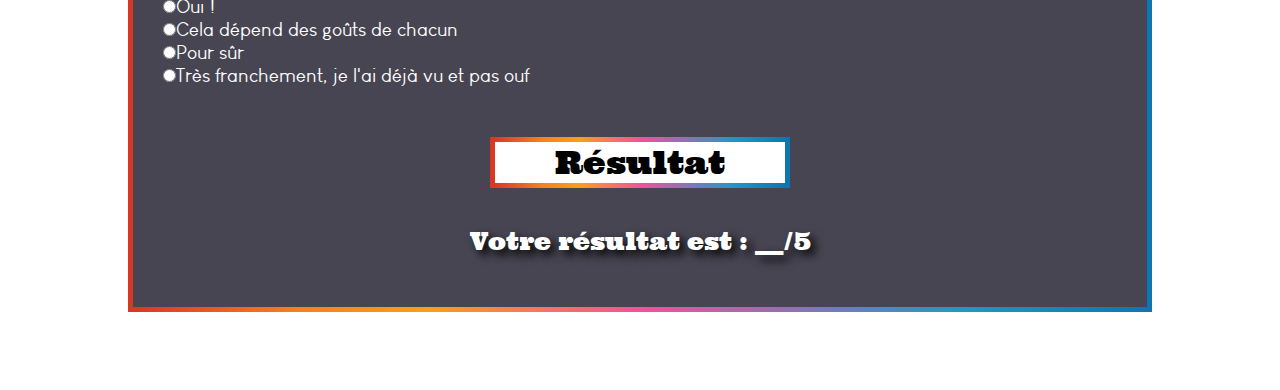
<file: page/quizz.html>
<!DOCTYPE html>
<html>

<head>
    <meta charset="utf-8">
    <link rel="stylesheet" href="../style/style.css">
    <link rel="apple-touch-icon" sizes="57x57" href="../favicon/apple-icon-57x57.png">
    <link rel="apple-touch-icon" sizes="60x60" href="../favicon/apple-icon-60x60.png">
    <link rel="apple-touch-icon" sizes="72x72" href="../favicon/apple-icon-72x72.png">
    <link rel="apple-touch-icon" sizes="76x76" href="../favicon/apple-icon-76x76.png">
    <link rel="apple-touch-icon" sizes="114x114" href="../favicon/apple-icon-114x114.png">
    <link rel="apple-touch-icon" sizes="120x120" href="../favicon/apple-icon-120x120.png">
    <link rel="apple-touch-icon" sizes="144x144" href="../favicon/apple-icon-144x144.png">
    <link rel="apple-touch-icon" sizes="152x152" href="../favicon/apple-icon-152x152.png">
    <link rel="apple-touch-icon" sizes="180x180" href="../favicon/apple-icon-180x180.png">
    <link rel="icon" type="image/png" sizes="192x192" href="../favicon/android-icon-192x192.png">
    <link rel="icon" type="image/png" sizes="32x32" href="../favicon/favicon-32x32.png">
    <link rel="icon" type="image/png" sizes="96x96" href="../favicon/favicon-96x96.png">
    <link rel="icon" type="image/png" sizes="16x16" href="../favicon/favicon-16x16.png">
    <link rel="manifest" href="../favicon/manifest.json">
    <meta name="msapplication-TileColor" content="#ffffff">
    <meta name="msapplication-TileImage" content="../favicon/ms-icon-144x144.png">
    <meta name="theme-color" content="#ffffff">
    <meta name="description" content="Plongez dans l'univers du film d'animation disney COCO!">
    <!-- Description -->
    <meta name="keywords" content="mm01, programmation, html, site, films, animation, dessin animé, COCO">
    <!-- Mots clés -->
    <meta name="author" content="Dorian Boucher">
    <!-- Auteur -->
    <meta name="viewport" content="width=device-width, initial-scale=1">
    <title>Quizz</title>
</head>

<body>


    <!--Partie Header -->
    <header>
        <div class="top">
            <a href="../index.html">
                <img src="../img/Logo du site.png" alt="Logo Coco">
            </a>
        </div>
        <!-- Navigation version mobile -->
        <nav class="mobile">
            <div id="menu-button">
                <input type="checkbox" />
                <span></span>
                <span></span>
                <span></span>

                <ul id="menu-mobile">
                    <li>
                        <a href="../index.html">Accueil</a>
                    </li>

                    <li class="dropdown1">
                        <a href="#">Présentation</a>
                        <ul>
                            <li><a href="../page/histoire.html">Histoire</a></li>
                            <li><a href="../page/dia_de_los_muertos.html">El día de los muertos</a></li>
                            <li><a href="../page/personnages.html">Personnages</a></li>
                        </ul>
                    </li>

                    <li class="dropdown2">
                        <a href="#">Conception</a>
                        <ul>
                            <li><a href="../page/conception.html">Conception du film</a></li>
                            <li><a href="../page/credits_film.html">Crédits du film</a></li>
                        </ul>
                    </li>

                    <li class="dropdown3">
                        <a href="#">Bonus</a>
                        <ul>
                            <li><a href="../page/galerie.html">Galerie</a></li>
                            <li><a href="../page/quizz.html">Quizz</a></li>
                        </ul>
                    </li>

                    <li>
                        <a href="../page/credits_dev.html">Crédits</a>
                    </li>

                    <li>
                        <a href="../page/formulaire.html">Contact</a>
                    </li>
                </ul>
            </div>
        </nav>
        <!-- Navigation version desktop -->
        <nav class="desktop">
            <ul>
                <li>
                    <a href="../index.html">Accueil</a>
                </li>

                <li>
                    <a href="#">Présentation</a>
                    <ul>
                        <li><a href="../page/histoire.html">Histoire</a></li>
                        <li><a href="../page/dia_de_los_muertos.html">El día de los muertos</a></li>
                        <li><a href="../page/personnages.html">Personnages</a></li>
                    </ul>
                </li>

                <li>
                    <a href="#">Conception</a>
                    <ul>
                        <li><a href="../page/conception.html">Conception du film</a></li>
                        <li><a href="../page/credits_film.html">Crédits du film</a></li>
                    </ul>
                </li>

                <li>
                    <a href="#">Bonus</a>
                    <ul>
                        <li><a href="../page/galerie.html">Galerie</a></li>
                        <li><a href="../page/quizz.html">Quizz</a></li>
                    </ul>
                </li>

                <li>
                    <a href="../page/credits_dev.html">Crédits</a>
                </li>

                <li>
                    <a href="../page/formulaire.html">Contact</a>
                </li>
            </ul>
        </nav>
    </header>

    <div class="titre2">
        <h1>Quizz</h1>
    </div>

    <section class="container_section">
        <div id="Quizz">
            <div id="Titre_Quizz">
                <h1>Un petit Quizz pour tester tes connaissances accumlées grâce à ce magnifique site (sisi...). </h1>
            </div>
            <div class="espace"></div>
            <form id="form_quizz">
                <div id="Question">
                    <p class="questions">Dans quel Pays fête-t-on "El dia de los muertos" ?</p>
                    <input type="radio" name="q1" value="0" id="q1a" required><label for="q1a">Espana amigo !</label><br>
                    <input type="radio" name="q1" value="0" id="q1b" required><label for="q1b">Japon</label><br>
                    <input type="radio" name="q1" value="1" id="q1c" required><label for="q1c">Mexico contigo</label><br>
                    <input type="radio" name="q1" value="0" id="q1d" required><label for="q1d">Chili</label><br>
                </div>
                <div class="espace"></div>
                <div id="Question">
                    <p class="questions">Comment s'appelle le chien qui accompagne Miguel dans l'au delà ?</p>
                    <input type="radio" name="q2" value="1" id="q2a" required><label for="q2a">Dante</label><br>
                    <input type="radio" name="q2" value="0" id="q2b" required><label for="q2b">Denta</label><br>
                    <input type="radio" name="q2" value="0" id="q2c" required><label for="q2c">Dantetanteta</label><br>
                    <input type="radio" name="q2" value="0" id="q2d" required><label for="q2d">Rex</label><br>
                </div>

                <div class="espace"></div>
                <div id="Question">
                    <p class="questions">Qui est le vrai ancètre de Miguel ?</p>
                    <input type="radio" name="q3" value="0" id="q3a" required><label for="q3a">Ernesto de la cruz</label><br>
                    <input type="radio" name="q3" value="1" id="q3b" required><label for="q3b">Hector</label><br>
                    <input type="radio" name="q3" value="0" id="q3c" required><label for="q3c">Le père noël</label><br>
                    <input type="radio" name="q3" value="0" id="q3d" required><label for="q3d">Cette réponse bien trop vague pour être répondue</label><br>
                </div>
                <div class="espace"></div>


                <div id="Question">
                    <p class="questions">Comment se nomme le doubleur qui a fait la voix originale de Hector ?</p>
                    <input type="radio" name="q4" value="0" id="q4a" required><label for="q4a">Bernal García Gael</label><br>
                    <input type="radio" name="q4" value="1" id="q4b" required><label for="q4b">Gael García Bernal</label><br>
                    <input type="radio" name="q4" value="0" id="q4c" required><label for="q4c">Hector Rivera</label><br>
                    <input type="radio" name="q4" value="0" id="q4d" required><label for="q4d">Louis de Funès</label><br>
                </div>
                <div class="espace"></div>
                <div id="Question">
                    <p class="questions">Faut-il voir ce dessin animé ?</p>
                    <input type="radio" name="q5" value="1" id="q5a" required><label for="q5a">Oui !</label><br>
                    <input type="radio" name="q5" value="1" id="q5b" required><label for="q5b">Cela dépend des goûts de chacun</label><br>
                    <input type="radio" name="q5" value="1" id="q5c" required><label for="q5c">Pour sûr</label><br>
                    <input type="radio" name="q5" value="1" id="q5d" required><label for="q5d">Très franchement, je l'ai déjà vu et pas ouf</label><br>
                </div>

                <div class="bouton_quizz">
                    <input type="submit" class="input_quizz" value="Résultat">
                </div>
            </form>
            <br><br>
            <p id="p_resultat">Votre résultat est : <span id="note">__</span>/5</p>
            <p id="note2" style="text-align: center;"></p>
        </div>
        <script>
            document.getElementById("form_quizz").onsubmit = function() {
                    q1 = parseInt(document.querySelector('input[name = "q1"]:checked').value);
                    q2 = parseInt(document.querySelector('input[name = "q2"]:checked').value);
                    q3 = parseInt(document.querySelector('input[name = "q3"]:checked').value);
                    q4 = parseInt(document.querySelector('input[name = "q4"]:checked').value);
                    q5 = parseInt(document.querySelector('input[name = "q5"]:checked').value);

                    result = q1 + q2 + q3 + q4 + q5;

                    document.getElementById("note").innerHTML = result;

                    if (result == 0) {
                        result2 = "Franchement pas fou là"
                    };
                    if (result == 1) {
                        result2 = "Franchement là, vas revoir les pages du site c'est pas si dur que ça en vrai"
                    };
                    if (result == 2) {
                        result2 = "Mouais ça casse pas 3 pattes à un canard"
                    };
                    if (result == 3) {
                        result2 = "En vrai ça passe mais bon... concentres toi je sais que tu peux le faire"
                    };

                    if (result == 4) {
                        result2 = "Franchement BG, il ne te manque plus qu'une réponse de bonne pour le perfect"
                    };

                    if (result == 5) {
                        result2 = "J'avoue que là, perfect, j'aurais pas fait mieux"
                    };

                    document.getElementById("note2").innerHTML = result2;

                    return false; // required to not refresh the page; just leave this here
                } //this ends the submit function
        </script>
    </section>



    <br>
    <footer class="footer">
        <p>Copyright © <a href="mailto:dorian.boucher@utt.fr">Dorian BOUCHER</a> - A20 - MM01</p>
    </footer>
</body>

</html>
</file>
<file: style/style.css>
@charset "utf-8";
* {
    -webkit-box-sizing: border-box;
    -moz-box-sizing: border-box;
    box-sizing: border-box;
    margin: 0;
    padding: 0;
}


/* Déclaration des nouvelles polices*/

@font-face {
    font-family: 'ultraregular';
    src: url('../font/ultra-webfont.woff2') format('woff2'), url('../font/ultra-webfont.woff') format('woff');
    font-weight: normal;
    font-style: normal;
}

@font-face {
    font-family: 'louis_george_caferegular';
    src: url('../font/louis_george_cafe-webfont.woff2') format('woff2'), url('../font/louis_george_cafe-webfont.woff') format('woff');
    font-weight: normal;
    font-style: normal;
}


/* Style des éléments principaux*/

body {
    background: url('../img/Background.jpg');
    background-size: cover;
    background-position: center;
    background-repeat: no-repeat;
    background-attachment: fixed;
}

header {
    background: linear-gradient(to right, #D73825 0%, 8.152174204587936%, #F58020 16.304348409175873%, 22.677866369485855%, #F99E1C 29.051384329795837%, 40.01976400613785%, #EF519E 50.98814368247986%, 66.00790619850159%, #2397CA 81.02766871452332%, 90.51383435726166%, #0D76B1 100%);
    text-align: center;
}

header img {
    width: 150px;
}

a {
    color: #F58020;
    text-decoration: none;
}

figcaption p {
    text-align: center;
}


/* Style de la navigation*/

.top {
    text-align: center;
}

#menu-button {
    display: none;
    position: relative;
    top: 25px;
    left: 25px;
    user-select: none;
}

#menu-button input {
    display: block;
    width: 40px;
    height: 32px;
    position: absolute;
    top: -7px;
    left: -5px;
    cursor: pointer;
    opacity: 0;
    /* hide this */
    z-index: 4;
    /* and place it over the hamburger */
    -webkit-touch-callout: none;
}

#menu-button span {
    display: block;
    width: 33px;
    height: 4px;
    margin-bottom: 5px;
    position: relative;
    background: #cdcdcd;
    border-radius: 3px;
    z-index: 4;
    transform-origin: 4px 0px;
    transition: transform 0.5s cubic-bezier(0.77, 0.2, 0.05, 1.0), background 0.5s cubic-bezier(0.77, 0.2, 0.05, 1.0), opacity 0.55s ease;
}

#menu-button span:first-child {
    transform-origin: 0% 0%;
}

#menu-button span:nth-last-child(2) {
    transform-origin: 0% 100%;
}

#menu-button input:checked~span {
    opacity: 1;
    transform: rotate(45deg) translate(-2px, -1px);
    background: white;
}

#menu-button input:checked~span:nth-last-child(3) {
    opacity: 0;
    transform: rotate(0deg) scale(0.2, 0.2);
}

#menu-button input:checked~span:nth-last-child(2) {
    transform: rotate(-45deg) translate(0, -1px);
}

.desktop {
    background: #181626;
    width: 100%;
    height: 60px;
    text-align: center;
    box-shadow: black 0px 5px 20px;
}

.desktop ul {
    margin: auto;
}

.desktop ul li {
    display: inline-block;
    list-style: none;
    position: relative;
    margin: 18px 2%;
    z-index: 2;
}

.desktop ul li a {
    text-decoration: none;
    color: #ffffff;
    padding: 5px 10px;
    width: 16.66%;
    font-family: 'ultraregular';
    font-size: 1.1em;
    border: solid 3px;
    border-image: linear-gradient(to right, #D73825 0%, 8.152174204587936%, #F58020 16.304348409175873%, 22.677866369485855%, #F99E1C 29.051384329795837%, 40.01976400613785%, #EF519E 50.98814368247986%, 66.00790619850159%, #2397CA 81.02766871452332%, 90.51383435726166%, #0D76B1 100%);
    border-image-slice: 1;
}

.desktop ul li a:hover {
    color: #F58020;
    transition: 0.5s;
}

.desktop ul li ul {
    display: none;
    position: absolute;
    background-color: #181626;
    border-radius: 0px 0px 4px 4px;
}

.desktop ul li:hover ul {
    display: block;
}

.desktop ul li ul li a {
    border-image: none;
    border: none;
}

.mobile {
    background: #181626;
    width: 100%;
    height: 70px;
    text-align: center;
    display: none;
}

.mobile ul {
    margin: auto;
}

.mobile ul li {
    display: none;
    list-style: none;
    position: relative;
    width: 100%;
    height: 50px;
    padding: 10px;
    z-index: 0;
}

.mobile ul li a {
    text-decoration: none;
    color: #ffffff;
    padding: 5px 10px;
    width: 100%;
    font-family: 'ultraregular';
    font-size: 1.1em;
}

.mobile ul li a:hover {
    color: #F58020;
    transition: 0.5s;
}

.dropdown1:hover {
    margin-bottom: 135px;
}

.dropdown2:hover {
    margin-bottom: 100px;
}

.dropdown3:hover {
    margin-bottom: 100px;
}

#menu-mobile {
    position: absolute;
    background: #181626;
    width: 100%;
    margin: -50px 0 0 -25px;
    -webkit-font-smoothing: antialiased;
    z-index: 3;
    /* to stop flickering of text in safari */
    transform-origin: 0% 0%;
    transform: translate(-100%, 0);
    transition: transform 0.5s cubic-bezier(0.77, 0.2, 0.05, 1.0);
}

.mobile ul li ul {
    display: none;
    position: absolute;
    left: 0;
    width: 100%;
    background-color: #F58020;
    border-radius: 0px 0px 4px 4px;
}

.mobile ul li:hover ul {
    display: block;
    transition: 0.5s;
}

.mobile ul li ul li a:hover {
    color: #181626;
    transition: 0.5s;
}

.mobile ul li ul li a {
    border-image: none;
    border: none;
}

#menu-button :checked~ul {
    transform: none;
}


/* Fin du style de la navigation */


/* Conteneurs généraux */

.titre1 {
    background-color: #181626;
    box-shadow: black 0px 5px 20px;
    text-shadow: black 5px 5px 20px;
    margin: 400px auto;
    width: 50%;
    height: 100px;
    text-align: center;
    line-height: 90px;
    font-family: 'ultraregular';
    color: #ffffff;
    font-size: 200%;
    border: solid;
    border-radius: 10px;
    border-image: linear-gradient(to right, #D73825 0%, 8.152174204587936%, #F58020 16.304348409175873%, 22.677866369485855%, #F99E1C 29.051384329795837%, 40.01976400613785%, #EF519E 50.98814368247986%, 66.00790619850159%, #2397CA 81.02766871452332%, 90.51383435726166%, #0D76B1 100%);
    border-image-slice: 1;
}

.titre2 {
    background-color: #181626;
    box-shadow: black 0px 5px 20px;
    text-shadow: black 5px 5px 20px;
    margin: 60px auto;
    padding: 20px;
    width: fit-content;
    max-width: 70%;
    height: fit-content;
    text-align: center;
    font-family: 'ultraregular';
    color: #ffffff;
    font-size: 200%;
    border: solid;
    border-radius: 10px;
    border-image: linear-gradient(to right, #D73825 0%, 8.152174204587936%, #F58020 16.304348409175873%, 22.677866369485855%, #F99E1C 29.051384329795837%, 40.01976400613785%, #EF519E 50.98814368247986%, 66.00790619850159%, #2397CA 81.02766871452332%, 90.51383435726166%, #0D76B1 100%);
    border-image-slice: 1;
}

.container_section {
    width: 80%;
    max-width: 1280px;
    margin: 60px auto;
    background: rgba(9.4%, 8.6%, 14.9%, 0.80);
    border: solid 5px;
    border-image: linear-gradient(to right, #D73825 0%, 8.152174204587936%, #F58020 16.304348409175873%, 22.677866369485855%, #F99E1C 29.051384329795837%, 40.01976400613785%, #EF519E 50.98814368247986%, 66.00790619850159%, #2397CA 81.02766871452332%, 90.51383435726166%, #0D76B1 100%);
    border-image-slice: 1;
    border-radius: 5px;
    font-family: 'louis_george_caferegular';
    color: white;
    padding: 40px 30px;
}

.container_section hr {
    margin: 25px 0;
    opacity: 0;
}

.container_section h2 {
    margin: auto;
    font-size: 1.5em;
    box-shadow: black 5px 5px 20px;
    width: max-content;
    padding-left: 5%;
    padding-right: 5%;
    background: linear-gradient(to right, #D73825 0%, 8.152174204587936%, #F58020 16.304348409175873%, 22.677866369485855%, #F99E1C 29.051384329795837%, 40.01976400613785%, #EF519E 50.98814368247986%, 66.00790619850159%, #2397CA 81.02766871452332%, 90.51383435726166%, #0D76B1 100%);
}

.container_section h3 {
    text-align: center;
    font-size: 1.5em;
    width: max-content;
    padding-left: 5%;
    padding-right: 5%;
    background: linear-gradient(to right, #D73825 0%, 8.152174204587936%, #F58020 16.304348409175873%, 22.677866369485855%, #F99E1C 29.051384329795837%, 40.01976400613785%, #EF519E 50.98814368247986%, 66.00790619850159%, #2397CA 81.02766871452332%, 90.51383435726166%, #0D76B1 100%);
}

.container_section p {
    text-align: justify;
    font-size: 1.3em;
}

.par_img_droit {
    overflow: auto;
    float: left;
}

.aside {
    width: 60%;
    padding: 10px;
    float: right;
}

aside img {
    width: 100%;
    box-shadow: black 5px 5px 20px;
}

.aside2 {
    width: 60%;
    margin: 10px;
    padding: 10px;
    float: left;
}

aside img {
    width: 100%;
}

.total {
    width: 100%;
    float: left;
}

.centre {
    width: 80%;
    display: grid;
    grid-template-rows: 10fr 1fr;
    text-align: center;
    margin: auto;
}

.centre img {
    width: 100%;
}

.image_section {
    width: 60%;
    box-shadow: black 5px 5px 20px;
}


/* Elements spéciaux de la page d'accueil */

.container_home {
    text-align: center;
    font-family: 'louis_george_caferegular';
    margin-top: 50px;
    color: #ffffff;
}

.bandeau {
    font-family: 'ultraregular';
    color: white;
    height: 60px;
    width: 100%;
    background: linear-gradient(to right, #D73825 0%, 8.152174204587936%, #F58020 16.304348409175873%, 22.677866369485855%, #F99E1C 29.051384329795837%, 40.01976400613785%, #EF519E 50.98814368247986%, 66.00790619850159%, #2397CA 81.02766871452332%, 90.51383435726166%, #0D76B1 100%);
    box-shadow: black 0px -10px 50px -5px;
    line-height: 60px;
    text-shadow: 0px 0px 10px black
}

#parallax_musique {
    height: fit-content;
    background-image: url('../img/Coco_musique.jpg');
    background-attachment: fixed;
    background-position: center;
    background-repeat: no-repeat;
    background-size: cover;
}

#parallax_ba {
    background-image: url('../img/coco_BA.jpg');
    height: fit-content;
    background-attachment: fixed;
    background-position: center;
    background-repeat: no-repeat;
    background-size: cover;
}

#parallax_liens {
    background-image: url('../img/coco_liens.webp');
    height: fit-content;
    background-attachment: fixed;
    background-position: center;
    background-repeat: no-repeat;
    background-size: cover;
}

.synopsis {
    width: 100%;
    height: 100%;
    text-align: justify;
    background: rgba(9.4%, 8.6%, 14.9%, 0.65);
    font-size: 1.5em;
    padding: 6% 20%;
}

.synopsis br {
    margin: 30px;
}

.synopsis figure,
h2 {
    text-align: center;
}

.container_video {
    padding: 40px;
    height: 700px;
    background: rgba(9.4%, 8.6%, 14.9%, 0.65);
    margin: auto;
}

.container_liens {
    padding: 40px;
    height: 500px;
    background: rgba(9.4%, 8.6%, 14.9%, 0.65);
    display: flex;
    justify-content: space-evenly;
    align-content: center;
}

.bloc_liens {
    background: #181626;
    text-align: center;
    padding: 10px;
    margin: auto 50px;
    width: 400px;
    height: fit-content;
    border: solid 3px;
    border-image: linear-gradient(to right, #D73825 0%, 8.152174204587936%, #F58020 16.304348409175873%, 22.677866369485855%, #F99E1C 29.051384329795837%, 40.01976400613785%, #EF519E 50.98814368247986%, 66.00790619850159%, #2397CA 81.02766871452332%, 90.51383435726166%, #0D76B1 100%);
    border-image-slice: 1;
    box-shadow: black 5px 5px 20px;
    transition: 0.5s;
}

.bloc_liens a,
.bloc_liens p {
    text-decoration: none;
    font-size: 25px;
    color: white;
    transition: 0.5s;
}

.bloc_liens img {
    width: 100%;
    transition: 0.5s;
}

.bloc_liens:hover {
    width: 440px;
    transition: 0.5s;
}

.bloc_liens a:hover {
    color: #F58020;
    transition: 0.5s;
}

.bloc_liens img:hover {
    box-shadow: black 0px 0px 15px;
    border-radius: 50px;
    transition: 0.5s;
}


/*Timeline */

.box-timeline {
    width: 100%;
    height: fit-content;
    position: relative;
    padding: 80px 0 250px 0;
    margin-bottom: 100px;
    font-family: 'louis_george_caferegular';
    text-align: justify;
}

.ligne {
    height: 2680px;
    width: 8px;
    margin: 0 auto;
    background: linear-gradient(to top, #D73825 0%, 8.152174204587936%, #F58020 16.304348409175873%, 22.677866369485855%, #F99E1C 29.051384329795837%, 40.01976400613785%, #EF519E 50.98814368247986%, 66.00790619850159%, #2397CA 81.02766871452332%, 90.51383435726166%, #0D76B1 100%);
}

.rond {
    width: 40px;
    height: 40px;
    border-radius: 50%;
    background: #181621;
    position: absolute;
    left: 50%;
    transform: translate(-50%);
    display: flex;
    justify-content: center;
    align-items: center;
    font-size: 40px;
}

.r1 {
    top: 80px;
}

.r2 {
    top: 520px;
}

.r3 {
    top: 960px;
}

.r4 {
    top: 1400px;
}

.r5 {
    top: 1840px;
}

.r6 {
    top: 2280px;
}

.r7 {
    top: 2720px;
}

.box {
    color: white;
    width: 425px;
    padding: 20px;
    border: solid 5px;
    border-image: linear-gradient(to top, #D73825 0%, 8.152174204587936%, #F58020 16.304348409175873%, 22.677866369485855%, #F99E1C 29.051384329795837%, 40.01976400613785%, #EF519E 50.98814368247986%, 66.00790619850159%, #2397CA 81.02766871452332%, 90.51383435726166%, #0D76B1 100%);
    border-image-slice: 1;
    height: fit-content;
    background: #181626;
    box-shadow: 0 10px 15px rgba(0, 0, 0, 0.5);
    position: absolute;
    left: 50%;
    transform: translate(-50%);
}

.box_image {
    width: 400px;
    position: absolute;
    left: 50%;
    transform: translate(-50%);
}

.box_image img {
    width: 100%;
    box-shadow: 0 10px 15px rgba(0, 0, 0, 0.5);
    border-radius: 7px;
}

.b1 {
    top: 80px;
    left: calc(50% - 270px);
}

.b2 {
    top: 520px;
    left: calc(50% + 270px);
}

.b3 {
    top: 960px;
    left: calc(50% - 270px);
}

.b4 {
    top: 1400px;
    left: calc(50% + 270px);
}

.b5 {
    top: 1840px;
    left: calc(50% - 270px);
}

.b6 {
    top: 2280px;
    left: calc(50% + 270px);
}

.b7 {
    top: 2720px;
    left: calc(50% - 270px);
}


/*Images*/

.i1 {
    top: 80px;
    left: calc(50% + 270px);
}

.i2 {
    top: 520px;
    left: calc(50% - 270px);
}

.i3 {
    top: 960px;
    left: calc(50% + 270px);
}

.i4 {
    top: 1400px;
    left: calc(50% - 270px);
}

.i5 {
    top: 1840px;
    left: calc(50% + 270px);
}

.i6 {
    top: 2280px;
    left: calc(50% - 270px);
}

.i7 {
    top: 2720px;
    left: calc(50% + 270px);
}

.i1 img {
    width: 100%;
}

.i2 img {
    width: 100%;
}

.i3 img {
    width: 100%;
}

.i4 img {
    width: 100%;
}

.i5 img {
    width: 100%;
}

.i6 img {
    width: 100%;
}

.i7 img {
    width: 100%;
}

.box p,
.boxp p {
    line-height: 20px;
    font-size: 18px;
    margin: 10px 0 20px 0;
}


/* Boite Personnages */

.container-personnages {
    width: 100%;
    height: auto;
    background: rgba(0, 0, 0, 0.0);
    display: flex;
    flex-wrap: wrap;
    justify-content: center;
    font-family: 'louis_george_caferegular';
}

.boxp {
    width: 600px;
    margin: 40px;
    padding: 20px;
    height: fit-content;
    background: #181626;
    border: solid 3px;
    border-image: linear-gradient(to top, #D73825 0%, 8.152174204587936%, #F58020 16.304348409175873%, 22.677866369485855%, #F99E1C 29.051384329795837%, 40.01976400613785%, #EF519E 50.98814368247986%, 66.00790619850159%, #2397CA 81.02766871452332%, 90.51383435726166%, #0D76B1 100%);
    border-image-slice: 1;
    color: white;
    display: grid;
    grid-template-columns: 1.75fr 1.25fr;
    grid-column-gap: 5%;
    grid-row-gap: 30px;
}

.boxp p {
    text-align: justify;
}

.boxp h1 {
    color: #F58020;
    font-family: 'ultraregular';
}

.boxp img {
    width: 80%;
}

.boxp ul {
    list-style: none;
}


/*Diaporama */

.container_diapo {
    width: 80%;
    padding: 30px 20px;
    position: relative;
    margin: auto;
    text-align: center;
}

.contenu_diapo {
    display: grid;
    grid-template-rows: 0.2fr 1fr 0.1fr;
    grid-row-gap: 5%;
}

.contenu_diapo a:hover {
    text-decoration: underline;
}

#contenu_diapo_resume img {
    margin: auto;
    width: 100%;
}

#contenu_diapo_resume img:hover {
    border-radius: 50px;
    box-shadow: #F58020 5px 5px 40px;
}

.container_diapo img {
    width: 80%;
    max-width: 600px;
}

.mySlides {
    display: none;
}

.container_diapo img {
    vertical-align: middle;
}

.prev,
.next {
    cursor: pointer;
    position: absolute;
    top: 50%;
    width: auto;
    margin-top: -22px;
    color: white;
    font-weight: bold;
    font-size: 60px;
    transition: 0.6s ease;
    border-radius: 0 3px 3px 0;
    user-select: none;
}

.prev {
    left: -50px;
}

.next {
    right: -50px;
    border-radius: 3px 0 0 3px;
}

.prev:hover,
.next:hover {
    text-decoration: none;
}


/* On hover, add a black background color with a little bit see-through */

.prev:hover,
.next:hover {
    background-color: rgba(0, 0, 0, 0.8);
}

.numbertext {
    color: #f2f2f2;
    font-size: 60px;
    padding: 8px 12px;
    position: absolute;
    top: 0;
}


/* The dots/bullets/indicators */

.dot {
    cursor: pointer;
    height: 15px;
    width: 15px;
    margin: 0 2px;
    background-color: #bbb;
    border-radius: 50%;
    display: inline-block;
    transition: background-color 0.6s ease;
}

.active,
.dot:hover {
    background-color: #717171;
}


/* Fading animation */

.fade {
    -webkit-animation-name: fade;
    -webkit-animation-duration: 1.5s;
    animation-name: fade;
    animation-duration: 1.5s;
}

@-webkit-keyframes fade {
    from {
        opacity: .4
    }
    to {
        opacity: 1
    }
}

@keyframes fade {
    from {
        opacity: .4
    }
    to {
        opacity: 1
    }
}


/*Quizz*/

#Quizz .espace {
    height: 10px;
    width: 70%;
    margin: 40px auto;
    background: linear-gradient(to right, #D73825 0%, 8.152174204587936%, #F58020 16.304348409175873%, 22.677866369485855%, #F99E1C 29.051384329795837%, 40.01976400613785%, #EF519E 50.98814368247986%, 66.00790619850159%, #2397CA 81.02766871452332%, 90.51383435726166%, #0D76B1 100%);
    border-radius: 10px;
    box-shadow: black 0px 5px 20px;
}

#Quizz h1 {
    font-size: 2em;
    text-align: center;
    font-family: 'ultraregular';
    text-shadow: black 5px 5px 10px;
}

#Quizz p {
    font-size: 1.5em;
    font-family: 'ultraregular';
    margin-bottom: 10px;
    text-shadow: black 5px 5px 10px;
}

#Quizz label {
    font-size: 1.2em;
}

.bouton_quizz {
    max-width: 300px;
    text-align: center;
    margin: 50px auto auto auto;
    background: white;
    border: solid 5px;
    border-image: linear-gradient(to right, #D73825 0%, 8.152174204587936%, #F58020 16.304348409175873%, 22.677866369485855%, #F99E1C 29.051384329795837%, 40.01976400613785%, #EF519E 50.98814368247986%, 66.00790619850159%, #2397CA 81.02766871452332%, 90.51383435726166%, #0D76B1 100%);
    border-image-slice: 1;
    border-radius: 10px;
}

.bouton_quizz input {
    font-size: 2em;
}

.input_quizz {
    font-family: 'ultraregular';
    background: none;
    border: none;
}

#p_resultat {
    text-align: center;
}

#note2 {
    font-family: 'louis_george_caferegular';
}


/*Formulaire*/

.container_description {
    overflow: auto;
}

.formulaire label {
    display: inline-block;
    vertical-align: top;
    margin: 6px;
    font-size: 1.5em;
    font-family: 'ultraregular';
}

::placeholder {
    color: #181626;
}

.formulaire input,
.formulaire textarea {
    width: 300px;
    height: 50px;
    padding-left: 10px;
    font-size: 1em;
    background-color: white;
    border: solid 5px;
    border-image: linear-gradient(to right, #D73825 0%, 8.152174204587936%, #F58020 16.304348409175873%, 22.677866369485855%, #F99E1C 29.051384329795837%, 40.01976400613785%, #EF519E 50.98814368247986%, 66.00790619850159%, #2397CA 81.02766871452332%, 90.51383435726166%, #0D76B1 100%);
    border-image-slice: 1;
    color: #181626;
    -webkit-box-shadow: 3px 3px 18px 3px rgba(0, 3, 5, 0.26);
    box-shadow: 3px 3px 18px 3px rgba(0, 3, 5, 0.26);
}

textarea {
    height: 100px;
    -webkit-box-shadow: 3px 3px 18px 3px rgba(0, 3, 5, 0.26);
    box-shadow: 3px 3px 18px 3px rgba(0, 3, 5, 0.26);
}

select {
    border: solid 5px;
    border-image: linear-gradient(to right, #D73825 0%, 8.152174204587936%, #F58020 16.304348409175873%, 22.677866369485855%, #F99E1C 29.051384329795837%, 40.01976400613785%, #EF519E 50.98814368247986%, 66.00790619850159%, #2397CA 81.02766871452332%, 90.51383435726166%, #0D76B1 100%);
    border-image-slice: 1;
    width: 300px;
    height: 25px;
    font-size: 15px;
    padding-left: 10px;
    background-color: white;
    border: transparent;
    color: #181626;
    -webkit-box-shadow: 3px 3px 18px 3px rgba(0, 3, 5, 0.26);
    box-shadow: 3px 3px 18px 3px rgba(0, 3, 5, 0.26);
}

#bouton_formulaire {
    text-align: end;
    margin-right: 50px;
    margin-bottom: 25px;
}

.input_envoie_form {
    font-size: 2em;
    font-family: 'ultraregular';
}


/* Crédits du site */

.boxdev {
    width: 600px;
    margin: 40px;
    padding: 20px;
    height: fit-content;
    background: #181626;
    border: solid 3px;
    border-image: linear-gradient(to top, #D73825 0%, 8.152174204587936%, #F58020 16.304348409175873%, 22.677866369485855%, #F99E1C 29.051384329795837%, 40.01976400613785%, #EF519E 50.98814368247986%, 66.00790619850159%, #2397CA 81.02766871452332%, 90.51383435726166%, #0D76B1 100%);
    border-image-slice: 1;
    color: white;
    display: grid;
    grid-template-columns: 1fr 2fr;
    grid-template-rows: 4fr 1fr;
    grid-row-gap: 5%;
    grid-column-gap: 5%;
    grid-template-areas: "a b" "c c";
}

.boxdev h1 {
    font-family: 'ultraregular';
    color: #F58020;
    font-size: 30px;
}

.boxdev p {
    font-size: 25px;
}

.boxdev a {
    text-decoration: none;
    color: white;
    font-size: 35px;
}

.boxdev a:hover {
    color: #F58020;
    transition: 0.5s;
}

.photo_dev {
    grid-area: a;
}

.photo_dev img {
    width: 100%;
    border-radius: 10px;
    transition: 0.5s;
}

.photo_dev img:hover {
    border-radius: 30px;
    box-shadow: black 5px 5px 20px;
    transition: 0.5s;
}

.description_dev {
    grid-area: b;
}

.reseaux_dev {
    grid-area: c;
}


/* Footer */

footer {
    height: 40px;
    line-height: 40px;
    text-align: center;
    font-size: 1em;
    font-family: 'louis_george_caferegular';
    font-weight: bold;
    color: white;
    background: #181626;
    border-top: solid 3px;
    border-image: linear-gradient(to right, #D73825 0%, 8.152174204587936%, #F58020 16.304348409175873%, 22.677866369485855%, #F99E1C 29.051384329795837%, 40.01976400613785%, #EF519E 50.98814368247986%, 66.00790619850159%, #2397CA 81.02766871452332%, 90.51383435726166%, #0D76B1 100%);
    border-image-slice: 1;
    bottom: 0;
    width: 100%;
}

footer a {
    text-decoration: none;
    color: #ffffff;
}

footer a:hover {
    text-decoration: underline;
    color: #F58020;
}

.footer {
    position: fixed;
}

@media screen and (max-width: 1023px) {
    .ligne {
        position: relative;
        left: -200px;
    }
    .rond {
        left: calc(50% - 200px);
    }
    .box {
        left: calc(50% + 50px)
    }
    /* Responsive pour tablette et en dessous de la barre de navigation */
    #menu-button {
        display: block;
    }
    .desktop {
        display: none;
    }
    .mobile {
        display: flex;
        flex-direction: column;
    }
    .mobile ul li {
        display: inline-block;
    }
    .box_image {
        display: none;
    }
    .titre2,
    .titre1 {
        font-size: 15px;
    }
    .box {
        width: 425px;
    }
    .container_section {
        width: 100%;
    }
    .container_section p,
    .container_section a {
        font-size: 20px;
    }
    .container_liens {
        flex-wrap: wrap;
        height: fit-content;
        text-align: center;
    }
    .bandeau {
        font-size: 12px;
    }
    .synopsis {
        font-size: 20px;
    }
    .bloc_liens {
        width: 100%;
        margin-bottom: 40px;
    }
    .bloc_liens p,
    .bloc_liens a {
        font-size: 20px;
    }
    .boxp {
        width: 425px;
    }
}

@media screen and (max-width: 763px) {
    .ligne {
        position: relative;
        left: -175px;
    }
    .rond {
        left: calc(50% - 175px);
    }
    .box {
        left: calc(50% + 25px);
        width: 320px;
    }
    .b2,
    .r2 {
        top: 489px;
    }
    .b3,
    .r3 {
        top: 978px;
    }
    .b4,
    .r4 {
        top: 1367px;
    }
    .b5,
    .r5 {
        top: 1796px;
    }
    .b6,
    .r6 {
        top: 2185px;
    }
    .b7,
    .r7 {
        top: 2654px;
    }
    .ligne {
        height: 2614px;
    }
    .boxdev h1 {
        font-size: 20px;
    }
    .container_section {
        padding: 20px;
        display: flex;
        flex-direction: column;
    }
    .container_section img {
        float: none;
    }
    .synopsis {
        padding: 20px;
    }
    .container_video {
        padding: 20px;
    }
    .container_liens {
        padding: 20px;
    }
    .container_diapo {
        padding: 20px;
        margin: auto;
    }
}
</file>
